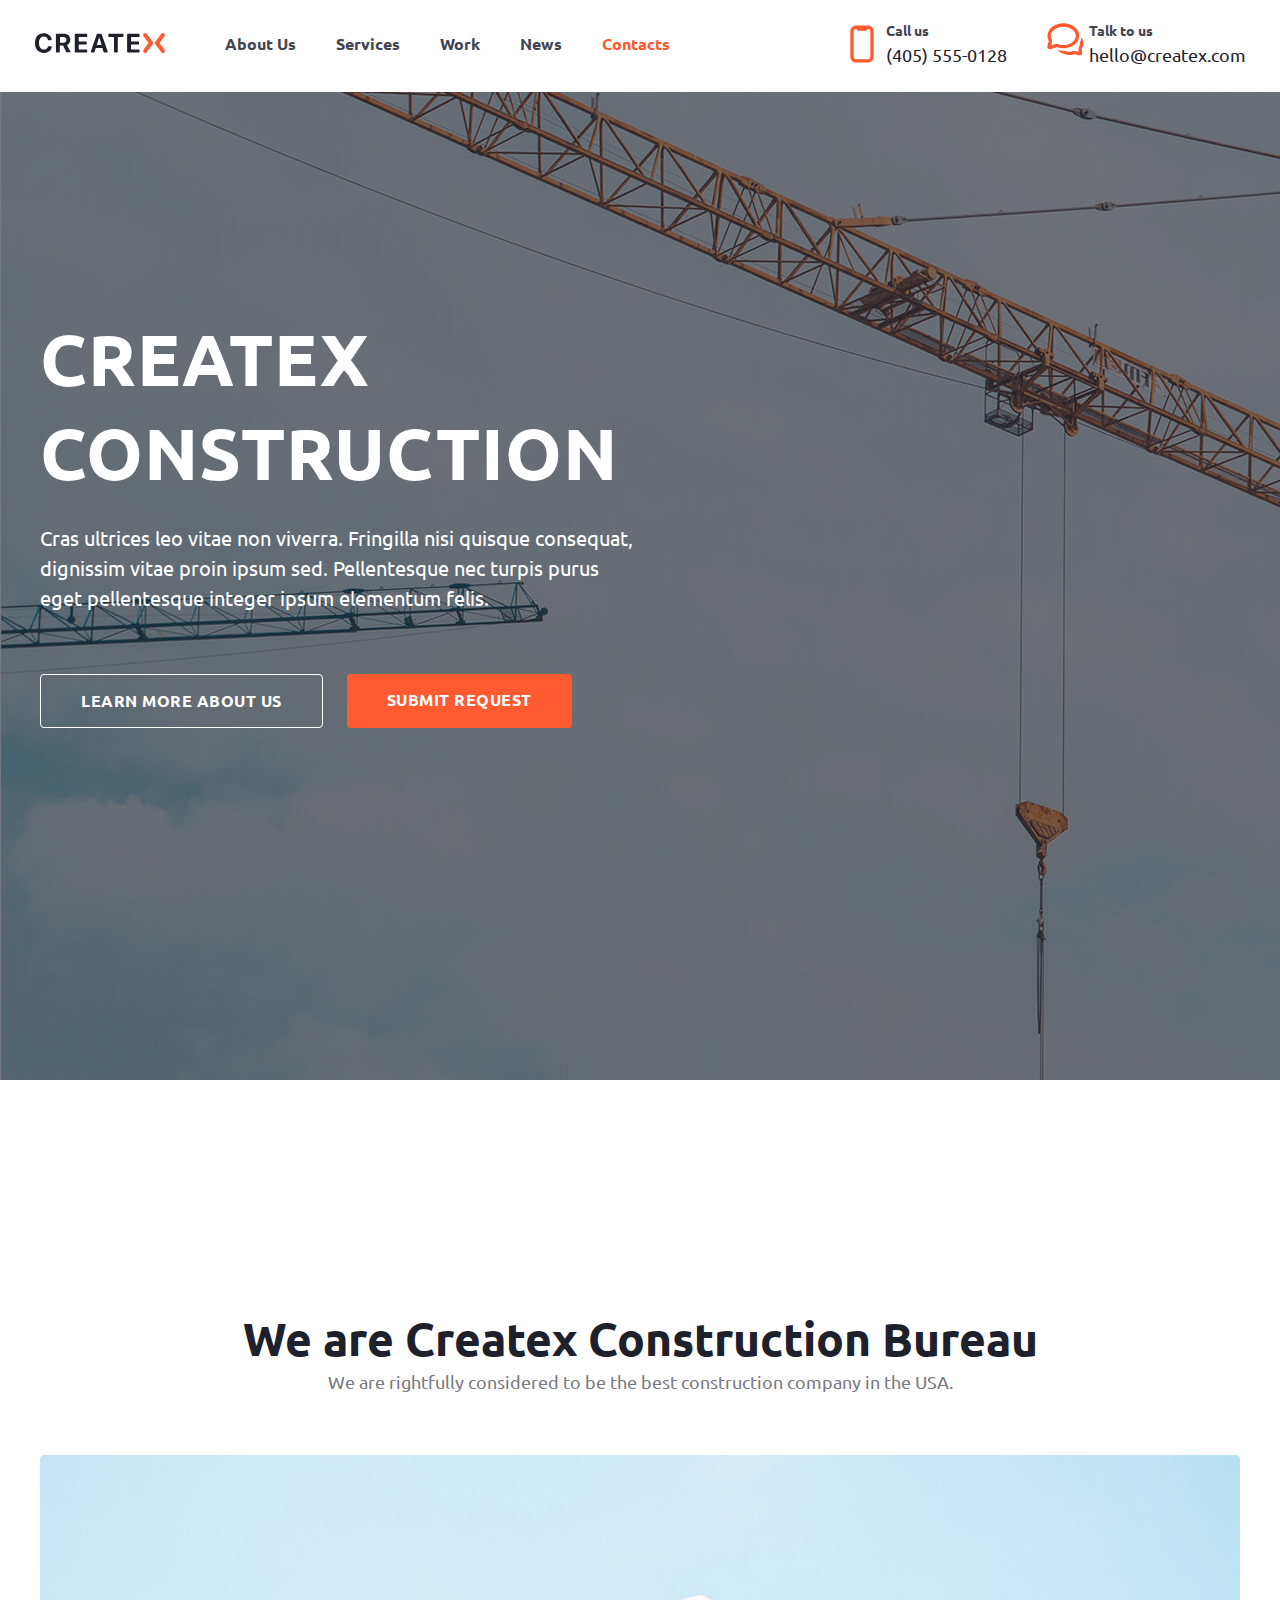
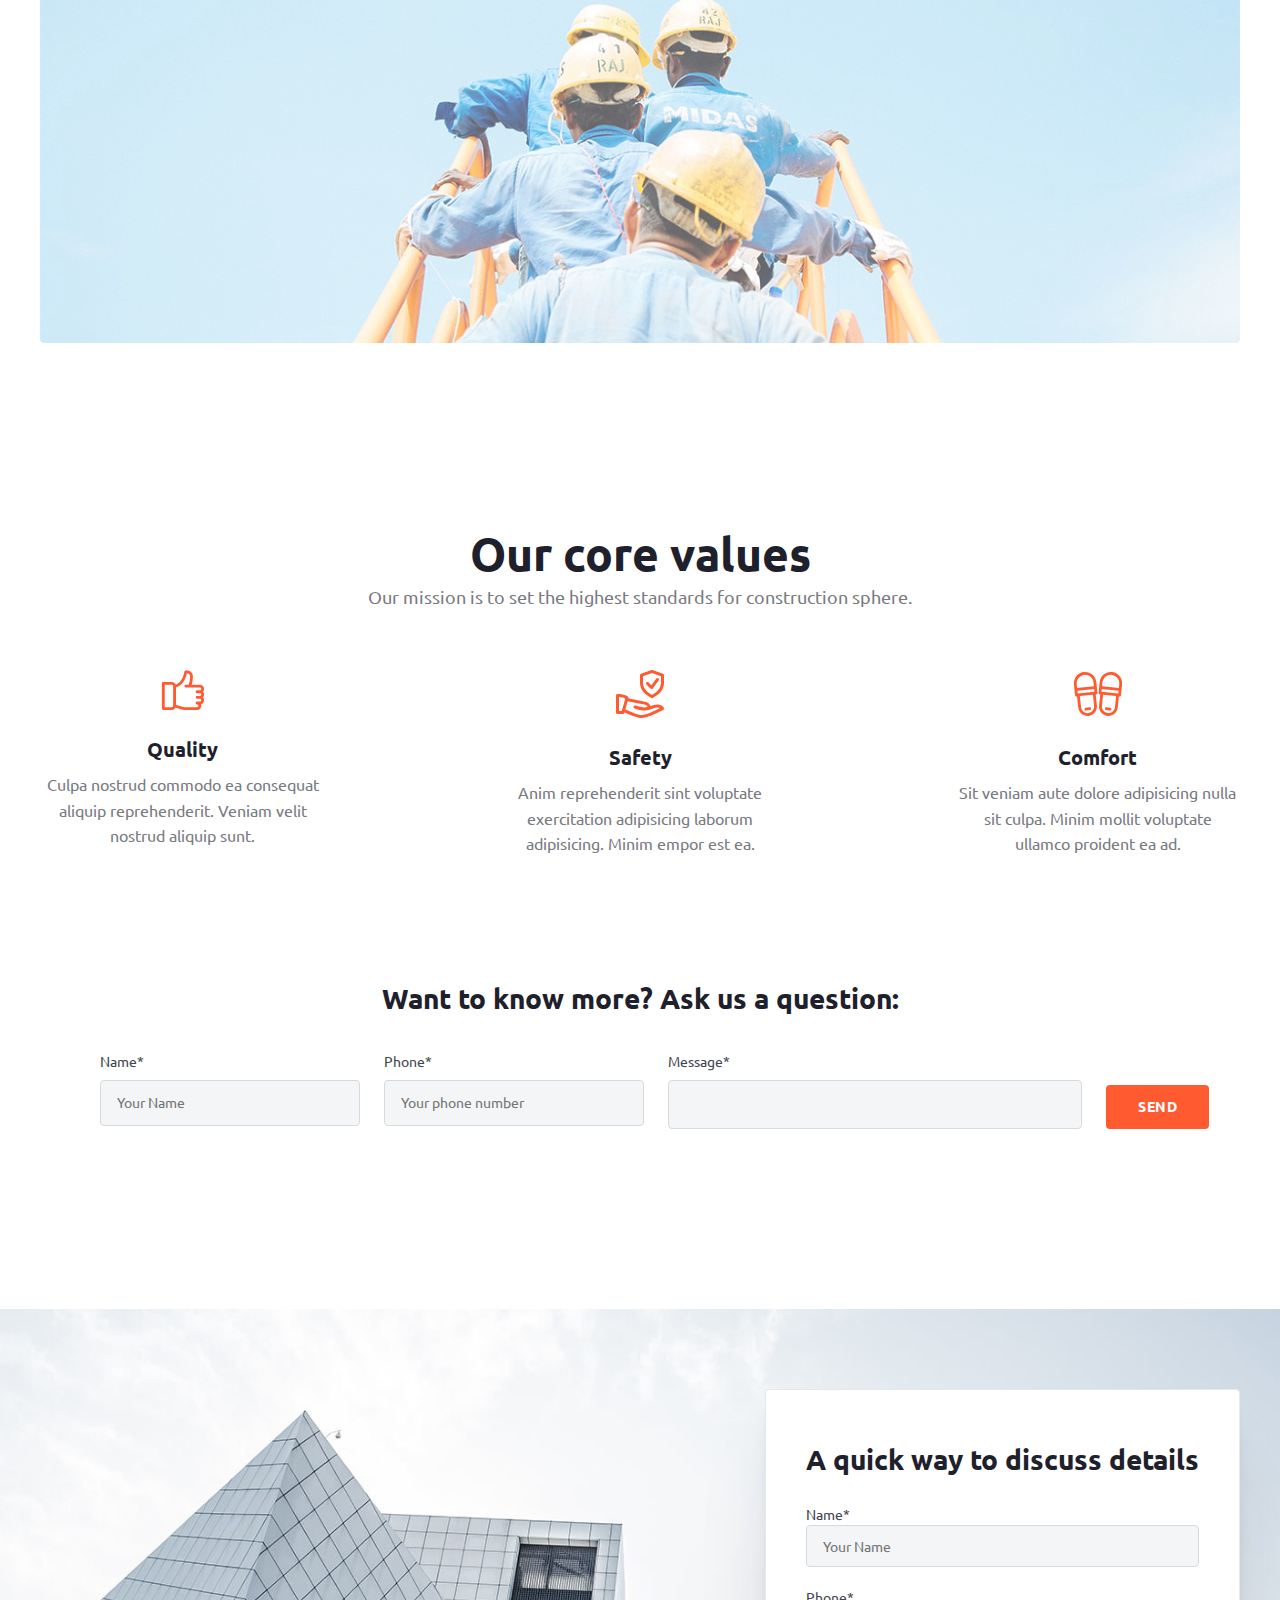
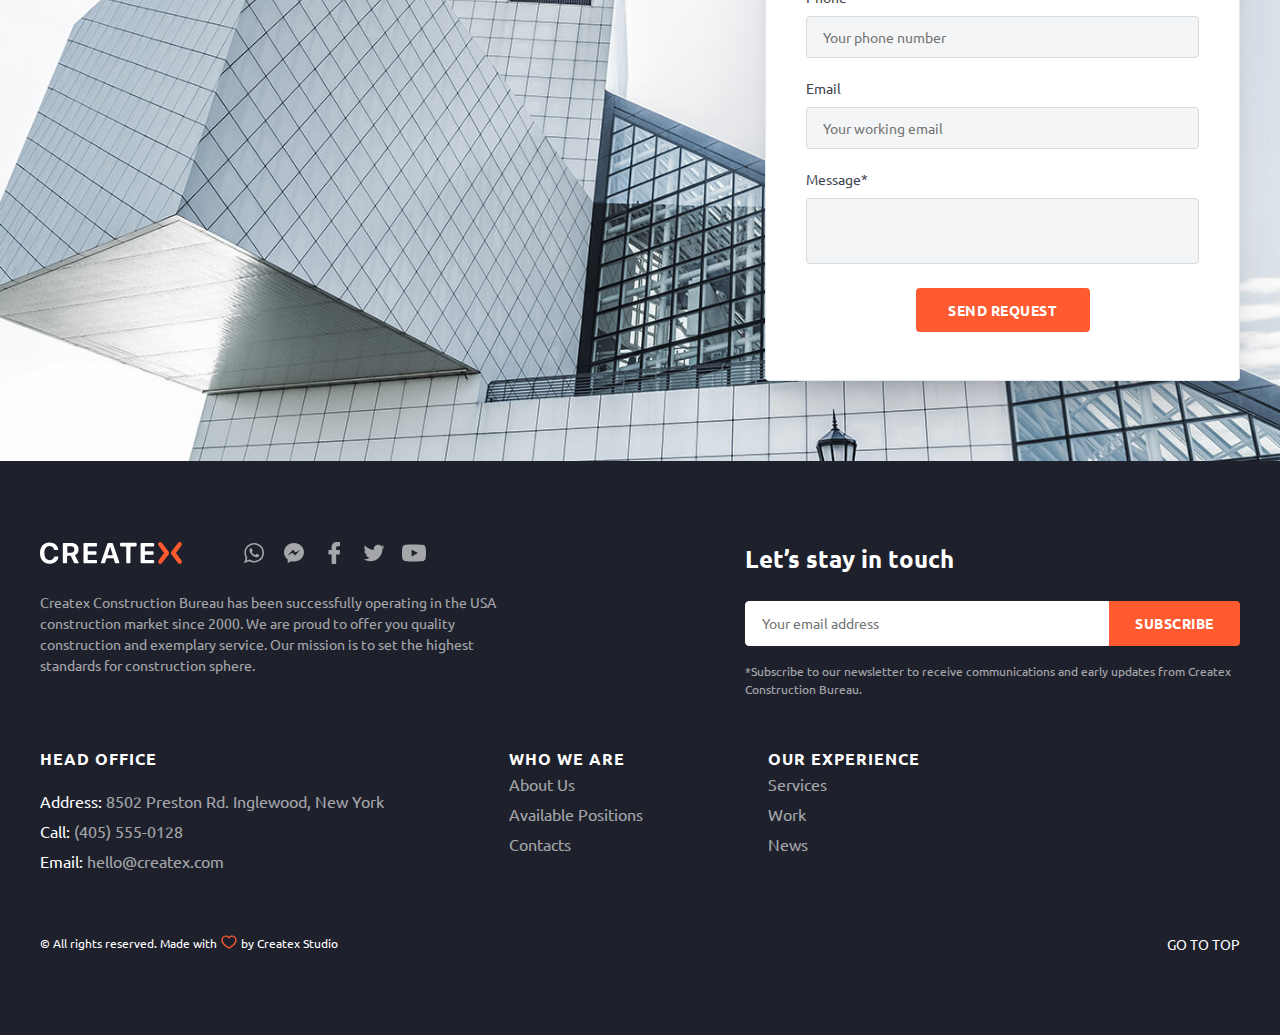
<file: index.html>
<!DOCTYPE html>
<html lang="en">
<head>
	<meta charset="UTF-8">
	<meta name="viewport" content="width=device-width, initial-scale=1.0">
	<title>Document</title>
	<link rel="stylesheet" href="css/style.css"/>
</head>
<body>
	<div class="wrapper">
		<header class="header">
			<div class="header__container _container">
				<a href="" class="header__logo">
					<svg xmlns="http://www.w3.org/2000/svg" width="130" height="22" viewBox="0 0 130 22" fill="none">
					  <g clip-path="url(#clip0_83943_1858)">
					    <path d="M0 11.0998C0 4.9998 3.3 1.2998 8.7 1.2998C12.8 1.2998 16.1 3.7998 16.7 7.4998C16.8 7.8998 16.5 8.1998 16.1 8.1998H13.5C13.2 8.1998 13 7.9998 12.9 7.6998C12.4 5.7998 10.8 4.5998 8.7 4.5998C5.8 4.5998 4 7.0998 4 11.0998C4 15.0998 5.8 17.5998 8.8 17.5998C10.9 17.5998 12.4 16.4998 13 14.6998C13.1 14.3998 13.3 14.1998 13.6 14.1998H16.2C16.6 14.1998 16.9 14.5998 16.8 14.8998C16.2 18.4998 13 20.8998 8.8 20.8998C3.3 20.8998 0 17.0998 0 11.0998Z" fill="#1E212C"/>
					    <path d="M24.2997 20.4001H21.3997C21.0997 20.4001 20.8997 20.2001 20.8997 19.9001V2.60006C20.8997 2.20006 21.2997 1.80006 21.6997 1.80006H28.6997C32.7997 1.80006 35.2997 4.10006 35.2997 7.70006C35.2997 9.80006 34.2997 11.7001 32.5997 12.7001C32.1997 12.9001 32.0997 13.4001 32.2997 13.7001L35.3997 19.6001C35.5997 19.9001 35.2997 20.3001 34.9997 20.3001H31.6997C31.4997 20.3001 31.2997 20.2001 31.1997 20.0001L28.2997 14.0001C28.1997 13.7001 27.8997 13.6001 27.5997 13.6001H25.2997C24.9997 13.6001 24.7997 13.8001 24.7997 14.1001V20.0001C24.8997 20.2001 24.5997 20.4001 24.2997 20.4001ZM24.8997 10.2001C24.8997 10.5001 25.0997 10.7001 25.3997 10.7001H28.3997C30.3997 10.7001 31.4997 9.60006 31.4997 7.80006C31.4997 6.00006 30.2997 4.90006 28.3997 4.90006H25.4997C25.1997 4.90006 24.9997 5.10006 24.9997 5.40006V10.2001H24.8997Z" fill="#1E212C"/>
					    <path d="M51.4998 20.4001H40.4998C40.0998 20.4001 39.7998 20.1001 39.7998 19.7001V2.50006C39.7998 2.10006 40.0998 1.80006 40.4998 1.80006H51.4998C51.8998 1.80006 52.1998 2.10006 52.1998 2.50006V4.40006C52.1998 4.80006 51.8998 5.10006 51.4998 5.10006H44.1998C43.8998 5.10006 43.6998 5.30006 43.6998 5.60006V9.00006C43.6998 9.30006 43.8998 9.50006 44.1998 9.50006H50.9998C51.3998 9.50006 51.6998 9.80006 51.6998 10.2001V11.9001C51.6998 12.3001 51.3998 12.6001 50.9998 12.6001H44.1998C43.8998 12.6001 43.6998 12.8001 43.6998 13.1001V16.9001C43.6998 17.2001 43.8998 17.4001 44.1998 17.4001H51.4998C51.8998 17.4001 52.1998 17.7001 52.1998 18.1001V20.0001C52.1998 20.1001 51.8998 20.4001 51.4998 20.4001Z" fill="#1E212C"/>
					    <path d="M66.9999 15.9001H61.2999C60.9999 15.9001 60.7999 16.1001 60.6999 16.3001L59.5999 20.0001C59.4999 20.3001 59.2999 20.4001 58.9999 20.4001H56.3999C55.9999 20.4001 55.6999 20.0001 55.7999 19.6001L61.7999 2.20006C61.8999 2.00006 62.0999 1.80006 62.3999 1.80006H66.0999C66.3999 1.80006 66.5999 2.00006 66.6999 2.20006L72.6999 19.6001C72.7999 20.0001 72.4999 20.4001 72.0999 20.4001H69.1999C68.8999 20.4001 68.6999 20.2001 68.5999 20.0001L67.4999 16.3001C67.4999 16.1001 67.1999 15.9001 66.9999 15.9001ZM62.0999 13.0001H66.1999C66.3999 13.0001 66.4999 12.8001 66.4999 12.6001L64.2999 5.60006H64.0999L61.8999 12.6001C61.7999 12.8001 61.8999 13.0001 62.0999 13.0001Z" fill="#1E212C"/>
					    <path d="M79.0001 19.7005V5.50045C79.0001 5.20045 78.8001 5.00045 78.5001 5.00045H74.1001C73.7001 5.00045 73.3001 4.70045 73.3001 4.20045V2.50045C73.3001 2.10045 73.6001 1.70045 74.1001 1.70045H87.7001C88.1001 1.70045 88.5001 2.00045 88.5001 2.50045V4.20045C88.5001 4.60045 88.2001 5.00045 87.7001 5.00045H83.3001C83.0001 5.00045 82.8001 5.20045 82.8001 5.50045V19.8004C82.8001 20.2004 82.5001 20.5005 82.1001 20.5005H79.6001C79.3001 20.4004 79.0001 20.1005 79.0001 19.7005Z" fill="#1E212C"/>
					    <path d="M103.8 20.4001H92.7999C92.3999 20.4001 92.0999 20.1001 92.0999 19.7001V2.50006C92.0999 2.10006 92.3999 1.80006 92.7999 1.80006H103.8C104.2 1.80006 104.5 2.10006 104.5 2.50006V4.40006C104.5 4.80006 104.2 5.10006 103.8 5.10006H96.4999C96.1999 5.10006 95.9999 5.30006 95.9999 5.60006V9.00006C95.9999 9.30006 96.1999 9.50006 96.4999 9.50006H103.3C103.7 9.50006 104 9.80006 104 10.2001V11.9001C104 12.3001 103.7 12.6001 103.3 12.6001H96.4999C96.1999 12.6001 95.9999 12.8001 95.9999 13.1001V16.9001C95.9999 17.2001 96.1999 17.4001 96.4999 17.4001H103.8C104.2 17.4001 104.5 17.7001 104.5 18.1001V20.0001C104.5 20.1001 104.2 20.4001 103.8 20.4001Z" fill="#1E212C"/>
					    <path d="M117.701 9.7L111.501 1.6C111.101 1.2 110.601 1 110.101 1C109.601 1 109.101 1.2 108.701 1.6C108.001 2.4 108.001 3.6 108.701 4.4L113.601 11L108.701 17.6C108.001 18.4 108.001 19.6 108.701 20.4C109.101 20.8 109.601 21 110.101 21C110.601 21 111.101 20.8 111.501 20.4L117.701 12.3C118.401 11.7 118.401 10.5 117.701 9.7Z" fill="#FF5A30"/>
					    <path d="M120.344 9.7L126.544 1.6C126.944 1.2 127.444 1 127.944 1C128.444 1 128.944 1.2 129.344 1.6C130.044 2.4 130.044 3.6 129.344 4.4L124.444 11L129.344 17.6C130.044 18.4 130.044 19.6 129.344 20.4C128.944 20.8 128.444 21 127.944 21C127.444 21 126.944 20.8 126.544 20.4L120.344 12.3C119.644 11.7 119.644 10.5 120.344 9.7Z" fill="#FF5A30"/>
					  </g>
					  <defs>
					    <clipPath id="clip0_83943_1858">
					      <rect width="130" height="22" fill="white"/>
					    </clipPath>
					  </defs>
					</svg>
				</a>
				<div class="header__menu menu">
					<a href="" class="menu__aboutus">About Us</a>
					<a href="" class="menu__services">Services</a>
					<a href="" class="menu__work">Work</a>
					<a href="" class="menu__news">News</a>
					<a href="" class="menu__contacts">Contacts</a>
				</div>
				<div class="header__connection connection">
					<div class="connection__call">
						<svg xmlns="http://www.w3.org/2000/svg" width="40" height="40" viewBox="0 0 40 40" fill="none">
						  <path fill-rule="evenodd" clip-rule="evenodd" d="M14.1673 4.86947C12.7866 4.86947 11.6673 5.98875 11.6673 7.36947V32.6299C11.6673 34.0106 12.7866 35.1299 14.1673 35.1299H25.834C27.2147 35.1299 28.334 34.0106 28.334 32.6299V7.36947C28.334 5.98875 27.2147 4.86947 25.834 4.86947H25.695L25.2891 5.84355C25.0303 6.46458 24.4234 6.86909 23.7507 6.86909H16.2507C15.5779 6.86909 14.971 6.46458 14.7122 5.84355L14.3063 4.86947H14.1673ZM8.33398 7.36947C8.33398 4.1478 10.9457 1.53613 14.1673 1.53613H25.834C29.0556 1.53613 31.6673 4.1478 31.6673 7.36947V32.6299C31.6673 35.8515 29.0556 38.4632 25.834 38.4632H14.1673C10.9457 38.4632 8.33398 35.8515 8.33398 32.6299V7.36947Z" fill="#FF5A30"/>
						</svg>
						<div class="connection__items">
							<div class="connection__text">Call us</div>
							<a href="tel:4055550128" class="connection__phone">
								(405) 555-0128
							</a>
						</div>
					</div>
					<div class="connection__email email">
						<svg xmlns="http://www.w3.org/2000/svg" width="40" height="40" viewBox="0 0 40 40" fill="none">
						  <path fill-rule="evenodd" clip-rule="evenodd" d="M36.5397 17.6113C36.3023 19.2559 35.7397 20.8189 34.906 22.2563C34.9685 22.6121 35.0005 22.9719 35.0005 23.3331C35.0005 24.5878 34.637 25.7886 33.9636 26.8796C33.6274 27.4242 33.5409 28.0623 33.5076 28.4839C33.4695 28.9671 33.4823 29.4958 33.5168 30.0037C33.5555 30.5735 33.6256 31.1717 33.7058 31.736C33.0553 31.5463 32.3502 31.3558 31.6773 31.204C31.1176 31.0777 30.5449 30.9701 30.0262 30.9165C29.5737 30.8698 28.9198 30.8336 28.3351 31.0226C27.0566 31.4359 25.6498 31.6665 24.1672 31.6665C22.404 31.6665 20.7847 31.3535 19.3653 30.8098C19.0239 30.8253 18.68 30.8331 18.3338 30.8331C16.3261 30.8331 14.3938 30.5691 12.5859 30.0811C15.2142 33.1209 19.547 34.9998 24.1672 34.9998C25.9721 34.9998 27.7044 34.7227 29.3009 34.2135C29.3036 34.2136 29.3087 34.2135 29.3163 34.2133C29.3573 34.2125 29.4711 34.2103 29.6837 34.2322C30.018 34.2667 30.4479 34.3438 30.9438 34.4556C31.931 34.6783 33.0404 35.007 33.9051 35.2814C35.7387 35.8635 37.5153 34.2634 37.1876 32.4027C37.0465 31.6019 36.9 30.6245 36.8425 29.7778C36.8136 29.3521 36.8104 29.0026 36.8306 28.7462C36.839 28.6399 36.8498 28.5733 36.8566 28.5379C37.7943 26.9846 38.3339 25.216 38.3339 23.3331C38.3339 21.2105 37.6746 19.2723 36.5397 17.6113Z" fill="#FF5A30"/>
						  <path fill-rule="evenodd" clip-rule="evenodd" d="M9.32773 9.49661C7.08113 11.2146 5.83266 13.4698 5.83266 15.833C5.83266 17.0114 6.13943 18.1463 6.71496 19.2017C6.93417 19.6037 6.99636 20.0183 7.0186 20.299C7.04285 20.6051 7.03076 20.9197 7.00414 21.2139C6.95085 21.8028 6.82372 22.4701 6.67124 23.1274C6.49287 23.8962 6.26431 24.7162 6.03239 25.486C6.91281 25.166 7.87508 24.8381 8.78733 24.5719C9.52461 24.3568 10.2692 24.1702 10.9318 24.0654C11.5027 23.9751 12.3311 23.8864 13.0443 24.1332C14.6448 24.6869 16.4353 24.9997 18.3327 24.9997C21.9113 24.9997 25.0895 23.8886 27.3376 22.1694C29.5842 20.4514 30.8327 18.1962 30.8327 15.833C30.8327 13.4698 29.5842 11.2146 27.3376 9.49661C25.0895 7.77745 21.9113 6.66634 18.3327 6.66634C14.754 6.66634 11.5759 7.77745 9.32773 9.49661ZM7.30289 6.84875C10.1821 4.64702 14.0872 3.33301 18.3327 3.33301C22.5781 3.33301 26.4832 4.64702 29.3624 6.84875C32.2431 9.05167 34.166 12.2131 34.166 15.833C34.166 19.4529 32.2431 22.6143 29.3624 24.8173C26.4832 27.019 22.5781 28.333 18.3327 28.333C16.0942 28.333 13.9561 27.9681 12.0148 27.3041C12.0128 27.3095 11.8554 27.2941 11.4524 27.3578C10.988 27.4313 10.3952 27.5751 9.72089 27.7719C8.37845 28.1635 6.87087 28.7176 5.72255 29.1645C3.73317 29.9387 1.70658 28.0281 2.37685 25.9929C2.7321 24.9142 3.15108 23.5511 3.42414 22.3741C3.5617 21.7812 3.65096 21.2827 3.68437 20.9135C3.69596 20.7853 3.69896 20.6919 3.69829 20.6288C2.93115 19.1629 2.49932 17.5417 2.49932 15.833C2.49932 12.2131 4.42216 9.05167 7.30289 6.84875ZM3.6928 20.5379C3.69296 20.5377 3.69377 20.5422 3.69475 20.5518C3.69313 20.5429 3.69264 20.5381 3.6928 20.5379Z" fill="#FF5A30"/>
						</svg>
						<div class="email__items">
							<div class="email__text">Talk to us</div>
							<a href="mailto:hello@createx.com" class="email__post">
								hello@createx.com
							</a>
						</div>
					</div>
				</div>
			</div>
		</header>
		<main class="page">
			<div class="page__main-block_home">
				<div class="main-block__container _container">
					<div class="main-block__body_top">
						<h2 class="main-block__title_color-title">CREATEX <br>CONSTRUCTION</h2>
						<div class="main-block__sub-title_color-sub-title">Cras ultrices leo vitae non viverra. Fringilla nisi quisque consequat, dignissim vitae proin ipsum sed. Pellentesque nec turpis purus eget pellentesque integer ipsum elementum felis.</div>
						<div class="main-block__buttons">
							<a href="" class="main-block__learn">Learn more about us</a>
							<a href="" class="main-block__submit">SUBMIT REQUEST</a>
						</div>
					</div>
				</div>
			</div>
			<div class="page__presentation presentation">
				<div class="presentation__container _container">
					<div class="presentation__header header-block">
						<h2 class="header-block__title">We are Createx Construction Bureau </h2>
						<div class="header-block__sub-title">We are rightfully considered to be the best construction company in the USA.</div>
					</div>
					<div class="presentation__video">
						<img src="img/homepage/video/1.jpg" alt="video" class="presentation__video-test">
					</div>
				</div>
			</div>
			<div class="page__values values">
				<div class="values__container _container">
					<div class="values__header header-block">
						<h2 class="header-block__title">Our core values</h2>
						<div class="header-block__sub-title">Our mission is to set the highest standards for construction sphere.</div>
					</div>
					<div class="presentation__columns">
						<div class="presentation__column">
							<div class="presentation__items items">
								<div class="items__plus">
									<svg xmlns="http://www.w3.org/2000/svg" width="44" height="40" viewBox="0 0 44 40" fill="none">
									  <path d="M42.0166 21.7188C42.6859 20.9716 43.0938 19.9853 43.0938 18.9062C43.0938 16.5803 41.2009 14.6875 38.875 14.6875H30.6869C31.4978 12.2266 31.8438 8.96125 31.8438 7.56156V6.15625C31.8438 3.055 29.32 0.53125 26.2188 0.53125H24.8125C24.1675 0.53125 23.605 0.97 23.4484 1.59625L22.6825 4.66094C21.6091 8.95281 18.2013 13.6881 14.6744 14.5487C14.0566 12.985 12.5312 11.875 10.75 11.875H2.3125C1.53625 11.875 0.90625 12.505 0.90625 13.2812V38.5938C0.90625 39.37 1.53625 40 2.3125 40H10.75C12.4272 40 13.8784 39.0166 14.5581 37.5953L19.39 39.2059C20.9697 39.7328 22.6159 40 24.2819 40H36.0625C38.3884 40 40.2812 38.1072 40.2812 35.7812C40.2812 35.2328 40.1763 34.7078 39.985 34.2269C41.7738 33.7384 43.0938 32.0987 43.0938 30.1562C43.0938 29.0772 42.6859 28.0909 42.0166 27.3438C42.6859 26.5966 43.0938 25.6103 43.0938 24.5312C43.0938 23.4522 42.6859 22.4659 42.0166 21.7188ZM12.1562 35.7812C12.1562 36.5566 11.5253 37.1875 10.75 37.1875H3.71875V14.6875H10.75C11.5253 14.6875 12.1562 15.3184 12.1562 16.0938V35.7812ZM36.0625 23.125H38.875C39.6503 23.125 40.2812 23.7559 40.2812 24.5312C40.2812 25.3066 39.6503 25.9375 38.875 25.9375H36.0625C35.2863 25.9375 34.6562 26.5675 34.6562 27.3438C34.6562 28.12 35.2863 28.75 36.0625 28.75H38.875C39.6503 28.75 40.2812 29.3809 40.2812 30.1562C40.2812 30.9316 39.6503 31.5625 38.875 31.5625H36.0625C35.2863 31.5625 34.6562 32.1925 34.6562 32.9688C34.6562 33.745 35.2863 34.375 36.0625 34.375C36.8378 34.375 37.4688 35.0059 37.4688 35.7812C37.4688 36.5566 36.8378 37.1875 36.0625 37.1875H24.2819C22.9187 37.1875 21.5716 36.9691 20.2787 36.5378L14.9688 34.7678V17.3669C17.1747 16.9478 19.3337 15.5509 21.2828 13.2644C23.1859 11.0313 24.7291 8.07063 25.4106 5.34344L25.9103 3.34375H26.2188C27.7694 3.34375 29.0312 4.60563 29.0312 6.15625V7.56156C29.0312 9.44969 28.4406 13.0712 27.685 14.6875H24.8125C24.0362 14.6875 23.4062 15.3175 23.4062 16.0938C23.4062 16.87 24.0362 17.5 24.8125 17.5H38.875C39.6503 17.5 40.2812 18.1309 40.2812 18.9062C40.2812 19.6816 39.6503 20.3125 38.875 20.3125H36.0625C35.2863 20.3125 34.6562 20.9425 34.6562 21.7188C34.6562 22.495 35.2863 23.125 36.0625 23.125Z" fill="#FF5A30"/>
									</svg>
								</div>
								<div class="items__dignity">Quality</div>
								<div class="items__info">Culpa nostrud commodo ea consequat aliquip reprehenderit. Veniam velit nostrud aliquip sunt.</div>
							</div>
							<div class="presentation__items items">
								<div class="items__plus">
									<svg xmlns="http://www.w3.org/2000/svg" width="48" height="48" viewBox="0 0 48 48" fill="none">
									  <g clip-path="url(#clip0_84553_1605)">
									    <path d="M7 44H1.5C0.672 44 0 43.328 0 42.5V25.5C0 24.672 0.672 24 1.5 24C8.512 24 11.776 26.434 11.91 26.538C12.394 26.908 12.608 27.534 12.448 28.122L8.448 42.894C8.272 43.546 7.678 44 7 44ZM3 41H5.852L9.248 28.458C8.202 27.964 6.158 27.228 3 27.044V41Z" fill="#FF5A30"/>
									    <path d="M26.0002 48C21.4822 48 13.1542 44.542 6.96221 41.638C6.21221 41.286 5.89021 40.392 6.24221 39.642C6.59221 38.892 7.48821 38.566 8.23621 38.92C16.4762 42.786 22.9522 45 26.0002 45C30.0562 45 39.2642 40.618 44.0902 38.09C43.5342 37.772 42.7062 37.5 41.5002 37.5C39.7402 37.5 37.5702 38.22 35.4722 38.916C34.7902 39.142 34.1102 39.368 33.4362 39.574C31.9522 40.032 30.2002 40.5 28.4982 40.5C24.2842 40.5 18.7202 38.496 18.4862 38.41C17.7062 38.126 17.3042 37.266 17.5882 36.488C17.8722 35.708 18.7342 35.31 19.5102 35.59C19.5622 35.61 24.8142 37.5 28.4982 37.5C29.8102 37.5 31.3562 37.076 32.5562 36.706C33.2082 36.506 33.8662 36.288 34.5242 36.07C36.8482 35.298 39.2502 34.5 41.4962 34.5C46.4542 34.5 47.8322 37.802 47.8882 37.944C48.1702 38.646 47.8822 39.448 47.2202 39.814C46.6202 40.148 32.3142 48 26.0002 48Z" fill="#FF5A30"/>
									    <path d="M32.9998 39.6795C32.1718 39.6795 31.4998 39.0075 31.4998 38.1795V37.2795C31.4998 36.0975 30.6578 35.0655 29.4998 34.8295L10.2378 30.8895C9.42776 30.7235 8.90376 29.9315 9.06976 29.1195C9.23576 28.3075 10.0298 27.7895 10.8398 27.9515L30.1018 31.8915C32.6498 32.4115 34.4998 34.6795 34.4998 37.2815V38.1815C34.4998 39.0075 33.8278 39.6795 32.9998 39.6795Z" fill="#FF5A30"/>
									    <path d="M36 27.9991C35.8 27.9991 35.602 27.959 35.414 27.879C34.948 27.681 24 22.915 24 13.107V5.07105C24 4.42905 24.408 3.85905 25.018 3.65105L35.518 0.0790469C35.83 -0.0289531 36.17 -0.0289531 36.482 0.0790469L46.982 3.65105C47.592 3.85705 48 4.42705 48 5.07105V13.107C48 22.915 37.052 27.6831 36.586 27.8811C36.398 27.959 36.2 27.9991 36 27.9991ZM27 6.14505V13.107C27 19.803 33.91 23.789 35.998 24.8391C38.082 23.783 45 19.7771 45 13.107V6.14505L36 3.08305L27 6.14505Z" fill="#FF5A30"/>
									    <path d="M35.4995 19.0003C35.1035 19.0003 34.7195 18.8423 34.4395 18.5603L30.4395 14.5603C29.8535 13.9743 29.8535 13.0243 30.4395 12.4383C31.0255 11.8523 31.9755 11.8523 32.5615 12.4383L35.3395 15.2163L40.2995 8.60027C40.7915 7.93828 41.7335 7.80227 42.3995 8.30027C43.0615 8.79827 43.1955 9.73827 42.6975 10.4003L36.6975 18.4003C36.4375 18.7483 36.0395 18.9663 35.6035 18.9963C35.5695 19.0003 35.5355 19.0003 35.4995 19.0003Z" fill="#FF5A30"/>
									  </g>
									  <defs>
									    <clipPath id="clip0_84553_1605">
									      <rect width="48" height="48" fill="white"/>
									    </clipPath>
									  </defs>
									</svg>
								</div>
								<div class="items__dignity">Safety</div>
								<div class="items__info">Anim reprehenderit sint voluptate exercitation adipisicing laborum adipisicing. Minim empor est ea.</div>
							</div>
							<div class="presentation__items items">
								<div class="items__plus">
									<svg xmlns="http://www.w3.org/2000/svg" width="48" height="48" viewBox="0 0 48 48" fill="none">
									  <path d="M38.0536 2.09001C31.8843 1.44159 26.3377 5.93317 25.6893 12.1024L24.5623 22.8246C24.4812 23.597 25.0415 24.289 25.8139 24.3702L26.2801 24.4192L25.1041 35.6075C24.5638 40.7486 28.3068 45.3708 33.4478 45.9111C38.5889 46.4515 43.2111 42.7085 43.7514 37.5674L44.9274 26.3791L45.3935 26.4281C46.1659 26.5092 46.8579 25.9489 46.9391 25.1765L48.066 14.4543C48.7144 8.28506 44.2229 2.73842 38.0536 2.09001ZM37.7596 4.8871C42.3866 5.37341 45.7553 9.53339 45.2689 14.1603L44.877 17.8898L28.0944 16.1259L28.4864 12.3964C28.9727 7.76947 33.1327 4.40079 37.7596 4.8871ZM27.5064 21.7201L27.8004 18.923L44.583 20.6869L44.289 23.484L27.5064 21.7201ZM40.9543 37.2735C40.5761 40.8722 37.3405 43.4923 33.7418 43.114C30.1431 42.7358 27.523 39.5003 27.9012 35.9015L29.0772 24.7131L42.1303 26.0851L40.9543 37.2735Z" fill="#FF5A30"/>
									  <path d="M32.171 40.1218L35.9004 40.5138C36.6728 40.595 37.3648 40.0346 37.446 39.2622C37.5271 38.4899 36.9668 37.7979 36.1944 37.7167L32.465 37.3247C31.6926 37.2435 31.0006 37.8039 30.9194 38.5763C30.8382 39.3487 31.3986 40.0406 32.171 40.1218Z" fill="#FF5A30"/>
									  <path d="M9.94716 2.08968C3.77789 2.7381 -0.713682 8.28473 -0.0652657 14.454L1.06168 25.1762C1.14286 25.9486 1.83485 26.5089 2.60722 26.4277L3.0734 26.3787L4.24935 37.5671C4.7897 42.7082 9.41189 46.4511 14.5529 45.9108C19.694 45.3705 23.437 40.7483 22.8966 35.6072L21.7207 24.4188L22.1869 24.3698C22.9592 24.2887 23.5196 23.5967 23.4384 22.8243L22.3115 12.1021C21.6631 5.93284 16.1164 1.44126 9.94716 2.08968ZM3.71178 23.4837L3.4178 20.6866L20.2004 18.9226L20.4943 21.7197L3.71178 23.4837ZM20.0995 35.9012C20.4778 39.4999 17.8577 42.7355 14.259 43.1137C10.6602 43.492 7.42468 40.8719 7.04644 37.2731L5.8705 26.0848L18.9236 24.7128L20.0995 35.9012ZM19.9064 16.1255L3.12381 17.8895L2.73183 14.16C2.24552 9.53306 5.6142 5.37308 10.2411 4.88677C14.8681 4.40046 19.0281 7.76914 19.5144 12.3961L19.9064 16.1255Z" fill="#FF5A30"/>
									  <path d="M12.0998 40.5134L15.8292 40.1214C16.6016 40.0402 17.1619 39.3482 17.0808 38.5759C16.9996 37.8035 16.3076 37.2431 15.5352 37.3243L11.8058 37.7163C11.0334 37.7975 10.473 38.4895 10.5542 39.2618C10.6354 40.0342 11.3274 40.5946 12.0998 40.5134Z" fill="#FF5A30"/>
									</svg>
								</div>
								<div class="items__dignity">Comfort</div>
								<div class="items__info">Sit veniam aute dolore adipisicing nulla sit culpa. Minim mollit voluptate ullamco proident ea ad.</div>
							</div>
						</div>
					</div>
				</div>
			</div>
			<div class="page__know-more know-more">
				<div class="know-more__container _container">
					<div class="know-more__title">Want to know more? Ask us a question:</div>
					<div class="know-more__form">
						<div class="know-more__name">
							<legend>Name*</legend>
							<input type="text" placeholder="Your Name" class="know-more__input">
						</div>
						<div class="know-more__phone">
							<legend>Phone*</legend>
							<input type="text" placeholder="Your phone number" class="know-more__input">
						</div>
						<div class="know-more__main">
							<legend>Message*</legend>
							<textarea placeholder="Your message" class="know-more__window">
							</textarea>
						</div>
						<div class="know-more__link">
							<a href="" class="know-more__button">Send</a>
						</div>
					</div>
				</div>
			</div>
			<div class="page__your-question your-question">
				<div class="your-question__container _container">
					<div class="your-question__body">
						<div class="your-question__form form">
							<div class="form__title">A quick way to discuss details</div>
							<div class="form__data">
								<div class="form__name">
									<legend>Name*</legend>
									<input type="text" placeholder="Your Name" class="form__input">
								</div>
								<div class="form__phone">
									<legend>Phone*</legend>
									<input type="text" placeholder="Your phone number" class="form__input">
								</div>
								<div class="form__email">
									<legend>Email</legend>
									<input type="text" placeholder="Your working email" class="form__input">
								</div>
								<div class="form__main">
									<legend>Message*</legend>
									<textarea placeholder="Your message" class="form__window">
									</textarea>
								</div>
							</div>
							<div class="form__click">
								<a href="" class="form__button">send request</a>
							</div>
						</div>
					</div>
				</div>
			</div>
		</main>
		<footer class="footer">
			<div class="footer__main _container">
				<div class="footer__first-level">
					<div class="footer__first-body">
						<div class="footer__title">
							<a class="footer__logo">
								<svg xmlns="http://www.w3.org/2000/svg" width="142" height="24" viewBox="0 0 142 24" fill="none">
								  <g clip-path="url(#clip0_84240_266)">
								    <path d="M0 12.1089C0 5.45433 3.60461 1.41797 9.50308 1.41797C13.9815 1.41797 17.5862 4.14524 18.2415 8.18161C18.3508 8.61797 18.0231 8.94524 17.5862 8.94524H14.7462C14.4185 8.94524 14.2 8.72706 14.0908 8.39979C13.5446 6.32706 11.7969 5.01797 9.50308 5.01797C6.33538 5.01797 4.36923 7.74524 4.36923 12.1089C4.36923 16.4725 6.33538 19.1998 9.61231 19.1998C11.9062 19.1998 13.5446 17.9998 14.2 16.0362C14.3092 15.7089 14.5277 15.4907 14.8554 15.4907H17.6954C18.1323 15.4907 18.46 15.9271 18.3508 16.2543C17.6954 20.1816 14.2 22.7998 9.61231 22.7998C3.60462 22.7998 0 18.6543 0 12.1089Z" fill="white"/>
								    <path d="M26.5428 22.2546H23.3751C23.0474 22.2546 22.8289 22.0364 22.8289 21.7092V2.83643C22.8289 2.40007 23.2659 1.9637 23.7028 1.9637H31.3489C35.8274 1.9637 38.5582 4.47279 38.5582 8.40007C38.5582 10.691 37.4659 12.7637 35.6089 13.8546C35.172 14.0728 35.0628 14.6182 35.2812 14.9455L38.6674 21.3819C38.8859 21.7092 38.5582 22.1455 38.2305 22.1455H34.6259C34.4074 22.1455 34.1889 22.0364 34.0797 21.8182L30.912 15.2728C30.8028 14.9455 30.4751 14.8364 30.1474 14.8364H27.6351C27.3074 14.8364 27.0889 15.0546 27.0889 15.3819V21.8182C27.1982 22.0364 26.8705 22.2546 26.5428 22.2546ZM27.1982 11.1273C27.1982 11.4546 27.4166 11.6728 27.7443 11.6728H31.0212C33.2059 11.6728 34.4074 10.4728 34.4074 8.50916C34.4074 6.54552 33.0966 5.34552 31.0212 5.34552H27.8535C27.5259 5.34552 27.3074 5.5637 27.3074 5.89098V11.1273H27.1982Z" fill="white"/>
								    <path d="M56.2537 22.2546H44.2383C43.8014 22.2546 43.4737 21.9273 43.4737 21.491V2.72734C43.4737 2.29098 43.8014 1.9637 44.2383 1.9637H56.2537C56.6906 1.9637 57.0183 2.29098 57.0183 2.72734V4.80007C57.0183 5.23643 56.6906 5.5637 56.2537 5.5637H48.2798C47.9521 5.5637 47.7337 5.78188 47.7337 6.10916V9.81825C47.7337 10.1455 47.9521 10.3637 48.2798 10.3637H55.7075C56.1445 10.3637 56.4721 10.691 56.4721 11.1273V12.9819C56.4721 13.4182 56.1445 13.7455 55.7075 13.7455H48.2798C47.9521 13.7455 47.7337 13.9637 47.7337 14.291V18.4364C47.7337 18.7637 47.9521 18.9819 48.2798 18.9819H56.2537C56.6906 18.9819 57.0183 19.3092 57.0183 19.7455V21.8182C57.0183 21.9273 56.6906 22.2546 56.2537 22.2546Z" fill="white"/>
								    <path d="M73.1846 17.3455H66.9584C66.6307 17.3455 66.4123 17.5637 66.303 17.7819L65.1015 21.8182C64.9923 22.1455 64.7738 22.2546 64.4461 22.2546H61.6061C61.1692 22.2546 60.8415 21.8182 60.9507 21.3819L67.5046 2.40007C67.6138 2.18189 67.8323 1.9637 68.16 1.9637H72.2015C72.5292 1.9637 72.7476 2.18189 72.8569 2.40007L79.4107 21.3819C79.5199 21.8182 79.1923 22.2546 78.7553 22.2546H75.5876C75.2599 22.2546 75.0415 22.0364 74.9323 21.8182L73.7307 17.7819C73.7307 17.5637 73.403 17.3455 73.1846 17.3455ZM67.8323 14.1819H72.3107C72.5292 14.1819 72.6384 13.9637 72.6384 13.7455L70.2353 6.10916H70.0169L67.6138 13.7455C67.5046 13.9637 67.6138 14.1819 67.8323 14.1819Z" fill="white"/>
								    <path d="M86.2925 21.4914V6.00049C86.2925 5.67322 86.074 5.45504 85.7463 5.45504H80.9402C80.5033 5.45504 80.0663 5.12777 80.0663 4.58231V2.72777C80.0663 2.2914 80.394 1.85504 80.9402 1.85504H95.7955C96.2324 1.85504 96.6694 2.18231 96.6694 2.72777V4.58231C96.6694 5.01867 96.3417 5.45504 95.7955 5.45504H90.9894C90.6617 5.45504 90.4432 5.67322 90.4432 6.00049V21.6005C90.4432 22.0369 90.1155 22.3641 89.6786 22.3641H86.9479C86.6202 22.255 86.2925 21.9278 86.2925 21.4914Z" fill="white"/>
								    <path d="M113.381 22.2546H101.366C100.929 22.2546 100.601 21.9273 100.601 21.491V2.72734C100.601 2.29098 100.929 1.9637 101.366 1.9637H113.381C113.818 1.9637 114.146 2.29098 114.146 2.72734V4.80007C114.146 5.23643 113.818 5.5637 113.381 5.5637H105.408C105.08 5.5637 104.861 5.78188 104.861 6.10916V9.81825C104.861 10.1455 105.08 10.3637 105.408 10.3637H112.835C113.272 10.3637 113.6 10.691 113.6 11.1273V12.9819C113.6 13.4182 113.272 13.7455 112.835 13.7455H105.408C105.08 13.7455 104.861 13.9637 104.861 14.291V18.4364C104.861 18.7637 105.08 18.9819 105.408 18.9819H113.381C113.818 18.9819 114.146 19.3092 114.146 19.7455V21.8182C114.146 21.9273 113.818 22.2546 113.381 22.2546Z" fill="white"/>
								    <path d="M128.564 10.5827L121.792 1.74634C121.355 1.30998 120.809 1.0918 120.263 1.0918C119.717 1.0918 119.171 1.30998 118.734 1.74634C117.969 2.61907 117.969 3.92816 118.734 4.80089L124.086 12.0009L118.734 19.2009C117.969 20.0736 117.969 21.3827 118.734 22.2554C119.171 22.6918 119.717 22.91 120.263 22.91C120.809 22.91 121.355 22.6918 121.792 22.2554L128.564 13.4191C129.329 12.7645 129.329 11.4554 128.564 10.5827Z" fill="#FF5A30"/>
								    <path d="M131.451 10.5827L138.223 1.74634C138.66 1.30998 139.207 1.0918 139.753 1.0918C140.299 1.0918 140.845 1.30998 141.282 1.74634C142.047 2.61907 142.047 3.92816 141.282 4.80089L135.93 12.0009L141.282 19.2009C142.047 20.0736 142.047 21.3827 141.282 22.2554C140.845 22.6918 140.299 22.91 139.753 22.91C139.207 22.91 138.66 22.6918 138.223 22.2554L131.451 13.4191C130.686 12.7645 130.686 11.4554 131.451 10.5827Z" fill="#FF5A30"/>
								  </g>
								  <defs>
								    <clipPath id="clip0_84240_266">
								      <rect width="142" height="24" fill="white"/>
								    </clipPath>
								  </defs>
								</svg>
							</a>
							<div class="footer__icons icons-footer">
								<a href="" class="icons-footer__whatsapp">
									<svg xmlns="http://www.w3.org/2000/svg" width="24" height="24" viewBox="0 0 24 24" fill="none">
										<g opacity="0.6">
										<path d="M22 11.7424C22 17.1231 17.6047 21.4849 12.1818 21.4849C10.4602 21.4849 8.84289 21.0449 7.43578 20.2727L2 22L3.77222 16.7729C2.87822 15.3049 2.36333 13.5831 2.36333 11.7424C2.36333 6.36178 6.75911 2 12.1818 2C17.6051 2 22 6.36178 22 11.7424ZM12.1818 3.55156C7.62978 3.55156 3.92711 7.226 3.92711 11.7424C3.92711 13.5347 4.51133 15.1944 5.49956 16.5447L4.46822 19.5867L7.64044 18.5784C8.94378 19.4342 10.5051 19.9333 12.182 19.9333C16.7333 19.9333 20.4367 16.2593 20.4367 11.7429C20.4367 7.22644 16.7336 3.55156 12.1818 3.55156ZM17.1398 13.9862C17.0791 13.8869 16.9189 13.8269 16.6784 13.7076C16.4376 13.5882 15.254 13.0102 15.034 12.9309C14.8133 12.8513 14.6524 12.8113 14.4922 13.0502C14.332 13.2893 13.8707 13.8269 13.73 13.9862C13.5896 14.146 13.4493 14.166 13.2084 14.0464C12.968 13.9271 12.1927 13.6747 11.2733 12.8613C10.558 12.2284 10.0749 11.4471 9.93444 11.2078C9.79422 10.9689 9.91978 10.8398 10.04 10.7209C10.1484 10.6138 10.2809 10.442 10.4011 10.3027C10.5218 10.1631 10.5618 10.0638 10.6416 9.90422C10.7222 9.74489 10.682 9.60556 10.6216 9.48578C10.5616 9.36644 10.0798 8.19133 9.87933 7.71311C9.67889 7.23533 9.47867 7.31489 9.338 7.31489C9.19778 7.31489 9.03711 7.29489 8.87667 7.29489C8.71622 7.29489 8.45533 7.35467 8.23467 7.59356C8.01422 7.83267 7.39267 8.41044 7.39267 9.58533C7.39267 10.7604 8.25467 11.8958 8.37533 12.0549C8.49556 12.214 10.0398 14.7038 12.4864 15.66C14.9333 16.6158 14.9333 16.2969 15.3747 16.2569C15.8156 16.2171 16.7982 15.6793 16.9996 15.122C17.1996 14.5638 17.1996 14.0858 17.1398 13.9862Z" fill="white"/>
										</g>
									</svg>
								</a>
								<a href="" class="icons-footer__messanger">
									<svg xmlns="http://www.w3.org/2000/svg" width="24" height="24" viewBox="0 0 24 24" fill="none">
									  <g opacity="0.6">
									    <path d="M12 2C6.4775 2 2 6.145 2 11.2587C2 14.1725 3.45375 16.7712 5.72625 18.4688V22L9.13125 20.1313C10.04 20.3825 11.0025 20.5187 12 20.5187C17.5225 20.5187 22 16.3737 22 11.26C22 6.14625 17.5225 2 12 2ZM12.9937 14.4688L10.4475 11.7525L5.47875 14.4688L10.945 8.66625L13.5538 11.3825L18.46 8.66625L12.9937 14.4688Z" fill="white"/>
									  </g>
									</svg>
								</a>
								<a href="" class="icons-footer__facebook">
									<svg xmlns="http://www.w3.org/2000/svg" width="24" height="24" viewBox="0 0 24 24" fill="none">
									  <g opacity="0.6">
									    <path d="M17.5628 1.00458L14.7856 1C11.6654 1 9.64903 3.12509 9.64903 6.41423V8.91055H6.85662C6.61532 8.91055 6.41992 9.1115 6.41992 9.35937V12.9763C6.41992 13.2241 6.61554 13.4249 6.85662 13.4249H9.64903V22.5514C9.64903 22.7993 9.84443 23 10.0857 23H13.729C13.9703 23 14.1657 22.799 14.1657 22.5514V13.4249H17.4307C17.672 13.4249 17.8674 13.2241 17.8674 12.9763L17.8688 9.35937C17.8688 9.24036 17.8226 9.12638 17.7409 9.04215C17.6591 8.95793 17.5477 8.91055 17.4318 8.91055H14.1657V6.79439C14.1657 5.77728 14.4017 5.26094 15.6915 5.26094L17.5624 5.26025C17.8035 5.26025 17.9989 5.0593 17.9989 4.81166V1.45317C17.9989 1.20576 17.8037 1.00504 17.5628 1.00458Z" fill="white"/>
									  </g>
									</svg>
								</a>
								<a href="" class="icons-footer__twitter">
									<svg xmlns="http://www.w3.org/2000/svg" width="24" height="24" viewBox="0 0 24 24" fill="none">
									  <g opacity="0.6">
									    <path d="M22.5 5.77233C21.7271 6.10027 20.8978 6.32267 20.0264 6.42196C20.9161 5.91181 21.5972 5.10263 21.92 4.1414C21.0854 4.61383 20.1642 4.95688 19.1826 5.14285C18.3966 4.33994 17.2785 3.83984 16.0384 3.83984C13.6593 3.83984 11.7303 5.68691 11.7303 7.9637C11.7303 8.2866 11.7683 8.60199 11.8418 8.90357C8.26201 8.73141 5.08768 7.08917 2.96314 4.59372C2.59176 5.20189 2.38049 5.91053 2.38049 6.66697C2.38049 8.09814 3.14161 9.36093 4.2964 10.0997C3.5904 10.0771 2.92639 9.89116 2.34508 9.58205V9.63357C2.34508 11.6314 3.83056 13.2988 5.80024 13.6783C5.43936 13.7713 5.05882 13.8228 4.66514 13.8228C4.38696 13.8228 4.11794 13.7964 3.85417 13.7461C4.40267 15.3859 5.99315 16.5783 7.87756 16.611C6.40388 17.7167 4.54573 18.3739 2.52749 18.3739C2.17976 18.3739 1.83724 18.3537 1.5 18.3173C3.40671 19.4896 5.67036 20.1732 8.10327 20.1732C16.028 20.1732 20.3597 13.8881 20.3597 8.43741L20.3453 7.90341C21.1917 7.32537 21.9239 6.59912 22.5 5.77233Z" fill="white"/>
									  </g>
									</svg>
								</a>
								<a href="" class="icons-footer__youtube">
									<svg xmlns="http://www.w3.org/2000/svg" width="24" height="24" viewBox="0 0 24 24" fill="none">
									  <g opacity="0.6">
									    <path fill-rule="evenodd" clip-rule="evenodd" d="M21.3903 4.11358C22.4182 4.39044 23.2288 5.20086 23.5055 6.22899C24.0197 8.10691 23.9999 12.0213 23.9999 12.0213C23.9999 12.0213 23.9999 15.9158 23.5057 17.7939C23.2288 18.8218 22.4184 19.6324 21.3903 19.9091C19.5122 20.4035 12 20.4035 12 20.4035C12 20.4035 4.50731 20.4035 2.60961 19.8895C1.58148 19.6127 0.771054 18.802 0.4942 17.7741C0 15.9158 0 12.0015 0 12.0015C0 12.0015 0 8.10691 0.4942 6.22899C0.770871 5.20104 1.60125 4.37066 2.60943 4.09399C4.48753 3.59961 11.9998 3.59961 11.9998 3.59961C11.9998 3.59961 19.5122 3.59961 21.3903 4.11358ZM15.8549 12.0016L9.60788 15.5996V8.40355L15.8549 12.0016Z" fill="white"/>
									  </g>
									</svg>
								</a>
							</div>
						</div>
						<div class="footer__text">Createx Construction Bureau has been successfully operating in the USA construction market since 2000. We are proud to offer you quality construction and exemplary service. Our mission is to set the highest standards for construction sphere.</div>
					</div>
					<div class="footer__subscribe subscribe">
						<h3 class="subscribe__title">Let’s stay in touch</h3>
						<form action="#" class="subscribe__form">
								<input type="email" placeholder="Your email address" class="subscribe__input">
								<button type="submit" class="subscribe__button">subscribe</button>
						</form>
						<div class="subscribe__text">*Subscribe to our newsletter to receive communications and early updates from Createx Construction Bureau.</div>
					</div>
				</div>
				<div class="footer__columns">
					<div class="footer__items">
						<div class="footer__data">
						<h3 class="footer__lable-data">HEAD OFFICE</h3>
							<div class="footer__address">
								<div class="footer__inscription">Address:</div>
								<a href="" class="footer__point">8502 Preston Rd. Inglewood, New York</a>
							</div>
							<div class="footer__call">
								<div class="footer__inscription">Call:</div>
								<a href="tel:4055550128" class="footer__number">(405) 555-0128</a>
							</div>
							<div class="footer__email">
								<div class="footer__inscription">Email:</div>
								<a href="mailto:hello@createx.com" class="footer__post">hello@createx.com</a>
							</div>
						</div>
						<div class="footer__navigator">
							<h3 class="footer__lable">WHO WE ARE</h3>
							<div class="footer__list list-footer">
								<ul class="list-footer__list">
									<li class="list-footer__item">
										<a href="" class="list-footer__link">
											About Us
										</a>
									</li>
									<li class="list-footer__item">
										<a href="" class="list-footer__link">
											Available Positions
										</a>
									</li>
									<li class="list-footer__item">
										<a href="" class="list-footer__link">
											Contacts
										</a>
									</li>
								</ul>
							</div>
						</div>
						<div class="footer__navigator">
							<h3 class="footer__lable">OUR EXPERIENCE</h3>
							<div class="footer__list list-footer">
								<ul class="list-footer__list">
									<li class="list-footer__item">
										<a href="" class="list-footer__link">
											Services
										</a>
									</li>
									<li class="list-footer__item">
										<a href="" class="list-footer__link">
											Work
										</a>
									</li>
									<li class="list-footer__item">
										<a href="" class="list-footer__link">
											News
										</a>
									</li>
								</ul>
							</div>
						</div>
					</div>
				</div>
				<div class="footer__last">
					<div class="footer__ps ps">
						<div class="ps__start">© All rights reserved. Made with</div>
						<svg xmlns="http://www.w3.org/2000/svg" width="16" height="16" viewBox="0 0 16 16" fill="none">
						  <path fill-rule="evenodd" clip-rule="evenodd" d="M7.99925 13.2715C4.93321 11.5252 3.22318 9.78955 2.39626 8.28361C1.54992 6.74228 1.62377 5.4441 2.0934 4.52273C3.05872 2.62892 5.80378 2.02333 7.4763 4.13865L7.99921 4.80001L8.52217 4.13868C10.195 2.02327 12.9402 2.62896 13.9055 4.52273C14.3751 5.44408 14.4489 6.74226 13.6025 8.28359C12.7756 9.78954 11.0654 11.5252 7.99925 13.2715ZM7.99928 2.73726C5.64647 0.501518 2.17555 1.42555 0.905488 3.91723C0.20846 5.2847 0.198939 7.05212 1.22753 8.92536C2.247 10.782 4.2796 12.7417 7.67675 14.6194L7.99924 14.7976L8.32173 14.6194C11.719 12.7417 13.7517 10.782 14.7712 8.92537C15.7999 7.05214 15.7904 5.28472 15.0934 3.91723C13.8233 1.4255 10.3523 0.501552 7.99928 2.73726Z" fill="#FF5A30"/>
						</svg>
						<div class="ps__end">by Createx Studio </div>
					</div>
					<div class="footer__burger">
						GO TO TOP
					</div>
				</div>
			</div>
		</footer>
	</div>
</body>
</html>
</file>
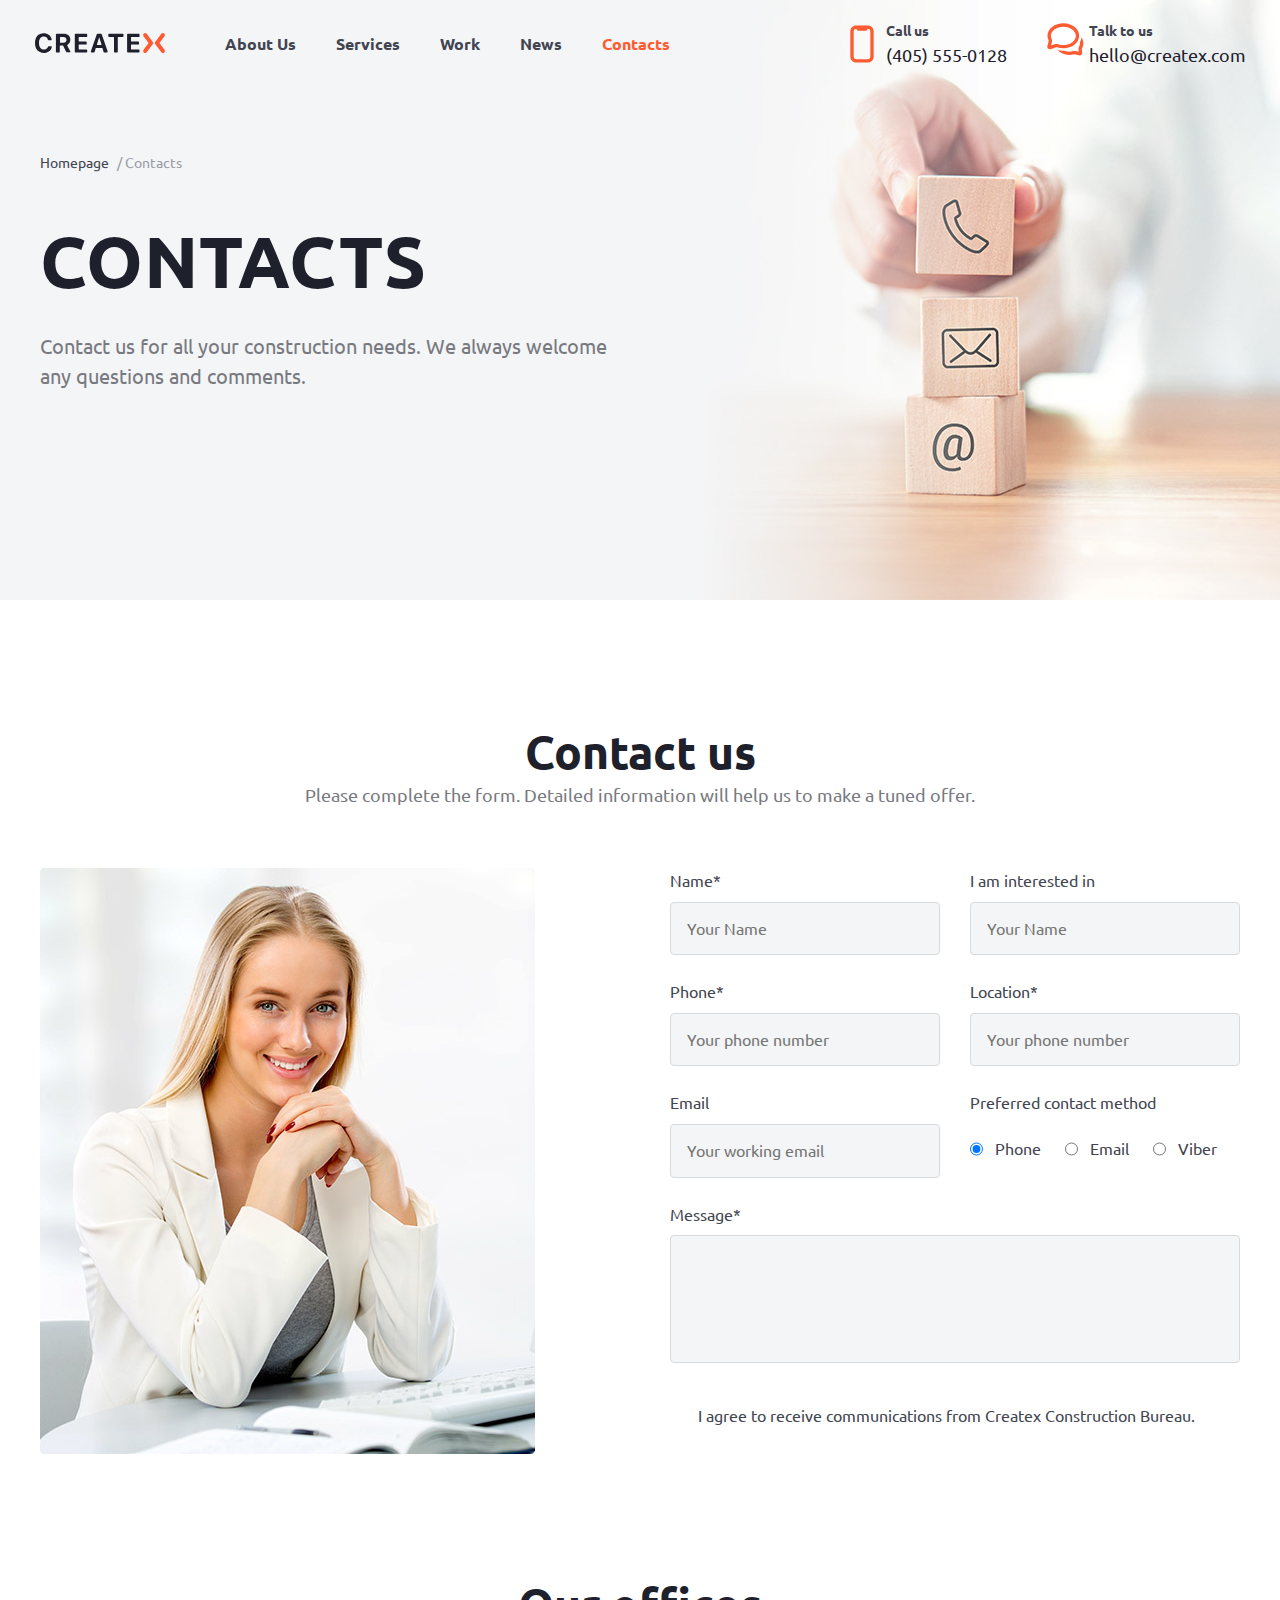
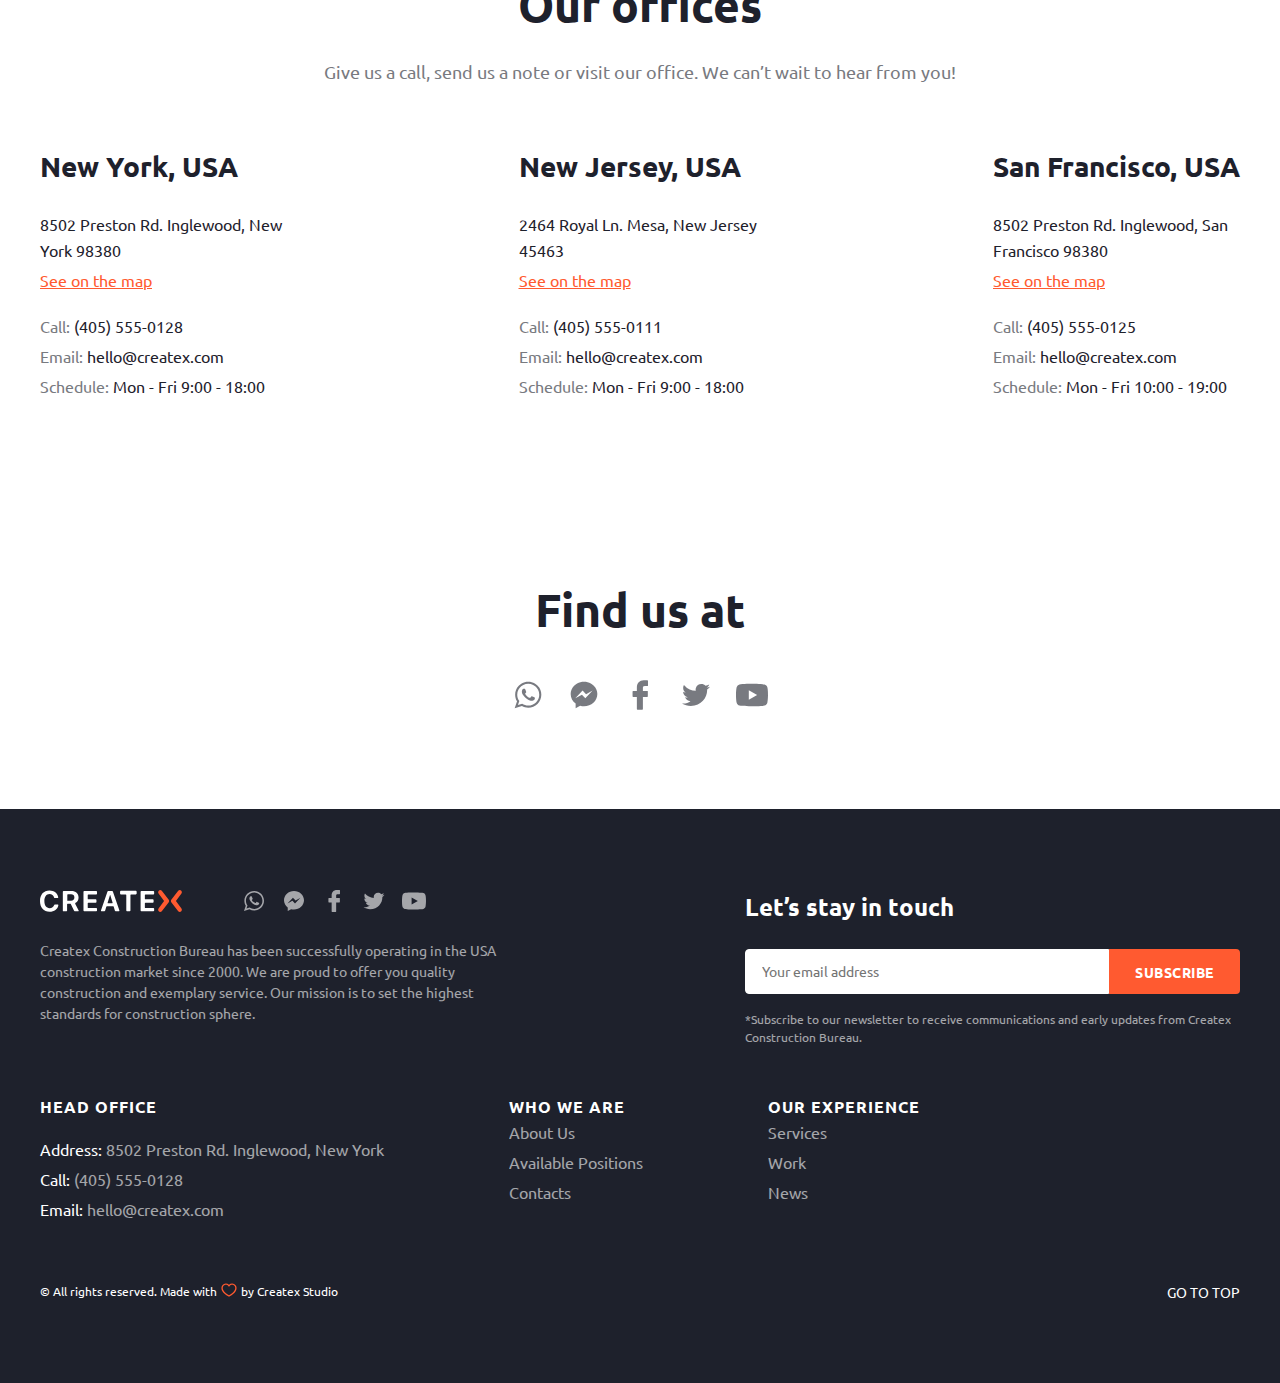
<file: contacts.html>
<!--Сообщаем браузера, как стоит обрабатывать эту страницу -->
<!DOCTYPE html> 
<!--Указываем язык содержимого-->
<html lang="ru">
<!--Заголовок страницы, контейнера для других важных данных-->
	<head>
		<!--Заголовок страницы в браузере-->
		<title>Contacts</title>
		<link rel="stylesheet" href="css/style.css"/>
		<!--Кодировка страницы-->
		<meta http-equiv="Content-type" content = "text/html;charset=UTF-8"/>
		<meta name="viewport" content="width=device-width, initial-scale=1.0">
	</head>
<body>
	<div class="wrapper">
		<header class="header">
			<div class="header__container _container">
				<a href="" class="header__logo">
					<svg xmlns="http://www.w3.org/2000/svg" width="130" height="22" viewBox="0 0 130 22" fill="none">
					  <g clip-path="url(#clip0_83943_1858)">
					    <path d="M0 11.0998C0 4.9998 3.3 1.2998 8.7 1.2998C12.8 1.2998 16.1 3.7998 16.7 7.4998C16.8 7.8998 16.5 8.1998 16.1 8.1998H13.5C13.2 8.1998 13 7.9998 12.9 7.6998C12.4 5.7998 10.8 4.5998 8.7 4.5998C5.8 4.5998 4 7.0998 4 11.0998C4 15.0998 5.8 17.5998 8.8 17.5998C10.9 17.5998 12.4 16.4998 13 14.6998C13.1 14.3998 13.3 14.1998 13.6 14.1998H16.2C16.6 14.1998 16.9 14.5998 16.8 14.8998C16.2 18.4998 13 20.8998 8.8 20.8998C3.3 20.8998 0 17.0998 0 11.0998Z" fill="#1E212C"/>
					    <path d="M24.2997 20.4001H21.3997C21.0997 20.4001 20.8997 20.2001 20.8997 19.9001V2.60006C20.8997 2.20006 21.2997 1.80006 21.6997 1.80006H28.6997C32.7997 1.80006 35.2997 4.10006 35.2997 7.70006C35.2997 9.80006 34.2997 11.7001 32.5997 12.7001C32.1997 12.9001 32.0997 13.4001 32.2997 13.7001L35.3997 19.6001C35.5997 19.9001 35.2997 20.3001 34.9997 20.3001H31.6997C31.4997 20.3001 31.2997 20.2001 31.1997 20.0001L28.2997 14.0001C28.1997 13.7001 27.8997 13.6001 27.5997 13.6001H25.2997C24.9997 13.6001 24.7997 13.8001 24.7997 14.1001V20.0001C24.8997 20.2001 24.5997 20.4001 24.2997 20.4001ZM24.8997 10.2001C24.8997 10.5001 25.0997 10.7001 25.3997 10.7001H28.3997C30.3997 10.7001 31.4997 9.60006 31.4997 7.80006C31.4997 6.00006 30.2997 4.90006 28.3997 4.90006H25.4997C25.1997 4.90006 24.9997 5.10006 24.9997 5.40006V10.2001H24.8997Z" fill="#1E212C"/>
					    <path d="M51.4998 20.4001H40.4998C40.0998 20.4001 39.7998 20.1001 39.7998 19.7001V2.50006C39.7998 2.10006 40.0998 1.80006 40.4998 1.80006H51.4998C51.8998 1.80006 52.1998 2.10006 52.1998 2.50006V4.40006C52.1998 4.80006 51.8998 5.10006 51.4998 5.10006H44.1998C43.8998 5.10006 43.6998 5.30006 43.6998 5.60006V9.00006C43.6998 9.30006 43.8998 9.50006 44.1998 9.50006H50.9998C51.3998 9.50006 51.6998 9.80006 51.6998 10.2001V11.9001C51.6998 12.3001 51.3998 12.6001 50.9998 12.6001H44.1998C43.8998 12.6001 43.6998 12.8001 43.6998 13.1001V16.9001C43.6998 17.2001 43.8998 17.4001 44.1998 17.4001H51.4998C51.8998 17.4001 52.1998 17.7001 52.1998 18.1001V20.0001C52.1998 20.1001 51.8998 20.4001 51.4998 20.4001Z" fill="#1E212C"/>
					    <path d="M66.9999 15.9001H61.2999C60.9999 15.9001 60.7999 16.1001 60.6999 16.3001L59.5999 20.0001C59.4999 20.3001 59.2999 20.4001 58.9999 20.4001H56.3999C55.9999 20.4001 55.6999 20.0001 55.7999 19.6001L61.7999 2.20006C61.8999 2.00006 62.0999 1.80006 62.3999 1.80006H66.0999C66.3999 1.80006 66.5999 2.00006 66.6999 2.20006L72.6999 19.6001C72.7999 20.0001 72.4999 20.4001 72.0999 20.4001H69.1999C68.8999 20.4001 68.6999 20.2001 68.5999 20.0001L67.4999 16.3001C67.4999 16.1001 67.1999 15.9001 66.9999 15.9001ZM62.0999 13.0001H66.1999C66.3999 13.0001 66.4999 12.8001 66.4999 12.6001L64.2999 5.60006H64.0999L61.8999 12.6001C61.7999 12.8001 61.8999 13.0001 62.0999 13.0001Z" fill="#1E212C"/>
					    <path d="M79.0001 19.7005V5.50045C79.0001 5.20045 78.8001 5.00045 78.5001 5.00045H74.1001C73.7001 5.00045 73.3001 4.70045 73.3001 4.20045V2.50045C73.3001 2.10045 73.6001 1.70045 74.1001 1.70045H87.7001C88.1001 1.70045 88.5001 2.00045 88.5001 2.50045V4.20045C88.5001 4.60045 88.2001 5.00045 87.7001 5.00045H83.3001C83.0001 5.00045 82.8001 5.20045 82.8001 5.50045V19.8004C82.8001 20.2004 82.5001 20.5005 82.1001 20.5005H79.6001C79.3001 20.4004 79.0001 20.1005 79.0001 19.7005Z" fill="#1E212C"/>
					    <path d="M103.8 20.4001H92.7999C92.3999 20.4001 92.0999 20.1001 92.0999 19.7001V2.50006C92.0999 2.10006 92.3999 1.80006 92.7999 1.80006H103.8C104.2 1.80006 104.5 2.10006 104.5 2.50006V4.40006C104.5 4.80006 104.2 5.10006 103.8 5.10006H96.4999C96.1999 5.10006 95.9999 5.30006 95.9999 5.60006V9.00006C95.9999 9.30006 96.1999 9.50006 96.4999 9.50006H103.3C103.7 9.50006 104 9.80006 104 10.2001V11.9001C104 12.3001 103.7 12.6001 103.3 12.6001H96.4999C96.1999 12.6001 95.9999 12.8001 95.9999 13.1001V16.9001C95.9999 17.2001 96.1999 17.4001 96.4999 17.4001H103.8C104.2 17.4001 104.5 17.7001 104.5 18.1001V20.0001C104.5 20.1001 104.2 20.4001 103.8 20.4001Z" fill="#1E212C"/>
					    <path d="M117.701 9.7L111.501 1.6C111.101 1.2 110.601 1 110.101 1C109.601 1 109.101 1.2 108.701 1.6C108.001 2.4 108.001 3.6 108.701 4.4L113.601 11L108.701 17.6C108.001 18.4 108.001 19.6 108.701 20.4C109.101 20.8 109.601 21 110.101 21C110.601 21 111.101 20.8 111.501 20.4L117.701 12.3C118.401 11.7 118.401 10.5 117.701 9.7Z" fill="#FF5A30"/>
					    <path d="M120.344 9.7L126.544 1.6C126.944 1.2 127.444 1 127.944 1C128.444 1 128.944 1.2 129.344 1.6C130.044 2.4 130.044 3.6 129.344 4.4L124.444 11L129.344 17.6C130.044 18.4 130.044 19.6 129.344 20.4C128.944 20.8 128.444 21 127.944 21C127.444 21 126.944 20.8 126.544 20.4L120.344 12.3C119.644 11.7 119.644 10.5 120.344 9.7Z" fill="#FF5A30"/>
					  </g>
					  <defs>
					    <clipPath id="clip0_83943_1858">
					      <rect width="130" height="22" fill="white"/>
					    </clipPath>
					  </defs>
					</svg>
				</a>
				<div class="header__menu menu">
					<a href="" class="menu__aboutus">About Us</a>
					<a href="" class="menu__services">Services</a>
					<a href="" class="menu__work">Work</a>
					<a href="" class="menu__news">News</a>
					<a href="" class="menu__contacts">Contacts</a>
				</div>
				<div class="header__connection connection">
					<div class="connection__call">
						<svg xmlns="http://www.w3.org/2000/svg" width="40" height="40" viewBox="0 0 40 40" fill="none">
						  <path fill-rule="evenodd" clip-rule="evenodd" d="M14.1673 4.86947C12.7866 4.86947 11.6673 5.98875 11.6673 7.36947V32.6299C11.6673 34.0106 12.7866 35.1299 14.1673 35.1299H25.834C27.2147 35.1299 28.334 34.0106 28.334 32.6299V7.36947C28.334 5.98875 27.2147 4.86947 25.834 4.86947H25.695L25.2891 5.84355C25.0303 6.46458 24.4234 6.86909 23.7507 6.86909H16.2507C15.5779 6.86909 14.971 6.46458 14.7122 5.84355L14.3063 4.86947H14.1673ZM8.33398 7.36947C8.33398 4.1478 10.9457 1.53613 14.1673 1.53613H25.834C29.0556 1.53613 31.6673 4.1478 31.6673 7.36947V32.6299C31.6673 35.8515 29.0556 38.4632 25.834 38.4632H14.1673C10.9457 38.4632 8.33398 35.8515 8.33398 32.6299V7.36947Z" fill="#FF5A30"/>
						</svg>
						<div class="connection__items">
							<div class="connection__text">Call us</div>
							<a href="tel:4055550128" class="connection__phone">
								(405) 555-0128
							</a>
						</div>
					</div>
					<div class="connection__email email">
						<svg xmlns="http://www.w3.org/2000/svg" width="40" height="40" viewBox="0 0 40 40" fill="none">
						  <path fill-rule="evenodd" clip-rule="evenodd" d="M36.5397 17.6113C36.3023 19.2559 35.7397 20.8189 34.906 22.2563C34.9685 22.6121 35.0005 22.9719 35.0005 23.3331C35.0005 24.5878 34.637 25.7886 33.9636 26.8796C33.6274 27.4242 33.5409 28.0623 33.5076 28.4839C33.4695 28.9671 33.4823 29.4958 33.5168 30.0037C33.5555 30.5735 33.6256 31.1717 33.7058 31.736C33.0553 31.5463 32.3502 31.3558 31.6773 31.204C31.1176 31.0777 30.5449 30.9701 30.0262 30.9165C29.5737 30.8698 28.9198 30.8336 28.3351 31.0226C27.0566 31.4359 25.6498 31.6665 24.1672 31.6665C22.404 31.6665 20.7847 31.3535 19.3653 30.8098C19.0239 30.8253 18.68 30.8331 18.3338 30.8331C16.3261 30.8331 14.3938 30.5691 12.5859 30.0811C15.2142 33.1209 19.547 34.9998 24.1672 34.9998C25.9721 34.9998 27.7044 34.7227 29.3009 34.2135C29.3036 34.2136 29.3087 34.2135 29.3163 34.2133C29.3573 34.2125 29.4711 34.2103 29.6837 34.2322C30.018 34.2667 30.4479 34.3438 30.9438 34.4556C31.931 34.6783 33.0404 35.007 33.9051 35.2814C35.7387 35.8635 37.5153 34.2634 37.1876 32.4027C37.0465 31.6019 36.9 30.6245 36.8425 29.7778C36.8136 29.3521 36.8104 29.0026 36.8306 28.7462C36.839 28.6399 36.8498 28.5733 36.8566 28.5379C37.7943 26.9846 38.3339 25.216 38.3339 23.3331C38.3339 21.2105 37.6746 19.2723 36.5397 17.6113Z" fill="#FF5A30"/>
						  <path fill-rule="evenodd" clip-rule="evenodd" d="M9.32773 9.49661C7.08113 11.2146 5.83266 13.4698 5.83266 15.833C5.83266 17.0114 6.13943 18.1463 6.71496 19.2017C6.93417 19.6037 6.99636 20.0183 7.0186 20.299C7.04285 20.6051 7.03076 20.9197 7.00414 21.2139C6.95085 21.8028 6.82372 22.4701 6.67124 23.1274C6.49287 23.8962 6.26431 24.7162 6.03239 25.486C6.91281 25.166 7.87508 24.8381 8.78733 24.5719C9.52461 24.3568 10.2692 24.1702 10.9318 24.0654C11.5027 23.9751 12.3311 23.8864 13.0443 24.1332C14.6448 24.6869 16.4353 24.9997 18.3327 24.9997C21.9113 24.9997 25.0895 23.8886 27.3376 22.1694C29.5842 20.4514 30.8327 18.1962 30.8327 15.833C30.8327 13.4698 29.5842 11.2146 27.3376 9.49661C25.0895 7.77745 21.9113 6.66634 18.3327 6.66634C14.754 6.66634 11.5759 7.77745 9.32773 9.49661ZM7.30289 6.84875C10.1821 4.64702 14.0872 3.33301 18.3327 3.33301C22.5781 3.33301 26.4832 4.64702 29.3624 6.84875C32.2431 9.05167 34.166 12.2131 34.166 15.833C34.166 19.4529 32.2431 22.6143 29.3624 24.8173C26.4832 27.019 22.5781 28.333 18.3327 28.333C16.0942 28.333 13.9561 27.9681 12.0148 27.3041C12.0128 27.3095 11.8554 27.2941 11.4524 27.3578C10.988 27.4313 10.3952 27.5751 9.72089 27.7719C8.37845 28.1635 6.87087 28.7176 5.72255 29.1645C3.73317 29.9387 1.70658 28.0281 2.37685 25.9929C2.7321 24.9142 3.15108 23.5511 3.42414 22.3741C3.5617 21.7812 3.65096 21.2827 3.68437 20.9135C3.69596 20.7853 3.69896 20.6919 3.69829 20.6288C2.93115 19.1629 2.49932 17.5417 2.49932 15.833C2.49932 12.2131 4.42216 9.05167 7.30289 6.84875ZM3.6928 20.5379C3.69296 20.5377 3.69377 20.5422 3.69475 20.5518C3.69313 20.5429 3.69264 20.5381 3.6928 20.5379Z" fill="#FF5A30"/>
						</svg>
						<div class="email__items">
							<div class="email__text">Talk to us</div>
							<a href="mailto:hello@createx.com" class="email__post">
								hello@createx.com
							</a>
						</div>
					</div>
				</div>
			</div>
		</header>
		<main class="page">
			<div class="page__main-block main-block">
				<div class="main-block__container _container">
					<div class="main-block__body">
						<ul class="main-block__switch switch">
							<li class="switch__item">
								<a href="" class="switch__homepage">Homepage</a>
							</li>
							<li class="switch__item">
								<a href="" class="switch__contacts">/ Contacts</a>
							</li>
						</ul>
						<h2 class="main-block__title">CONTACTS</h2>
						<div class="main-block__sub-title">Contact us for all your construction needs. We always welcome <br> any questions and comments.</div>
					</div>
					<div class="main-block__image _ibg">
						<img src="img/main-block/1.jpg" alt="call">
					</div>
				</div>
			</div>
			<div class="page__contactus contactus">
				<div class="contactus__container _container">
					<div class="contactus__header header-block">
						<h2 class="header-block__title">Contact us</h2>
						<div class="header-block__sub-title">Please complete the form. Detailed information will help us to make a tuned offer.</div>
					</div>
					<div class="contactus__body">
						<div class="contactus__images">
							<img src="img/contactus/image.jpg" alt="contactus" class="contactus__image">
						</div>
						<div class="contactus__form form">
							<div class="form__personal-data">
								<div class="form__communication communication">
									<div class="communication__name">
										<legend>Name*</legend>
										<input type="text" placeholder="Your Name" class="communication__input">
									</div>
									<div class="communication__telephone">
										<legend>Phone*</legend>
										<input type="text" placeholder="Your phone number" class="communication__input">
									</div>
									<div class="communication__email">
										<legend>Email</legend>
										<input type="text" placeholder="Your working email" class="communication__input">
									</div>
								</div>
								<div class="form__place place">
									<div class="place__name">
										<legend>I am interested in</legend>
										<input type="text" placeholder="Your Name" class="place__input">
									</div>
									<div class="place__phone">
										<legend>Location*</legend>
										<input type="text" placeholder="Your phone number" class="place__input">
									</div>
									<div class="place__email">
										<legend>Preferred contact method</legend>
										<div class="place__radiobuttons radiobuttons">
											<label class="radiobuttons__item">
												<input type="radio" checked value="1" name="nameradio" class="radiobuttons__real-radio">
												<!--<span class="radiobuttons__custom-radio">
													<svg xmlns="http://www.w3.org/2000/svg" width="16" height="16" viewBox="0 0 16 16" fill="none">
													  <circle cx="8" cy="8" r="8" fill="white"/>
													  <path fill-rule="evenodd" clip-rule="evenodd" d="M8 14.6667C11.6819 14.6667 14.6667 11.6819 14.6667 8C14.6667 4.3181 11.6819 1.33333 8 1.33333C4.3181 1.33333 1.33333 4.3181 1.33333 8C1.33333 11.6819 4.3181 14.6667 8 14.6667ZM8 16C12.4183 16 16 12.4183 16 8C16 3.58172 12.4183 0 8 0C3.58172 0 0 3.58172 0 8C0 12.4183 3.58172 16 8 16Z" fill="#B3B7BC"/>
													</svg>
												</span>
												<span class="radiobuttons__custom-radio-on">
													<svg xmlns="http://www.w3.org/2000/svg" width="16" height="16" viewBox="0 0 16 16" fill="none">
													  <circle cx="8" cy="8" r="8" fill="white"/>
													  <path fill-rule="evenodd" clip-rule="evenodd" d="M8 14.6667C11.6819 14.6667 14.6667 11.6819 14.6667 8C14.6667 4.3181 11.6819 1.33333 8 1.33333C4.3181 1.33333 1.33333 4.3181 1.33333 8C1.33333 11.6819 4.3181 14.6667 8 14.6667ZM8 16C12.4183 16 16 12.4183 16 8C16 3.58172 12.4183 0 8 0C3.58172 0 0 3.58172 0 8C0 12.4183 3.58172 16 8 16Z" fill="#FF5A30"/>
													  <circle cx="8" cy="8" r="4" fill="#FF5A30"/>
													</svg>
												</span>-->
												<legend>Phone</legend>
											</label>
											<label class="radiobuttons__item">
												<input type="radio" value="2" name="nameradio" class="radiobuttons__real-radio">
												<legend>Email</legend>
											</label>
											<label class="radiobuttons__item">
												<input type="radio" value="3" name="nameradio" class="radiobuttons__real-radio">
												<legend>Viber</legend>
											</label>
										</div>
									</div>
								</div>
							</div>
							<div class="form__textarea textarea">
								<legend>Message*</legend>
								<textarea placeholder="Your message" class="textarea__window">
								</textarea>
							</div>
							<div class="form__send send">
								<div class="send__text">I agree to receive communications from Createx Construction Bureau.</div>
								<a href="" class="send__button">send request</a>
							</div>
						</div>
					</div>
				</div>
			</div>
			<div class="page__our-offices our-offices">
				<div class="our-offices__container _container">
					<div class="our-offices__header header-block">
						<h2 class="header-block__title">Our offices</h2>
						<div class="header-block__sub-title">Give us a call, send us a note or visit our office. We can’t wait to hear from you!</div>
					</div>
					<div class="our-offices__body">
						<div class="our-offices__columns">
							<div class="our-offices__items items">
								<h3 class="items__title">New York, USA</h3>
								<div class="items__item">
									<div class="items__adderss">8502 Preston Rd. Inglewood, New <br> York 98380</div>
									<a href="" class="items__link-map">See on the map</a>
								</div>
								<div class="items__contacts">
									<div class="items__call">
										<div class="items__inscription">Call:</div>
										<a href="tel:4055550128" class="items__number">(405) 555-0128</a>
									</div>
									<div class="items__email">
										<div class="items__inscription">Email:</div>
										<a href="mailto:hello@createx.com" class="items__post">hello@createx.com</a>
									</div>
									<div class="items__schedule">
										<div class="items__inscription">Schedule:</div>
										<div class="items__time">Mon - Fri 9:00 - 18:00</div>
									</div>
								</div>
							</div>
							<div class="our-offices__items items">
								<h3 class="items__title">New Jersey, USA</h3>
								<div class="items__item">
									<div class="items__adderss">2464 Royal Ln. Mesa, New Jersey <br> 45463</div>
									<a href="" class="items__link-map">See on the map</a>
								</div>
								<div class="items__contacts">
									<div class="items__call">
										<div class="items__inscription">Call:</div>
										<a href="tel:4055550111" class="items__number">(405) 555-0111</a>
									</div>
									<div class="items__email">
										<div class="items__inscription">Email:</div>
										<a href="mailto:hello@createx.com" class="items__post">hello@createx.com</a>
									</div>
									<div class="items__schedule">
										<div class="items__inscription">Schedule:</div>
										<div class="items__time">Mon - Fri 9:00 - 18:00</div>
									</div>
								</div>
							</div>
							<div class="our-offices__items items">
								<h3 class="items__title">San Francisco, USA</h3>
								<div class="items__item">
									<div class="items__adderss">8502 Preston Rd. Inglewood, San <br> Francisco 98380</div>
									<a href="" class="items__link-map">See on the map</a>
								</div>
								<div class="items__contacts">
									<div class="items__call">
										<div class="items__inscription">Call:</div>
										<a href="tel:4055550125" class="items__number">(405) 555-0125</a>
									</div>
									<div class="items__email">
										<div class="items__inscription">Email:</div>
										<a href="mailto:hello@createx.com" class="items__post">hello@createx.com</a>
									</div>
									<div class="items__schedule">
										<div class="items__inscription">Schedule:</div>
										<div class="items__time">Mon - Fri 10:00 - 19:00</div>
									</div>
								</div>
							</div>
						</div>
					</div>
					<div class="our-offices__findusat">
						<div class="findusat__header header-block">
							<h2 class="header-block__title">Find us at</h2>
						</div>
						<div class="our-offices__icon icon">
							<a href="" class="icon__whatsapp">
								<svg xmlns="http://www.w3.org/2000/svg" width="32" height="32" viewBox="0 0 32 32" fill="none">
								  <path d="M29.3327 15.6559C29.3327 22.8302 23.4722 28.6459 16.2417 28.6459C13.9463 28.6459 11.7899 28.0592 9.91372 27.0296L2.66602 29.3327L5.02898 22.3632C3.83698 20.4059 3.15046 18.1102 3.15046 15.6559C3.15046 8.48172 9.0115 2.66602 16.2417 2.66602C23.4728 2.66602 29.3327 8.48172 29.3327 15.6559ZM16.2417 4.73476C10.1724 4.73476 5.2355 9.63402 5.2355 15.6559C5.2355 18.0456 6.01446 20.2586 7.33209 22.0589L5.95698 26.1149L10.1866 24.7706C11.9244 25.9116 14.0062 26.5771 16.242 26.5771C22.3105 26.5771 27.2482 21.6785 27.2482 15.6565C27.2482 9.63461 22.3108 4.73476 16.2417 4.73476ZM22.8524 18.6476C22.7715 18.5152 22.5579 18.4352 22.2373 18.2761C21.9161 18.117 20.338 17.3463 20.0447 17.2405C19.7505 17.1345 19.5359 17.0811 19.3223 17.3996C19.1087 17.7185 18.4936 18.4352 18.306 18.6476C18.1188 18.8607 17.9318 18.8873 17.6106 18.7279C17.29 18.5688 16.2562 18.2322 15.0305 17.1478C14.0767 16.3039 13.4325 15.2622 13.2453 14.9431C13.0583 14.6245 13.2257 14.4524 13.386 14.2939C13.5306 14.1511 13.7072 13.922 13.8675 13.7362C14.0284 13.5502 14.0817 13.4177 14.1881 13.205C14.2956 12.9925 14.242 12.8068 14.1614 12.6471C14.0814 12.4879 13.4391 10.9211 13.1718 10.2835C12.9045 9.64646 12.6376 9.75253 12.45 9.75253C12.2631 9.75253 12.0488 9.72587 11.8349 9.72587C11.621 9.72587 11.2731 9.80557 10.9789 10.1241C10.685 10.4429 9.85624 11.2133 9.85624 12.7798C9.85624 14.3466 11.0056 15.8604 11.1665 16.0725C11.3268 16.2847 13.3857 19.6044 16.6479 20.8793C19.9105 22.1537 19.9105 21.7285 20.4989 21.6752C21.0868 21.6222 22.397 20.9051 22.6654 20.162C22.9321 19.4177 22.9321 18.7804 22.8524 18.6476Z" fill="#787A80"/>
								</svg>
							</a>
							<a href="" class="icon__messanger">
								<svg xmlns="http://www.w3.org/2000/svg" width="32" height="32" viewBox="0 0 32 32" fill="none">
								  <path d="M15.9993 2.66602C8.63602 2.66602 2.66602 8.19268 2.66602 15.011C2.66602 18.896 4.60435 22.361 7.63435 24.6243V29.3327L12.1743 26.841C13.386 27.176 14.6693 27.3577 15.9993 27.3577C23.3627 27.3577 29.3327 21.831 29.3327 15.0127C29.3327 8.19435 23.3627 2.66602 15.9993 2.66602ZM17.3243 19.291L13.9293 15.6693L7.30435 19.291L14.5927 11.5543L18.071 15.176L24.6127 11.5543L17.3243 19.291Z" fill="#787A80"/>
								</svg>
							</a>
							<a href="" class="icon__facebook">
								<svg xmlns="http://www.w3.org/2000/svg" width="32" height="32" viewBox="0 0 32 32" fill="none">
								  <path d="M23.4178 1.34009L19.7148 1.33398C15.5545 1.33398 12.866 4.16744 12.866 8.55296V11.8814H9.14281C8.82108 11.8814 8.56055 12.1493 8.56055 12.4798V17.3023C8.56055 17.6328 8.82138 17.9004 9.14281 17.9004H12.866V30.0692C12.866 30.3997 13.1266 30.6673 13.4483 30.6673H18.306C18.6278 30.6673 18.8883 30.3994 18.8883 30.0692V17.9004H23.2416C23.5633 17.9004 23.8239 17.6328 23.8239 17.3023L23.8257 12.4798C23.8257 12.3211 23.7642 12.1692 23.6551 12.0569C23.5461 11.9446 23.3976 11.8814 23.2431 11.8814H18.8883V9.05983C18.8883 7.70368 19.2029 7.01523 20.9227 7.01523L23.4172 7.01432C23.7386 7.01432 23.9991 6.74638 23.9991 6.41619V1.93821C23.9991 1.60833 23.7389 1.3407 23.4178 1.34009Z" fill="#787A80"/>
								</svg>
							</a>
							<a href="" class="icon__twitter">
								<svg xmlns="http://www.w3.org/2000/svg" width="32" height="32" viewBox="0 0 32 32" fill="none">
								  <path d="M30 7.69579C28.9694 8.13304 27.8637 8.42958 26.7019 8.56197C27.8881 7.88176 28.7962 6.80286 29.2266 5.52121C28.1138 6.15113 26.8855 6.60852 25.5768 6.85648C24.5287 5.78594 23.038 5.11914 21.3845 5.11914C18.2124 5.11914 15.6404 7.58189 15.6404 10.6176C15.6404 11.0482 15.6911 11.4687 15.7891 11.8708C11.016 11.6412 6.78357 9.45157 3.95085 6.12431C3.45568 6.9352 3.17399 7.88005 3.17399 8.88864C3.17399 10.7969 4.18881 12.4806 5.72854 13.4657C4.78719 13.4355 3.90185 13.1876 3.12677 12.7754V12.8441C3.12677 15.5079 5.10741 17.7311 7.73365 18.237C7.25248 18.361 6.74509 18.4297 6.22018 18.4297C5.84927 18.4297 5.49058 18.3945 5.13889 18.3275C5.87023 20.5138 7.99087 22.1037 10.5034 22.1473C8.53851 23.6216 6.06097 24.4978 3.36999 24.4978C2.90634 24.4978 2.44965 24.471 2 24.4224C4.54229 25.9855 7.56048 26.8969 10.8044 26.8969C21.3706 26.8969 27.1463 18.5168 27.1463 11.2492L27.1271 10.5372C28.2556 9.76651 29.2319 8.79818 30 7.69579Z" fill="#787A80"/>
								</svg>
							</a>
							<a href="" class="icon__youtube">
								<svg xmlns="http://www.w3.org/2000/svg" width="32" height="32" viewBox="0 0 32 32" fill="none">
								  <path fill-rule="evenodd" clip-rule="evenodd" d="M28.5204 5.48608C29.891 5.85522 30.9718 6.93578 31.3407 8.30662C32.0262 10.8105 31.9999 16.0297 31.9999 16.0297C31.9999 16.0297 31.9999 21.2223 31.3409 23.7265C30.9718 25.0971 29.8912 26.1779 28.5204 26.5468C26.0162 27.2059 15.9999 27.2059 15.9999 27.2059C15.9999 27.2059 6.00974 27.2059 3.47948 26.5206C2.10863 26.1515 1.02807 25.0707 0.658933 23.7001C0 21.2223 0 16.0034 0 16.0034C0 16.0034 0 10.8105 0.658933 8.30662C1.02783 6.93602 2.135 5.82885 3.47923 5.45996C5.98337 4.80078 15.9997 4.80078 15.9997 4.80078C15.9997 4.80078 26.0162 4.80078 28.5204 5.48608ZM21.1397 16.0033L12.8104 20.8007V11.206L21.1397 16.0033Z" fill="#787A80"/>
								</svg>
							</a>
						</div>
					</div>
				</div>
			</div>
		</main>
		<footer class="footer">
			<div class="footer__main _container">
				<div class="footer__first-level">
					<div class="footer__first-body">
						<div class="footer__title">
							<a class="footer__logo">
								<svg xmlns="http://www.w3.org/2000/svg" width="142" height="24" viewBox="0 0 142 24" fill="none">
								  <g clip-path="url(#clip0_84240_266)">
								    <path d="M0 12.1089C0 5.45433 3.60461 1.41797 9.50308 1.41797C13.9815 1.41797 17.5862 4.14524 18.2415 8.18161C18.3508 8.61797 18.0231 8.94524 17.5862 8.94524H14.7462C14.4185 8.94524 14.2 8.72706 14.0908 8.39979C13.5446 6.32706 11.7969 5.01797 9.50308 5.01797C6.33538 5.01797 4.36923 7.74524 4.36923 12.1089C4.36923 16.4725 6.33538 19.1998 9.61231 19.1998C11.9062 19.1998 13.5446 17.9998 14.2 16.0362C14.3092 15.7089 14.5277 15.4907 14.8554 15.4907H17.6954C18.1323 15.4907 18.46 15.9271 18.3508 16.2543C17.6954 20.1816 14.2 22.7998 9.61231 22.7998C3.60462 22.7998 0 18.6543 0 12.1089Z" fill="white"/>
								    <path d="M26.5428 22.2546H23.3751C23.0474 22.2546 22.8289 22.0364 22.8289 21.7092V2.83643C22.8289 2.40007 23.2659 1.9637 23.7028 1.9637H31.3489C35.8274 1.9637 38.5582 4.47279 38.5582 8.40007C38.5582 10.691 37.4659 12.7637 35.6089 13.8546C35.172 14.0728 35.0628 14.6182 35.2812 14.9455L38.6674 21.3819C38.8859 21.7092 38.5582 22.1455 38.2305 22.1455H34.6259C34.4074 22.1455 34.1889 22.0364 34.0797 21.8182L30.912 15.2728C30.8028 14.9455 30.4751 14.8364 30.1474 14.8364H27.6351C27.3074 14.8364 27.0889 15.0546 27.0889 15.3819V21.8182C27.1982 22.0364 26.8705 22.2546 26.5428 22.2546ZM27.1982 11.1273C27.1982 11.4546 27.4166 11.6728 27.7443 11.6728H31.0212C33.2059 11.6728 34.4074 10.4728 34.4074 8.50916C34.4074 6.54552 33.0966 5.34552 31.0212 5.34552H27.8535C27.5259 5.34552 27.3074 5.5637 27.3074 5.89098V11.1273H27.1982Z" fill="white"/>
								    <path d="M56.2537 22.2546H44.2383C43.8014 22.2546 43.4737 21.9273 43.4737 21.491V2.72734C43.4737 2.29098 43.8014 1.9637 44.2383 1.9637H56.2537C56.6906 1.9637 57.0183 2.29098 57.0183 2.72734V4.80007C57.0183 5.23643 56.6906 5.5637 56.2537 5.5637H48.2798C47.9521 5.5637 47.7337 5.78188 47.7337 6.10916V9.81825C47.7337 10.1455 47.9521 10.3637 48.2798 10.3637H55.7075C56.1445 10.3637 56.4721 10.691 56.4721 11.1273V12.9819C56.4721 13.4182 56.1445 13.7455 55.7075 13.7455H48.2798C47.9521 13.7455 47.7337 13.9637 47.7337 14.291V18.4364C47.7337 18.7637 47.9521 18.9819 48.2798 18.9819H56.2537C56.6906 18.9819 57.0183 19.3092 57.0183 19.7455V21.8182C57.0183 21.9273 56.6906 22.2546 56.2537 22.2546Z" fill="white"/>
								    <path d="M73.1846 17.3455H66.9584C66.6307 17.3455 66.4123 17.5637 66.303 17.7819L65.1015 21.8182C64.9923 22.1455 64.7738 22.2546 64.4461 22.2546H61.6061C61.1692 22.2546 60.8415 21.8182 60.9507 21.3819L67.5046 2.40007C67.6138 2.18189 67.8323 1.9637 68.16 1.9637H72.2015C72.5292 1.9637 72.7476 2.18189 72.8569 2.40007L79.4107 21.3819C79.5199 21.8182 79.1923 22.2546 78.7553 22.2546H75.5876C75.2599 22.2546 75.0415 22.0364 74.9323 21.8182L73.7307 17.7819C73.7307 17.5637 73.403 17.3455 73.1846 17.3455ZM67.8323 14.1819H72.3107C72.5292 14.1819 72.6384 13.9637 72.6384 13.7455L70.2353 6.10916H70.0169L67.6138 13.7455C67.5046 13.9637 67.6138 14.1819 67.8323 14.1819Z" fill="white"/>
								    <path d="M86.2925 21.4914V6.00049C86.2925 5.67322 86.074 5.45504 85.7463 5.45504H80.9402C80.5033 5.45504 80.0663 5.12777 80.0663 4.58231V2.72777C80.0663 2.2914 80.394 1.85504 80.9402 1.85504H95.7955C96.2324 1.85504 96.6694 2.18231 96.6694 2.72777V4.58231C96.6694 5.01867 96.3417 5.45504 95.7955 5.45504H90.9894C90.6617 5.45504 90.4432 5.67322 90.4432 6.00049V21.6005C90.4432 22.0369 90.1155 22.3641 89.6786 22.3641H86.9479C86.6202 22.255 86.2925 21.9278 86.2925 21.4914Z" fill="white"/>
								    <path d="M113.381 22.2546H101.366C100.929 22.2546 100.601 21.9273 100.601 21.491V2.72734C100.601 2.29098 100.929 1.9637 101.366 1.9637H113.381C113.818 1.9637 114.146 2.29098 114.146 2.72734V4.80007C114.146 5.23643 113.818 5.5637 113.381 5.5637H105.408C105.08 5.5637 104.861 5.78188 104.861 6.10916V9.81825C104.861 10.1455 105.08 10.3637 105.408 10.3637H112.835C113.272 10.3637 113.6 10.691 113.6 11.1273V12.9819C113.6 13.4182 113.272 13.7455 112.835 13.7455H105.408C105.08 13.7455 104.861 13.9637 104.861 14.291V18.4364C104.861 18.7637 105.08 18.9819 105.408 18.9819H113.381C113.818 18.9819 114.146 19.3092 114.146 19.7455V21.8182C114.146 21.9273 113.818 22.2546 113.381 22.2546Z" fill="white"/>
								    <path d="M128.564 10.5827L121.792 1.74634C121.355 1.30998 120.809 1.0918 120.263 1.0918C119.717 1.0918 119.171 1.30998 118.734 1.74634C117.969 2.61907 117.969 3.92816 118.734 4.80089L124.086 12.0009L118.734 19.2009C117.969 20.0736 117.969 21.3827 118.734 22.2554C119.171 22.6918 119.717 22.91 120.263 22.91C120.809 22.91 121.355 22.6918 121.792 22.2554L128.564 13.4191C129.329 12.7645 129.329 11.4554 128.564 10.5827Z" fill="#FF5A30"/>
								    <path d="M131.451 10.5827L138.223 1.74634C138.66 1.30998 139.207 1.0918 139.753 1.0918C140.299 1.0918 140.845 1.30998 141.282 1.74634C142.047 2.61907 142.047 3.92816 141.282 4.80089L135.93 12.0009L141.282 19.2009C142.047 20.0736 142.047 21.3827 141.282 22.2554C140.845 22.6918 140.299 22.91 139.753 22.91C139.207 22.91 138.66 22.6918 138.223 22.2554L131.451 13.4191C130.686 12.7645 130.686 11.4554 131.451 10.5827Z" fill="#FF5A30"/>
								  </g>
								  <defs>
								    <clipPath id="clip0_84240_266">
								      <rect width="142" height="24" fill="white"/>
								    </clipPath>
								  </defs>
								</svg>
							</a>
							<div class="footer__icons icons-footer">
								<a href="" class="icons-footer__whatsapp">
									<svg xmlns="http://www.w3.org/2000/svg" width="24" height="24" viewBox="0 0 24 24" fill="none">
										<g opacity="0.6">
										<path d="M22 11.7424C22 17.1231 17.6047 21.4849 12.1818 21.4849C10.4602 21.4849 8.84289 21.0449 7.43578 20.2727L2 22L3.77222 16.7729C2.87822 15.3049 2.36333 13.5831 2.36333 11.7424C2.36333 6.36178 6.75911 2 12.1818 2C17.6051 2 22 6.36178 22 11.7424ZM12.1818 3.55156C7.62978 3.55156 3.92711 7.226 3.92711 11.7424C3.92711 13.5347 4.51133 15.1944 5.49956 16.5447L4.46822 19.5867L7.64044 18.5784C8.94378 19.4342 10.5051 19.9333 12.182 19.9333C16.7333 19.9333 20.4367 16.2593 20.4367 11.7429C20.4367 7.22644 16.7336 3.55156 12.1818 3.55156ZM17.1398 13.9862C17.0791 13.8869 16.9189 13.8269 16.6784 13.7076C16.4376 13.5882 15.254 13.0102 15.034 12.9309C14.8133 12.8513 14.6524 12.8113 14.4922 13.0502C14.332 13.2893 13.8707 13.8269 13.73 13.9862C13.5896 14.146 13.4493 14.166 13.2084 14.0464C12.968 13.9271 12.1927 13.6747 11.2733 12.8613C10.558 12.2284 10.0749 11.4471 9.93444 11.2078C9.79422 10.9689 9.91978 10.8398 10.04 10.7209C10.1484 10.6138 10.2809 10.442 10.4011 10.3027C10.5218 10.1631 10.5618 10.0638 10.6416 9.90422C10.7222 9.74489 10.682 9.60556 10.6216 9.48578C10.5616 9.36644 10.0798 8.19133 9.87933 7.71311C9.67889 7.23533 9.47867 7.31489 9.338 7.31489C9.19778 7.31489 9.03711 7.29489 8.87667 7.29489C8.71622 7.29489 8.45533 7.35467 8.23467 7.59356C8.01422 7.83267 7.39267 8.41044 7.39267 9.58533C7.39267 10.7604 8.25467 11.8958 8.37533 12.0549C8.49556 12.214 10.0398 14.7038 12.4864 15.66C14.9333 16.6158 14.9333 16.2969 15.3747 16.2569C15.8156 16.2171 16.7982 15.6793 16.9996 15.122C17.1996 14.5638 17.1996 14.0858 17.1398 13.9862Z" fill="white"/>
										</g>
									</svg>
								</a>
								<a href="" class="icons-footer__messanger">
									<svg xmlns="http://www.w3.org/2000/svg" width="24" height="24" viewBox="0 0 24 24" fill="none">
									  <g opacity="0.6">
									    <path d="M12 2C6.4775 2 2 6.145 2 11.2587C2 14.1725 3.45375 16.7712 5.72625 18.4688V22L9.13125 20.1313C10.04 20.3825 11.0025 20.5187 12 20.5187C17.5225 20.5187 22 16.3737 22 11.26C22 6.14625 17.5225 2 12 2ZM12.9937 14.4688L10.4475 11.7525L5.47875 14.4688L10.945 8.66625L13.5538 11.3825L18.46 8.66625L12.9937 14.4688Z" fill="white"/>
									  </g>
									</svg>
								</a>
								<a href="" class="icons-footer__facebook">
									<svg xmlns="http://www.w3.org/2000/svg" width="24" height="24" viewBox="0 0 24 24" fill="none">
									  <g opacity="0.6">
									    <path d="M17.5628 1.00458L14.7856 1C11.6654 1 9.64903 3.12509 9.64903 6.41423V8.91055H6.85662C6.61532 8.91055 6.41992 9.1115 6.41992 9.35937V12.9763C6.41992 13.2241 6.61554 13.4249 6.85662 13.4249H9.64903V22.5514C9.64903 22.7993 9.84443 23 10.0857 23H13.729C13.9703 23 14.1657 22.799 14.1657 22.5514V13.4249H17.4307C17.672 13.4249 17.8674 13.2241 17.8674 12.9763L17.8688 9.35937C17.8688 9.24036 17.8226 9.12638 17.7409 9.04215C17.6591 8.95793 17.5477 8.91055 17.4318 8.91055H14.1657V6.79439C14.1657 5.77728 14.4017 5.26094 15.6915 5.26094L17.5624 5.26025C17.8035 5.26025 17.9989 5.0593 17.9989 4.81166V1.45317C17.9989 1.20576 17.8037 1.00504 17.5628 1.00458Z" fill="white"/>
									  </g>
									</svg>
								</a>
								<a href="" class="icons-footer__twitter">
									<svg xmlns="http://www.w3.org/2000/svg" width="24" height="24" viewBox="0 0 24 24" fill="none">
									  <g opacity="0.6">
									    <path d="M22.5 5.77233C21.7271 6.10027 20.8978 6.32267 20.0264 6.42196C20.9161 5.91181 21.5972 5.10263 21.92 4.1414C21.0854 4.61383 20.1642 4.95688 19.1826 5.14285C18.3966 4.33994 17.2785 3.83984 16.0384 3.83984C13.6593 3.83984 11.7303 5.68691 11.7303 7.9637C11.7303 8.2866 11.7683 8.60199 11.8418 8.90357C8.26201 8.73141 5.08768 7.08917 2.96314 4.59372C2.59176 5.20189 2.38049 5.91053 2.38049 6.66697C2.38049 8.09814 3.14161 9.36093 4.2964 10.0997C3.5904 10.0771 2.92639 9.89116 2.34508 9.58205V9.63357C2.34508 11.6314 3.83056 13.2988 5.80024 13.6783C5.43936 13.7713 5.05882 13.8228 4.66514 13.8228C4.38696 13.8228 4.11794 13.7964 3.85417 13.7461C4.40267 15.3859 5.99315 16.5783 7.87756 16.611C6.40388 17.7167 4.54573 18.3739 2.52749 18.3739C2.17976 18.3739 1.83724 18.3537 1.5 18.3173C3.40671 19.4896 5.67036 20.1732 8.10327 20.1732C16.028 20.1732 20.3597 13.8881 20.3597 8.43741L20.3453 7.90341C21.1917 7.32537 21.9239 6.59912 22.5 5.77233Z" fill="white"/>
									  </g>
									</svg>
								</a>
								<a href="" class="icons-footer__youtube">
									<svg xmlns="http://www.w3.org/2000/svg" width="24" height="24" viewBox="0 0 24 24" fill="none">
									  <g opacity="0.6">
									    <path fill-rule="evenodd" clip-rule="evenodd" d="M21.3903 4.11358C22.4182 4.39044 23.2288 5.20086 23.5055 6.22899C24.0197 8.10691 23.9999 12.0213 23.9999 12.0213C23.9999 12.0213 23.9999 15.9158 23.5057 17.7939C23.2288 18.8218 22.4184 19.6324 21.3903 19.9091C19.5122 20.4035 12 20.4035 12 20.4035C12 20.4035 4.50731 20.4035 2.60961 19.8895C1.58148 19.6127 0.771054 18.802 0.4942 17.7741C0 15.9158 0 12.0015 0 12.0015C0 12.0015 0 8.10691 0.4942 6.22899C0.770871 5.20104 1.60125 4.37066 2.60943 4.09399C4.48753 3.59961 11.9998 3.59961 11.9998 3.59961C11.9998 3.59961 19.5122 3.59961 21.3903 4.11358ZM15.8549 12.0016L9.60788 15.5996V8.40355L15.8549 12.0016Z" fill="white"/>
									  </g>
									</svg>
								</a>
							</div>
						</div>
						<div class="footer__text">Createx Construction Bureau has been successfully operating in the USA construction market since 2000. We are proud to offer you quality construction and exemplary service. Our mission is to set the highest standards for construction sphere.</div>
					</div>
					<div class="footer__subscribe subscribe">
						<h3 class="subscribe__title">Let’s stay in touch</h3>
						<form action="#" class="subscribe__form">
								<input type="email" placeholder="Your email address" class="subscribe__input">
								<button type="submit" class="subscribe__button">subscribe</button>
						</form>
						<div class="subscribe__text">*Subscribe to our newsletter to receive communications and early updates from Createx Construction Bureau.</div>
					</div>
				</div>
				<div class="footer__columns">
					<div class="footer__items">
						<div class="footer__data">
						<h3 class="footer__lable-data">HEAD OFFICE</h3>
							<div class="footer__address">
								<div class="footer__inscription">Address:</div>
								<a href="" class="footer__point">8502 Preston Rd. Inglewood, New York</a>
							</div>
							<div class="footer__call">
								<div class="footer__inscription">Call:</div>
								<a href="tel:4055550128" class="footer__number">(405) 555-0128</a>
							</div>
							<div class="footer__email">
								<div class="footer__inscription">Email:</div>
								<a href="mailto:hello@createx.com" class="footer__post">hello@createx.com</a>
							</div>
						</div>
						<div class="footer__navigator">
							<h3 class="footer__lable">WHO WE ARE</h3>
							<div class="footer__list list-footer">
								<ul class="list-footer__list">
									<li class="list-footer__item">
										<a href="" class="list-footer__link">
											About Us
										</a>
									</li>
									<li class="list-footer__item">
										<a href="" class="list-footer__link">
											Available Positions
										</a>
									</li>
									<li class="list-footer__item">
										<a href="" class="list-footer__link">
											Contacts
										</a>
									</li>
								</ul>
							</div>
						</div>
						<div class="footer__navigator">
							<h3 class="footer__lable">OUR EXPERIENCE</h3>
							<div class="footer__list list-footer">
								<ul class="list-footer__list">
									<li class="list-footer__item">
										<a href="" class="list-footer__link">
											Services
										</a>
									</li>
									<li class="list-footer__item">
										<a href="" class="list-footer__link">
											Work
										</a>
									</li>
									<li class="list-footer__item">
										<a href="" class="list-footer__link">
											News
										</a>
									</li>
								</ul>
							</div>
						</div>
					</div>
				</div>
				<div class="footer__last">
					<div class="footer__ps ps">
						<div class="ps__start">© All rights reserved. Made with</div>
						<svg xmlns="http://www.w3.org/2000/svg" width="16" height="16" viewBox="0 0 16 16" fill="none">
						  <path fill-rule="evenodd" clip-rule="evenodd" d="M7.99925 13.2715C4.93321 11.5252 3.22318 9.78955 2.39626 8.28361C1.54992 6.74228 1.62377 5.4441 2.0934 4.52273C3.05872 2.62892 5.80378 2.02333 7.4763 4.13865L7.99921 4.80001L8.52217 4.13868C10.195 2.02327 12.9402 2.62896 13.9055 4.52273C14.3751 5.44408 14.4489 6.74226 13.6025 8.28359C12.7756 9.78954 11.0654 11.5252 7.99925 13.2715ZM7.99928 2.73726C5.64647 0.501518 2.17555 1.42555 0.905488 3.91723C0.20846 5.2847 0.198939 7.05212 1.22753 8.92536C2.247 10.782 4.2796 12.7417 7.67675 14.6194L7.99924 14.7976L8.32173 14.6194C11.719 12.7417 13.7517 10.782 14.7712 8.92537C15.7999 7.05214 15.7904 5.28472 15.0934 3.91723C13.8233 1.4255 10.3523 0.501552 7.99928 2.73726Z" fill="#FF5A30"/>
						</svg>
						<div class="ps__end">by Createx Studio </div>
					</div>
					<div class="footer__burger">
						GO TO TOP
					</div>
				</div>
			</div>
		</footer>
	</div>
</body>
</html>
</file>
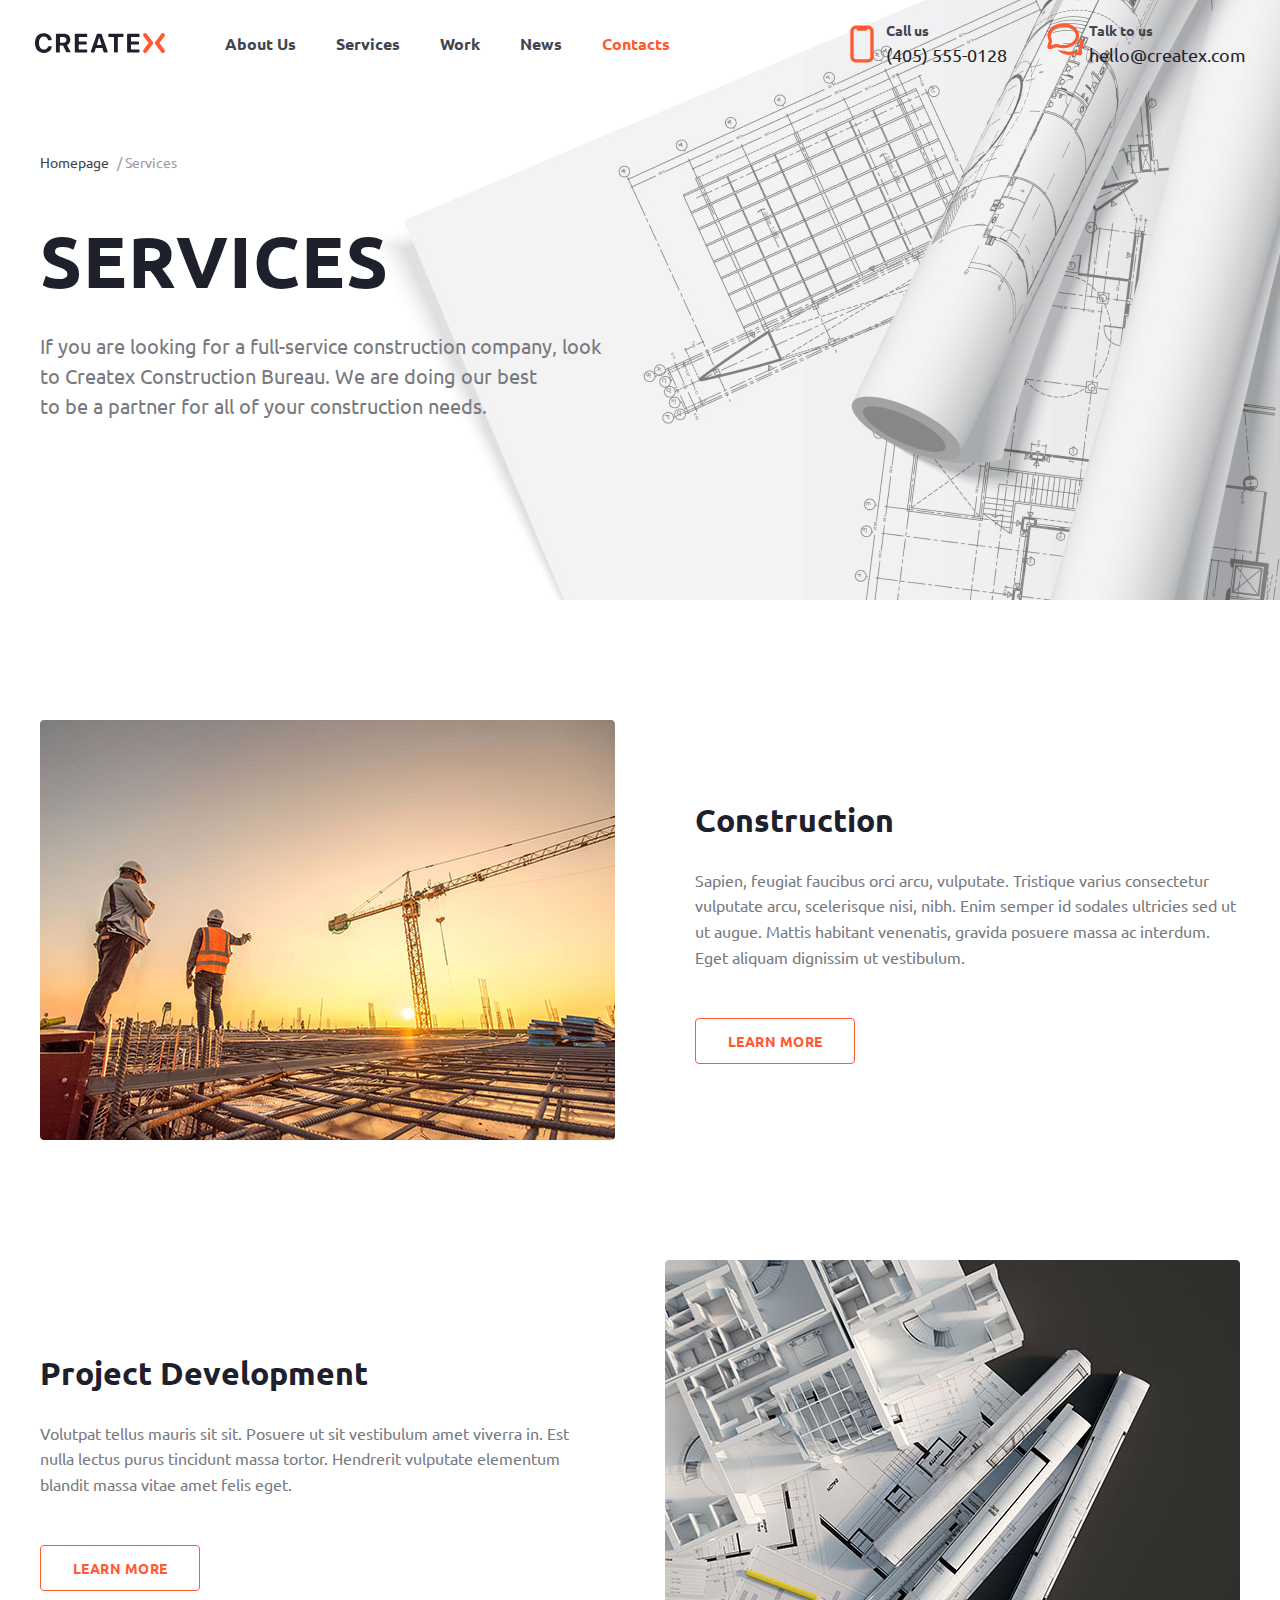
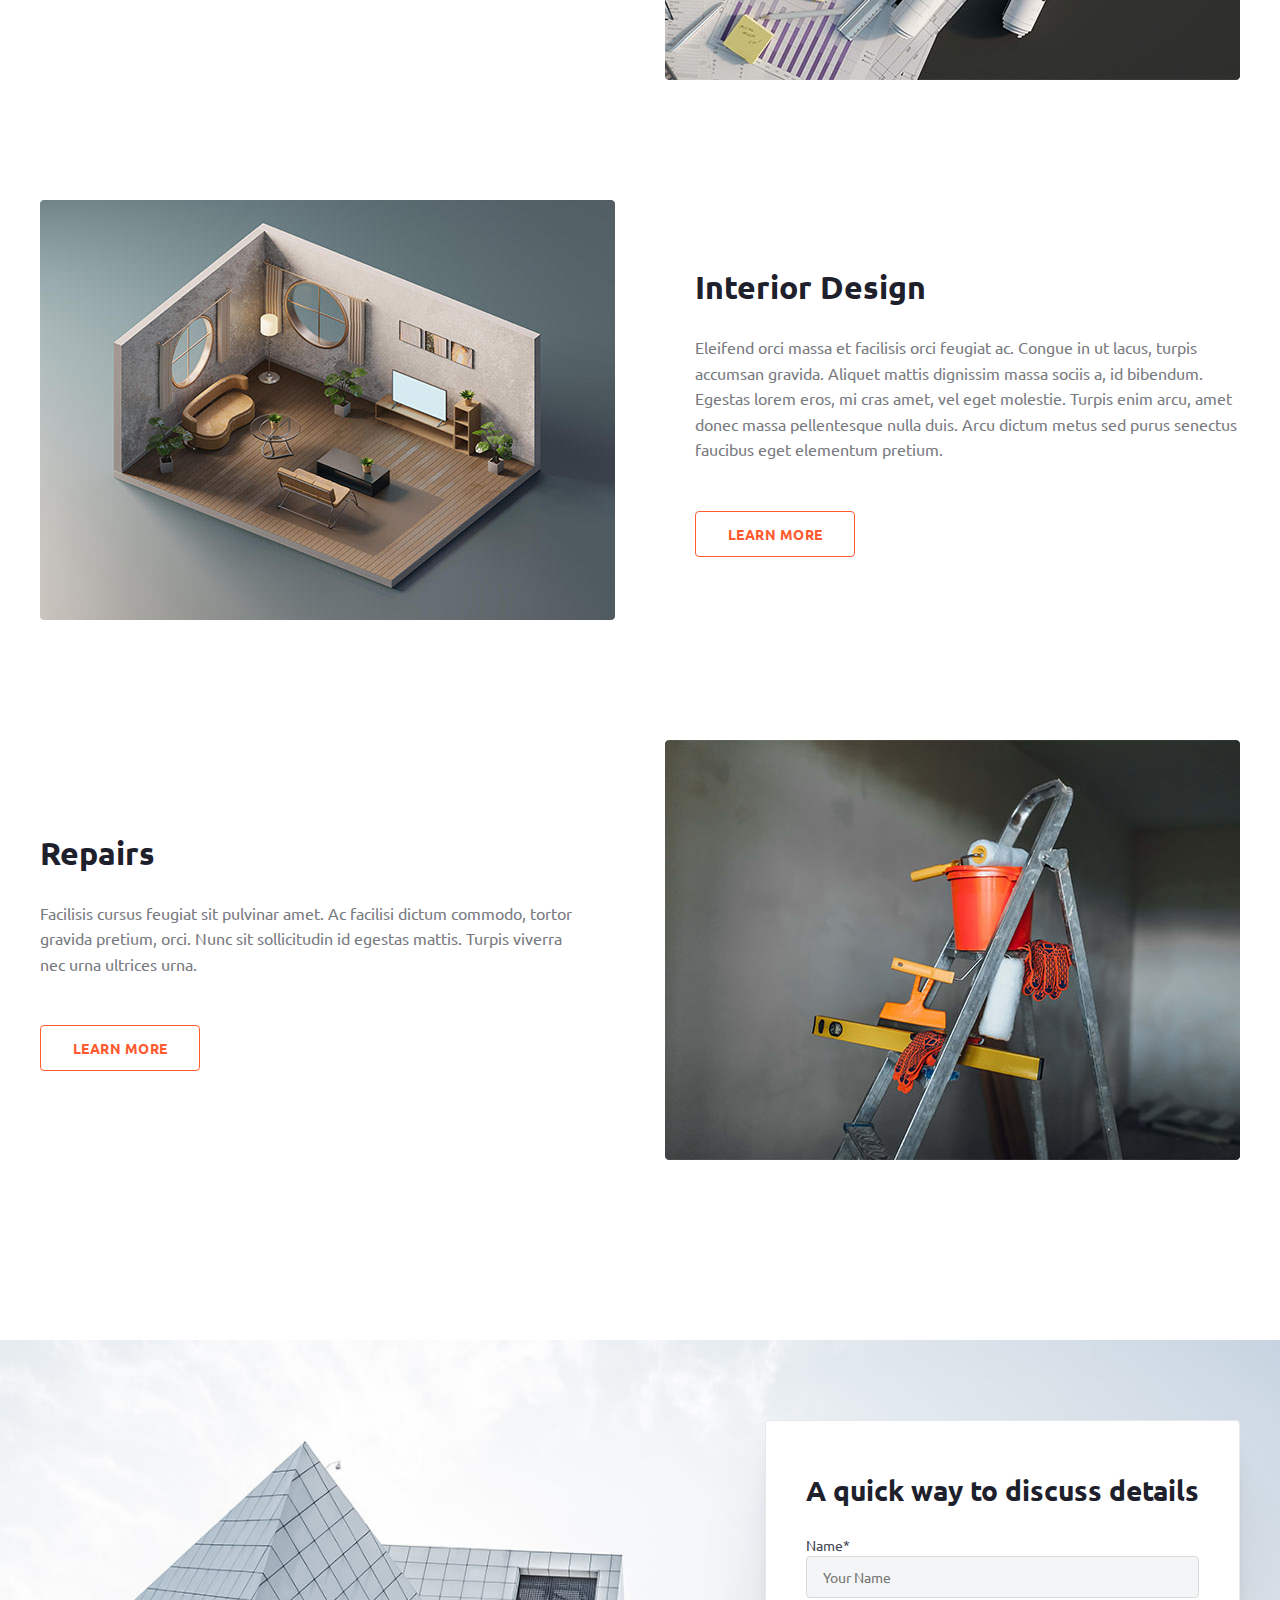
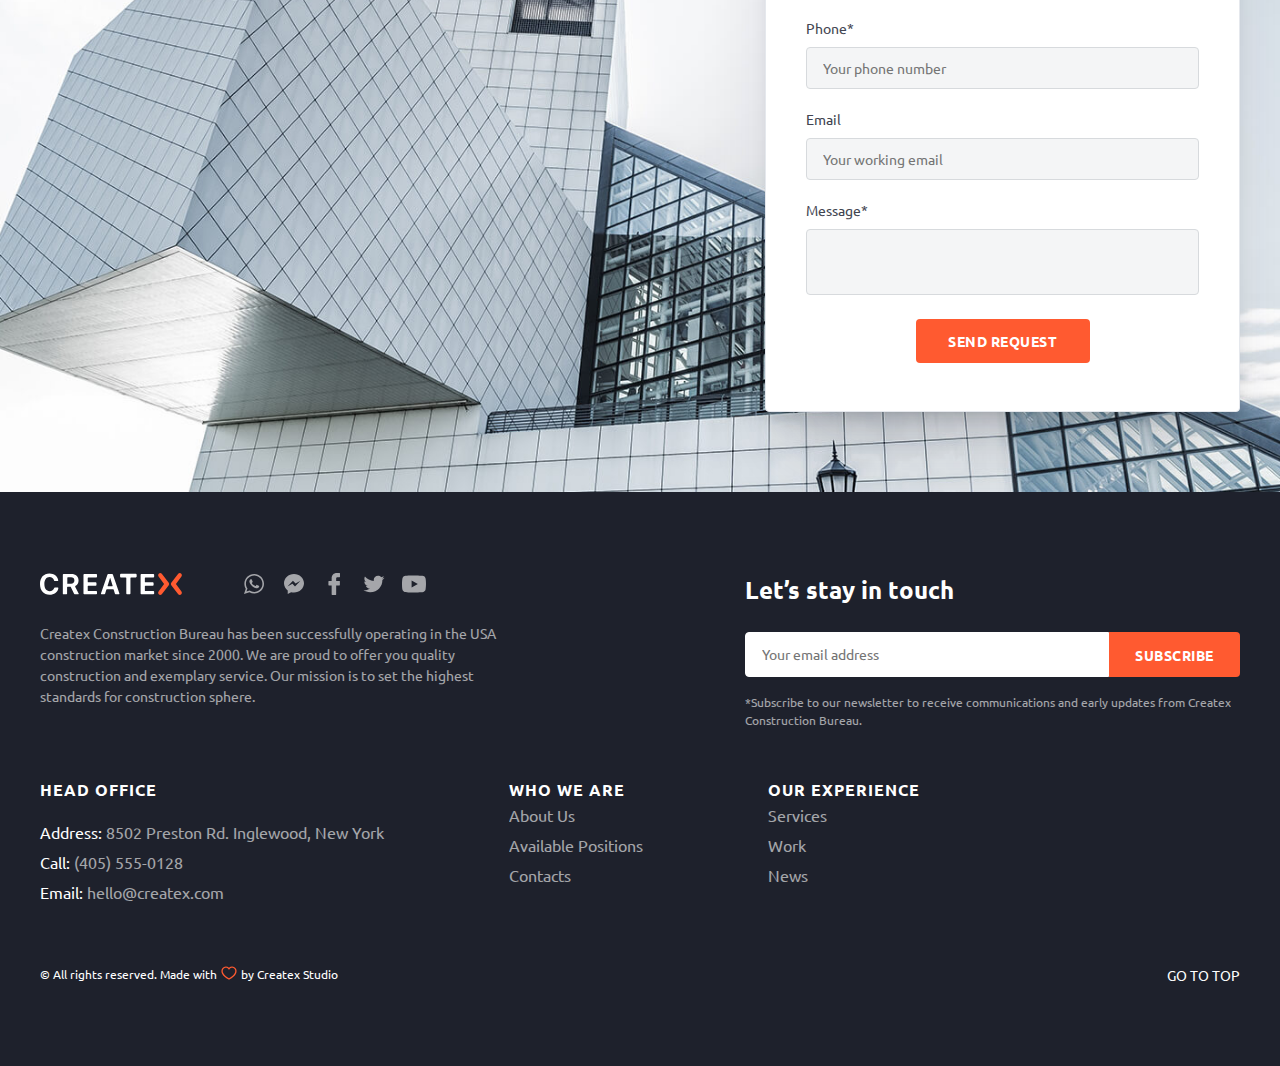
<file: services.html>
<!DOCTYPE html>
<html lang="en">
<head>
	<meta charset="UTF-8">
	<meta name="viewport" content="width=device-width, initial-scale=1.0">
	<title>Document</title>
	<link rel="stylesheet" href="css/style.css"/>
</head>
<body>
	<div class="wrapper">
		<header class="header">
			<div class="header__container _container">
				<a href="" class="header__logo">
					<svg xmlns="http://www.w3.org/2000/svg" width="130" height="22" viewBox="0 0 130 22" fill="none">
					  <g clip-path="url(#clip0_83943_1858)">
					    <path d="M0 11.0998C0 4.9998 3.3 1.2998 8.7 1.2998C12.8 1.2998 16.1 3.7998 16.7 7.4998C16.8 7.8998 16.5 8.1998 16.1 8.1998H13.5C13.2 8.1998 13 7.9998 12.9 7.6998C12.4 5.7998 10.8 4.5998 8.7 4.5998C5.8 4.5998 4 7.0998 4 11.0998C4 15.0998 5.8 17.5998 8.8 17.5998C10.9 17.5998 12.4 16.4998 13 14.6998C13.1 14.3998 13.3 14.1998 13.6 14.1998H16.2C16.6 14.1998 16.9 14.5998 16.8 14.8998C16.2 18.4998 13 20.8998 8.8 20.8998C3.3 20.8998 0 17.0998 0 11.0998Z" fill="#1E212C"/>
					    <path d="M24.2997 20.4001H21.3997C21.0997 20.4001 20.8997 20.2001 20.8997 19.9001V2.60006C20.8997 2.20006 21.2997 1.80006 21.6997 1.80006H28.6997C32.7997 1.80006 35.2997 4.10006 35.2997 7.70006C35.2997 9.80006 34.2997 11.7001 32.5997 12.7001C32.1997 12.9001 32.0997 13.4001 32.2997 13.7001L35.3997 19.6001C35.5997 19.9001 35.2997 20.3001 34.9997 20.3001H31.6997C31.4997 20.3001 31.2997 20.2001 31.1997 20.0001L28.2997 14.0001C28.1997 13.7001 27.8997 13.6001 27.5997 13.6001H25.2997C24.9997 13.6001 24.7997 13.8001 24.7997 14.1001V20.0001C24.8997 20.2001 24.5997 20.4001 24.2997 20.4001ZM24.8997 10.2001C24.8997 10.5001 25.0997 10.7001 25.3997 10.7001H28.3997C30.3997 10.7001 31.4997 9.60006 31.4997 7.80006C31.4997 6.00006 30.2997 4.90006 28.3997 4.90006H25.4997C25.1997 4.90006 24.9997 5.10006 24.9997 5.40006V10.2001H24.8997Z" fill="#1E212C"/>
					    <path d="M51.4998 20.4001H40.4998C40.0998 20.4001 39.7998 20.1001 39.7998 19.7001V2.50006C39.7998 2.10006 40.0998 1.80006 40.4998 1.80006H51.4998C51.8998 1.80006 52.1998 2.10006 52.1998 2.50006V4.40006C52.1998 4.80006 51.8998 5.10006 51.4998 5.10006H44.1998C43.8998 5.10006 43.6998 5.30006 43.6998 5.60006V9.00006C43.6998 9.30006 43.8998 9.50006 44.1998 9.50006H50.9998C51.3998 9.50006 51.6998 9.80006 51.6998 10.2001V11.9001C51.6998 12.3001 51.3998 12.6001 50.9998 12.6001H44.1998C43.8998 12.6001 43.6998 12.8001 43.6998 13.1001V16.9001C43.6998 17.2001 43.8998 17.4001 44.1998 17.4001H51.4998C51.8998 17.4001 52.1998 17.7001 52.1998 18.1001V20.0001C52.1998 20.1001 51.8998 20.4001 51.4998 20.4001Z" fill="#1E212C"/>
					    <path d="M66.9999 15.9001H61.2999C60.9999 15.9001 60.7999 16.1001 60.6999 16.3001L59.5999 20.0001C59.4999 20.3001 59.2999 20.4001 58.9999 20.4001H56.3999C55.9999 20.4001 55.6999 20.0001 55.7999 19.6001L61.7999 2.20006C61.8999 2.00006 62.0999 1.80006 62.3999 1.80006H66.0999C66.3999 1.80006 66.5999 2.00006 66.6999 2.20006L72.6999 19.6001C72.7999 20.0001 72.4999 20.4001 72.0999 20.4001H69.1999C68.8999 20.4001 68.6999 20.2001 68.5999 20.0001L67.4999 16.3001C67.4999 16.1001 67.1999 15.9001 66.9999 15.9001ZM62.0999 13.0001H66.1999C66.3999 13.0001 66.4999 12.8001 66.4999 12.6001L64.2999 5.60006H64.0999L61.8999 12.6001C61.7999 12.8001 61.8999 13.0001 62.0999 13.0001Z" fill="#1E212C"/>
					    <path d="M79.0001 19.7005V5.50045C79.0001 5.20045 78.8001 5.00045 78.5001 5.00045H74.1001C73.7001 5.00045 73.3001 4.70045 73.3001 4.20045V2.50045C73.3001 2.10045 73.6001 1.70045 74.1001 1.70045H87.7001C88.1001 1.70045 88.5001 2.00045 88.5001 2.50045V4.20045C88.5001 4.60045 88.2001 5.00045 87.7001 5.00045H83.3001C83.0001 5.00045 82.8001 5.20045 82.8001 5.50045V19.8004C82.8001 20.2004 82.5001 20.5005 82.1001 20.5005H79.6001C79.3001 20.4004 79.0001 20.1005 79.0001 19.7005Z" fill="#1E212C"/>
					    <path d="M103.8 20.4001H92.7999C92.3999 20.4001 92.0999 20.1001 92.0999 19.7001V2.50006C92.0999 2.10006 92.3999 1.80006 92.7999 1.80006H103.8C104.2 1.80006 104.5 2.10006 104.5 2.50006V4.40006C104.5 4.80006 104.2 5.10006 103.8 5.10006H96.4999C96.1999 5.10006 95.9999 5.30006 95.9999 5.60006V9.00006C95.9999 9.30006 96.1999 9.50006 96.4999 9.50006H103.3C103.7 9.50006 104 9.80006 104 10.2001V11.9001C104 12.3001 103.7 12.6001 103.3 12.6001H96.4999C96.1999 12.6001 95.9999 12.8001 95.9999 13.1001V16.9001C95.9999 17.2001 96.1999 17.4001 96.4999 17.4001H103.8C104.2 17.4001 104.5 17.7001 104.5 18.1001V20.0001C104.5 20.1001 104.2 20.4001 103.8 20.4001Z" fill="#1E212C"/>
					    <path d="M117.701 9.7L111.501 1.6C111.101 1.2 110.601 1 110.101 1C109.601 1 109.101 1.2 108.701 1.6C108.001 2.4 108.001 3.6 108.701 4.4L113.601 11L108.701 17.6C108.001 18.4 108.001 19.6 108.701 20.4C109.101 20.8 109.601 21 110.101 21C110.601 21 111.101 20.8 111.501 20.4L117.701 12.3C118.401 11.7 118.401 10.5 117.701 9.7Z" fill="#FF5A30"/>
					    <path d="M120.344 9.7L126.544 1.6C126.944 1.2 127.444 1 127.944 1C128.444 1 128.944 1.2 129.344 1.6C130.044 2.4 130.044 3.6 129.344 4.4L124.444 11L129.344 17.6C130.044 18.4 130.044 19.6 129.344 20.4C128.944 20.8 128.444 21 127.944 21C127.444 21 126.944 20.8 126.544 20.4L120.344 12.3C119.644 11.7 119.644 10.5 120.344 9.7Z" fill="#FF5A30"/>
					  </g>
					  <defs>
					    <clipPath id="clip0_83943_1858">
					      <rect width="130" height="22" fill="white"/>
					    </clipPath>
					  </defs>
					</svg>
				</a>
				<div class="header__menu menu">
					<a href="" class="menu__aboutus">About Us</a>
					<a href="" class="menu__services">Services</a>
					<a href="" class="menu__work">Work</a>
					<a href="" class="menu__news">News</a>
					<a href="" class="menu__contacts">Contacts</a>
				</div>
				<div class="header__connection connection">
					<div class="connection__call">
						<svg xmlns="http://www.w3.org/2000/svg" width="40" height="40" viewBox="0 0 40 40" fill="none">
						  <path fill-rule="evenodd" clip-rule="evenodd" d="M14.1673 4.86947C12.7866 4.86947 11.6673 5.98875 11.6673 7.36947V32.6299C11.6673 34.0106 12.7866 35.1299 14.1673 35.1299H25.834C27.2147 35.1299 28.334 34.0106 28.334 32.6299V7.36947C28.334 5.98875 27.2147 4.86947 25.834 4.86947H25.695L25.2891 5.84355C25.0303 6.46458 24.4234 6.86909 23.7507 6.86909H16.2507C15.5779 6.86909 14.971 6.46458 14.7122 5.84355L14.3063 4.86947H14.1673ZM8.33398 7.36947C8.33398 4.1478 10.9457 1.53613 14.1673 1.53613H25.834C29.0556 1.53613 31.6673 4.1478 31.6673 7.36947V32.6299C31.6673 35.8515 29.0556 38.4632 25.834 38.4632H14.1673C10.9457 38.4632 8.33398 35.8515 8.33398 32.6299V7.36947Z" fill="#FF5A30"/>
						</svg>
						<div class="connection__items">
							<div class="connection__text">Call us</div>
							<a href="tel:4055550128" class="connection__phone">
								(405) 555-0128
							</a>
						</div>
					</div>
					<div class="connection__email email">
						<svg xmlns="http://www.w3.org/2000/svg" width="40" height="40" viewBox="0 0 40 40" fill="none">
						  <path fill-rule="evenodd" clip-rule="evenodd" d="M36.5397 17.6113C36.3023 19.2559 35.7397 20.8189 34.906 22.2563C34.9685 22.6121 35.0005 22.9719 35.0005 23.3331C35.0005 24.5878 34.637 25.7886 33.9636 26.8796C33.6274 27.4242 33.5409 28.0623 33.5076 28.4839C33.4695 28.9671 33.4823 29.4958 33.5168 30.0037C33.5555 30.5735 33.6256 31.1717 33.7058 31.736C33.0553 31.5463 32.3502 31.3558 31.6773 31.204C31.1176 31.0777 30.5449 30.9701 30.0262 30.9165C29.5737 30.8698 28.9198 30.8336 28.3351 31.0226C27.0566 31.4359 25.6498 31.6665 24.1672 31.6665C22.404 31.6665 20.7847 31.3535 19.3653 30.8098C19.0239 30.8253 18.68 30.8331 18.3338 30.8331C16.3261 30.8331 14.3938 30.5691 12.5859 30.0811C15.2142 33.1209 19.547 34.9998 24.1672 34.9998C25.9721 34.9998 27.7044 34.7227 29.3009 34.2135C29.3036 34.2136 29.3087 34.2135 29.3163 34.2133C29.3573 34.2125 29.4711 34.2103 29.6837 34.2322C30.018 34.2667 30.4479 34.3438 30.9438 34.4556C31.931 34.6783 33.0404 35.007 33.9051 35.2814C35.7387 35.8635 37.5153 34.2634 37.1876 32.4027C37.0465 31.6019 36.9 30.6245 36.8425 29.7778C36.8136 29.3521 36.8104 29.0026 36.8306 28.7462C36.839 28.6399 36.8498 28.5733 36.8566 28.5379C37.7943 26.9846 38.3339 25.216 38.3339 23.3331C38.3339 21.2105 37.6746 19.2723 36.5397 17.6113Z" fill="#FF5A30"/>
						  <path fill-rule="evenodd" clip-rule="evenodd" d="M9.32773 9.49661C7.08113 11.2146 5.83266 13.4698 5.83266 15.833C5.83266 17.0114 6.13943 18.1463 6.71496 19.2017C6.93417 19.6037 6.99636 20.0183 7.0186 20.299C7.04285 20.6051 7.03076 20.9197 7.00414 21.2139C6.95085 21.8028 6.82372 22.4701 6.67124 23.1274C6.49287 23.8962 6.26431 24.7162 6.03239 25.486C6.91281 25.166 7.87508 24.8381 8.78733 24.5719C9.52461 24.3568 10.2692 24.1702 10.9318 24.0654C11.5027 23.9751 12.3311 23.8864 13.0443 24.1332C14.6448 24.6869 16.4353 24.9997 18.3327 24.9997C21.9113 24.9997 25.0895 23.8886 27.3376 22.1694C29.5842 20.4514 30.8327 18.1962 30.8327 15.833C30.8327 13.4698 29.5842 11.2146 27.3376 9.49661C25.0895 7.77745 21.9113 6.66634 18.3327 6.66634C14.754 6.66634 11.5759 7.77745 9.32773 9.49661ZM7.30289 6.84875C10.1821 4.64702 14.0872 3.33301 18.3327 3.33301C22.5781 3.33301 26.4832 4.64702 29.3624 6.84875C32.2431 9.05167 34.166 12.2131 34.166 15.833C34.166 19.4529 32.2431 22.6143 29.3624 24.8173C26.4832 27.019 22.5781 28.333 18.3327 28.333C16.0942 28.333 13.9561 27.9681 12.0148 27.3041C12.0128 27.3095 11.8554 27.2941 11.4524 27.3578C10.988 27.4313 10.3952 27.5751 9.72089 27.7719C8.37845 28.1635 6.87087 28.7176 5.72255 29.1645C3.73317 29.9387 1.70658 28.0281 2.37685 25.9929C2.7321 24.9142 3.15108 23.5511 3.42414 22.3741C3.5617 21.7812 3.65096 21.2827 3.68437 20.9135C3.69596 20.7853 3.69896 20.6919 3.69829 20.6288C2.93115 19.1629 2.49932 17.5417 2.49932 15.833C2.49932 12.2131 4.42216 9.05167 7.30289 6.84875ZM3.6928 20.5379C3.69296 20.5377 3.69377 20.5422 3.69475 20.5518C3.69313 20.5429 3.69264 20.5381 3.6928 20.5379Z" fill="#FF5A30"/>
						</svg>
						<div class="email__items">
							<div class="email__text">Talk to us</div>
							<a href="mailto:hello@createx.com" class="email__post">hello@createx.com</a>
						</div>
					</div>
				</div>
			</div>
		</header>
		<main class="page">
			<div class="page__main-block_drawing">
				<div class="main-block__container _container">
					<div class="main-block__body_indentation">
						<ul class="main-block__switch switch">
							<li class="switch__item">
								<a href="" class="switch__homepage">Homepage</a>
							</li>
							<li class="switch__item">
								<a href="" class="switch__contacts">/ Services</a>
							</li>
						</ul>
						<h2 class="main-block__title">SERVICES</h2>
						<div class="main-block__sub-title">If you are looking for a full-service construction company, look <br> to Createx Construction Bureau. We are doing our best <br> to be a partner for all of your construction needs.</div>
					</div>
				</div>
			</div>
			<div class="page__service service">
				<div class="service__container _container">
					<div class="service__info">
						<img src="img/service/info/1.jpg" alt="info" class="service__images">
						<div class="service__body">
							<div class="service__construction construction">
								<h3 class="construction__title">Construction</h3>
								<div class="construction__sub-title">
									Sapien, feugiat faucibus orci arcu, vulputate. Tristique varius consectetur vulputate arcu, scelerisque nisi, nibh. Enim semper id sodales ultricies sed ut ut augue. Mattis habitant venenatis, gravida posuere massa ac interdum. Eget aliquam dignissim ut vestibulum. 
								</div>
							</div>
							<a href="" class="service__buttom">Learn more</a>
						</div>
					</div>
					<div class="service__info_reverse">
						<div class="service__body">
							<div class="service__construction construction">
								<h3 class="construction__title">Project Development</h3>
								<div class="construction__sub-title">
									Volutpat tellus mauris sit sit. Posuere ut sit vestibulum amet viverra in. Est nulla lectus purus tincidunt massa tortor. Hendrerit vulputate elementum blandit massa vitae amet felis eget.  
								</div>
							</div>
							<a href="" class="service__buttom">Learn more</a>
						</div>
						<img src="img/service/info/2.jpg" alt="info" class="service__images">
					</div>
					<div class="service__info">
						<img src="img/service/info/3.jpg" alt="info" class="service__images">
						<div class="service__body">
							<div class="service__construction construction">
								<h3 class="construction__title">Interior Design</h3>
								<div class="construction__sub-title">
									Eleifend orci massa et facilisis orci feugiat ac. Congue in ut lacus, turpis accumsan gravida. Aliquet mattis dignissim massa sociis a, id bibendum. Egestas lorem eros, mi cras amet, vel eget molestie. Turpis enim arcu, amet donec massa pellentesque nulla duis. Arcu dictum metus sed purus senectus faucibus eget elementum pretium. 
								</div>
							</div>
							<a href="" class="service__buttom">Learn more</a>
						</div>
					</div>
					<div class="service__info_reverse">
						<div class="service__body">
							<div class="service__construction construction">
								<h3 class="construction__title">Repairs</h3>
								<div class="construction__sub-title">
									Facilisis cursus feugiat sit pulvinar amet. Ac facilisi dictum commodo, tortor gravida pretium, orci. Nunc sit sollicitudin id egestas mattis. Turpis viverra nec urna ultrices urna.
								</div>
							</div>
							<a href="" class="service__buttom">Learn more</a>
						</div>
						<img src="img/service/info/4.jpg" alt="info" class="service__images">
					</div>
				</div>
			</div>
			<div class="page__your-question your-question">
				<div class="your-question__container _container">
					<div class="your-question__body">
						<div class="your-question__form form">
							<div class="form__title">A quick way to discuss details</div>
							<div class="form__data">
								<div class="form__name">
									<legend>Name*</legend>
									<input type="text" placeholder="Your Name" class="form__input">
								</div>
								<div class="form__phone">
									<legend>Phone*</legend>
									<input type="text" placeholder="Your phone number" class="form__input">
								</div>
								<div class="form__email">
									<legend>Email</legend>
									<input type="text" placeholder="Your working email" class="form__input">
								</div>
								<div class="form__main">
									<legend>Message*</legend>
									<textarea placeholder="Your message" class="form__window">
									</textarea>
								</div>
							</div>
							<div class="form__click">
								<a href="" class="form__button">send request</a>
							</div>
						</div>
					</div>
				</div>
			</div>
		</main>
		<footer class="footer">
			<div class="footer__main _container">
				<div class="footer__first-level">
					<div class="footer__first-body">
						<div class="footer__title">
							<a class="footer__logo">
								<svg xmlns="http://www.w3.org/2000/svg" width="142" height="24" viewBox="0 0 142 24" fill="none">
								  <g clip-path="url(#clip0_84240_266)">
								    <path d="M0 12.1089C0 5.45433 3.60461 1.41797 9.50308 1.41797C13.9815 1.41797 17.5862 4.14524 18.2415 8.18161C18.3508 8.61797 18.0231 8.94524 17.5862 8.94524H14.7462C14.4185 8.94524 14.2 8.72706 14.0908 8.39979C13.5446 6.32706 11.7969 5.01797 9.50308 5.01797C6.33538 5.01797 4.36923 7.74524 4.36923 12.1089C4.36923 16.4725 6.33538 19.1998 9.61231 19.1998C11.9062 19.1998 13.5446 17.9998 14.2 16.0362C14.3092 15.7089 14.5277 15.4907 14.8554 15.4907H17.6954C18.1323 15.4907 18.46 15.9271 18.3508 16.2543C17.6954 20.1816 14.2 22.7998 9.61231 22.7998C3.60462 22.7998 0 18.6543 0 12.1089Z" fill="white"/>
								    <path d="M26.5428 22.2546H23.3751C23.0474 22.2546 22.8289 22.0364 22.8289 21.7092V2.83643C22.8289 2.40007 23.2659 1.9637 23.7028 1.9637H31.3489C35.8274 1.9637 38.5582 4.47279 38.5582 8.40007C38.5582 10.691 37.4659 12.7637 35.6089 13.8546C35.172 14.0728 35.0628 14.6182 35.2812 14.9455L38.6674 21.3819C38.8859 21.7092 38.5582 22.1455 38.2305 22.1455H34.6259C34.4074 22.1455 34.1889 22.0364 34.0797 21.8182L30.912 15.2728C30.8028 14.9455 30.4751 14.8364 30.1474 14.8364H27.6351C27.3074 14.8364 27.0889 15.0546 27.0889 15.3819V21.8182C27.1982 22.0364 26.8705 22.2546 26.5428 22.2546ZM27.1982 11.1273C27.1982 11.4546 27.4166 11.6728 27.7443 11.6728H31.0212C33.2059 11.6728 34.4074 10.4728 34.4074 8.50916C34.4074 6.54552 33.0966 5.34552 31.0212 5.34552H27.8535C27.5259 5.34552 27.3074 5.5637 27.3074 5.89098V11.1273H27.1982Z" fill="white"/>
								    <path d="M56.2537 22.2546H44.2383C43.8014 22.2546 43.4737 21.9273 43.4737 21.491V2.72734C43.4737 2.29098 43.8014 1.9637 44.2383 1.9637H56.2537C56.6906 1.9637 57.0183 2.29098 57.0183 2.72734V4.80007C57.0183 5.23643 56.6906 5.5637 56.2537 5.5637H48.2798C47.9521 5.5637 47.7337 5.78188 47.7337 6.10916V9.81825C47.7337 10.1455 47.9521 10.3637 48.2798 10.3637H55.7075C56.1445 10.3637 56.4721 10.691 56.4721 11.1273V12.9819C56.4721 13.4182 56.1445 13.7455 55.7075 13.7455H48.2798C47.9521 13.7455 47.7337 13.9637 47.7337 14.291V18.4364C47.7337 18.7637 47.9521 18.9819 48.2798 18.9819H56.2537C56.6906 18.9819 57.0183 19.3092 57.0183 19.7455V21.8182C57.0183 21.9273 56.6906 22.2546 56.2537 22.2546Z" fill="white"/>
								    <path d="M73.1846 17.3455H66.9584C66.6307 17.3455 66.4123 17.5637 66.303 17.7819L65.1015 21.8182C64.9923 22.1455 64.7738 22.2546 64.4461 22.2546H61.6061C61.1692 22.2546 60.8415 21.8182 60.9507 21.3819L67.5046 2.40007C67.6138 2.18189 67.8323 1.9637 68.16 1.9637H72.2015C72.5292 1.9637 72.7476 2.18189 72.8569 2.40007L79.4107 21.3819C79.5199 21.8182 79.1923 22.2546 78.7553 22.2546H75.5876C75.2599 22.2546 75.0415 22.0364 74.9323 21.8182L73.7307 17.7819C73.7307 17.5637 73.403 17.3455 73.1846 17.3455ZM67.8323 14.1819H72.3107C72.5292 14.1819 72.6384 13.9637 72.6384 13.7455L70.2353 6.10916H70.0169L67.6138 13.7455C67.5046 13.9637 67.6138 14.1819 67.8323 14.1819Z" fill="white"/>
								    <path d="M86.2925 21.4914V6.00049C86.2925 5.67322 86.074 5.45504 85.7463 5.45504H80.9402C80.5033 5.45504 80.0663 5.12777 80.0663 4.58231V2.72777C80.0663 2.2914 80.394 1.85504 80.9402 1.85504H95.7955C96.2324 1.85504 96.6694 2.18231 96.6694 2.72777V4.58231C96.6694 5.01867 96.3417 5.45504 95.7955 5.45504H90.9894C90.6617 5.45504 90.4432 5.67322 90.4432 6.00049V21.6005C90.4432 22.0369 90.1155 22.3641 89.6786 22.3641H86.9479C86.6202 22.255 86.2925 21.9278 86.2925 21.4914Z" fill="white"/>
								    <path d="M113.381 22.2546H101.366C100.929 22.2546 100.601 21.9273 100.601 21.491V2.72734C100.601 2.29098 100.929 1.9637 101.366 1.9637H113.381C113.818 1.9637 114.146 2.29098 114.146 2.72734V4.80007C114.146 5.23643 113.818 5.5637 113.381 5.5637H105.408C105.08 5.5637 104.861 5.78188 104.861 6.10916V9.81825C104.861 10.1455 105.08 10.3637 105.408 10.3637H112.835C113.272 10.3637 113.6 10.691 113.6 11.1273V12.9819C113.6 13.4182 113.272 13.7455 112.835 13.7455H105.408C105.08 13.7455 104.861 13.9637 104.861 14.291V18.4364C104.861 18.7637 105.08 18.9819 105.408 18.9819H113.381C113.818 18.9819 114.146 19.3092 114.146 19.7455V21.8182C114.146 21.9273 113.818 22.2546 113.381 22.2546Z" fill="white"/>
								    <path d="M128.564 10.5827L121.792 1.74634C121.355 1.30998 120.809 1.0918 120.263 1.0918C119.717 1.0918 119.171 1.30998 118.734 1.74634C117.969 2.61907 117.969 3.92816 118.734 4.80089L124.086 12.0009L118.734 19.2009C117.969 20.0736 117.969 21.3827 118.734 22.2554C119.171 22.6918 119.717 22.91 120.263 22.91C120.809 22.91 121.355 22.6918 121.792 22.2554L128.564 13.4191C129.329 12.7645 129.329 11.4554 128.564 10.5827Z" fill="#FF5A30"/>
								    <path d="M131.451 10.5827L138.223 1.74634C138.66 1.30998 139.207 1.0918 139.753 1.0918C140.299 1.0918 140.845 1.30998 141.282 1.74634C142.047 2.61907 142.047 3.92816 141.282 4.80089L135.93 12.0009L141.282 19.2009C142.047 20.0736 142.047 21.3827 141.282 22.2554C140.845 22.6918 140.299 22.91 139.753 22.91C139.207 22.91 138.66 22.6918 138.223 22.2554L131.451 13.4191C130.686 12.7645 130.686 11.4554 131.451 10.5827Z" fill="#FF5A30"/>
								  </g>
								  <defs>
								    <clipPath id="clip0_84240_266">
								      <rect width="142" height="24" fill="white"/>
								    </clipPath>
								  </defs>
								</svg>
							</a>
							<div class="footer__icons icons-footer">
								<a href="" class="icons-footer__whatsapp">
									<svg xmlns="http://www.w3.org/2000/svg" width="24" height="24" viewBox="0 0 24 24" fill="none">
										<g opacity="0.6">
										<path d="M22 11.7424C22 17.1231 17.6047 21.4849 12.1818 21.4849C10.4602 21.4849 8.84289 21.0449 7.43578 20.2727L2 22L3.77222 16.7729C2.87822 15.3049 2.36333 13.5831 2.36333 11.7424C2.36333 6.36178 6.75911 2 12.1818 2C17.6051 2 22 6.36178 22 11.7424ZM12.1818 3.55156C7.62978 3.55156 3.92711 7.226 3.92711 11.7424C3.92711 13.5347 4.51133 15.1944 5.49956 16.5447L4.46822 19.5867L7.64044 18.5784C8.94378 19.4342 10.5051 19.9333 12.182 19.9333C16.7333 19.9333 20.4367 16.2593 20.4367 11.7429C20.4367 7.22644 16.7336 3.55156 12.1818 3.55156ZM17.1398 13.9862C17.0791 13.8869 16.9189 13.8269 16.6784 13.7076C16.4376 13.5882 15.254 13.0102 15.034 12.9309C14.8133 12.8513 14.6524 12.8113 14.4922 13.0502C14.332 13.2893 13.8707 13.8269 13.73 13.9862C13.5896 14.146 13.4493 14.166 13.2084 14.0464C12.968 13.9271 12.1927 13.6747 11.2733 12.8613C10.558 12.2284 10.0749 11.4471 9.93444 11.2078C9.79422 10.9689 9.91978 10.8398 10.04 10.7209C10.1484 10.6138 10.2809 10.442 10.4011 10.3027C10.5218 10.1631 10.5618 10.0638 10.6416 9.90422C10.7222 9.74489 10.682 9.60556 10.6216 9.48578C10.5616 9.36644 10.0798 8.19133 9.87933 7.71311C9.67889 7.23533 9.47867 7.31489 9.338 7.31489C9.19778 7.31489 9.03711 7.29489 8.87667 7.29489C8.71622 7.29489 8.45533 7.35467 8.23467 7.59356C8.01422 7.83267 7.39267 8.41044 7.39267 9.58533C7.39267 10.7604 8.25467 11.8958 8.37533 12.0549C8.49556 12.214 10.0398 14.7038 12.4864 15.66C14.9333 16.6158 14.9333 16.2969 15.3747 16.2569C15.8156 16.2171 16.7982 15.6793 16.9996 15.122C17.1996 14.5638 17.1996 14.0858 17.1398 13.9862Z" fill="white"/>
										</g>
									</svg>
								</a>
								<a href="" class="icons-footer__messanger">
									<svg xmlns="http://www.w3.org/2000/svg" width="24" height="24" viewBox="0 0 24 24" fill="none">
									  <g opacity="0.6">
									    <path d="M12 2C6.4775 2 2 6.145 2 11.2587C2 14.1725 3.45375 16.7712 5.72625 18.4688V22L9.13125 20.1313C10.04 20.3825 11.0025 20.5187 12 20.5187C17.5225 20.5187 22 16.3737 22 11.26C22 6.14625 17.5225 2 12 2ZM12.9937 14.4688L10.4475 11.7525L5.47875 14.4688L10.945 8.66625L13.5538 11.3825L18.46 8.66625L12.9937 14.4688Z" fill="white"/>
									  </g>
									</svg>
								</a>
								<a href="" class="icons-footer__facebook">
									<svg xmlns="http://www.w3.org/2000/svg" width="24" height="24" viewBox="0 0 24 24" fill="none">
									  <g opacity="0.6">
									    <path d="M17.5628 1.00458L14.7856 1C11.6654 1 9.64903 3.12509 9.64903 6.41423V8.91055H6.85662C6.61532 8.91055 6.41992 9.1115 6.41992 9.35937V12.9763C6.41992 13.2241 6.61554 13.4249 6.85662 13.4249H9.64903V22.5514C9.64903 22.7993 9.84443 23 10.0857 23H13.729C13.9703 23 14.1657 22.799 14.1657 22.5514V13.4249H17.4307C17.672 13.4249 17.8674 13.2241 17.8674 12.9763L17.8688 9.35937C17.8688 9.24036 17.8226 9.12638 17.7409 9.04215C17.6591 8.95793 17.5477 8.91055 17.4318 8.91055H14.1657V6.79439C14.1657 5.77728 14.4017 5.26094 15.6915 5.26094L17.5624 5.26025C17.8035 5.26025 17.9989 5.0593 17.9989 4.81166V1.45317C17.9989 1.20576 17.8037 1.00504 17.5628 1.00458Z" fill="white"/>
									  </g>
									</svg>
								</a>
								<a href="" class="icons-footer__twitter">
									<svg xmlns="http://www.w3.org/2000/svg" width="24" height="24" viewBox="0 0 24 24" fill="none">
									  <g opacity="0.6">
									    <path d="M22.5 5.77233C21.7271 6.10027 20.8978 6.32267 20.0264 6.42196C20.9161 5.91181 21.5972 5.10263 21.92 4.1414C21.0854 4.61383 20.1642 4.95688 19.1826 5.14285C18.3966 4.33994 17.2785 3.83984 16.0384 3.83984C13.6593 3.83984 11.7303 5.68691 11.7303 7.9637C11.7303 8.2866 11.7683 8.60199 11.8418 8.90357C8.26201 8.73141 5.08768 7.08917 2.96314 4.59372C2.59176 5.20189 2.38049 5.91053 2.38049 6.66697C2.38049 8.09814 3.14161 9.36093 4.2964 10.0997C3.5904 10.0771 2.92639 9.89116 2.34508 9.58205V9.63357C2.34508 11.6314 3.83056 13.2988 5.80024 13.6783C5.43936 13.7713 5.05882 13.8228 4.66514 13.8228C4.38696 13.8228 4.11794 13.7964 3.85417 13.7461C4.40267 15.3859 5.99315 16.5783 7.87756 16.611C6.40388 17.7167 4.54573 18.3739 2.52749 18.3739C2.17976 18.3739 1.83724 18.3537 1.5 18.3173C3.40671 19.4896 5.67036 20.1732 8.10327 20.1732C16.028 20.1732 20.3597 13.8881 20.3597 8.43741L20.3453 7.90341C21.1917 7.32537 21.9239 6.59912 22.5 5.77233Z" fill="white"/>
									  </g>
									</svg>
								</a>
								<a href="" class="icons-footer__youtube">
									<svg xmlns="http://www.w3.org/2000/svg" width="24" height="24" viewBox="0 0 24 24" fill="none">
									  <g opacity="0.6">
									    <path fill-rule="evenodd" clip-rule="evenodd" d="M21.3903 4.11358C22.4182 4.39044 23.2288 5.20086 23.5055 6.22899C24.0197 8.10691 23.9999 12.0213 23.9999 12.0213C23.9999 12.0213 23.9999 15.9158 23.5057 17.7939C23.2288 18.8218 22.4184 19.6324 21.3903 19.9091C19.5122 20.4035 12 20.4035 12 20.4035C12 20.4035 4.50731 20.4035 2.60961 19.8895C1.58148 19.6127 0.771054 18.802 0.4942 17.7741C0 15.9158 0 12.0015 0 12.0015C0 12.0015 0 8.10691 0.4942 6.22899C0.770871 5.20104 1.60125 4.37066 2.60943 4.09399C4.48753 3.59961 11.9998 3.59961 11.9998 3.59961C11.9998 3.59961 19.5122 3.59961 21.3903 4.11358ZM15.8549 12.0016L9.60788 15.5996V8.40355L15.8549 12.0016Z" fill="white"/>
									  </g>
									</svg>
								</a>
							</div>
						</div>
						<div class="footer__text">Createx Construction Bureau has been successfully operating in the USA construction market since 2000. We are proud to offer you quality construction and exemplary service. Our mission is to set the highest standards for construction sphere.</div>
					</div>
					<div class="footer__subscribe subscribe">
						<h3 class="subscribe__title">Let’s stay in touch</h3>
						<form action="#" class="subscribe__form">
								<input type="email" placeholder="Your email address" class="subscribe__input">
								<button type="submit" class="subscribe__button">subscribe</button>
						</form>
						<div class="subscribe__text">*Subscribe to our newsletter to receive communications and early updates from Createx Construction Bureau.</div>
					</div>
				</div>
				<div class="footer__columns">
					<div class="footer__items">
						<div class="footer__data">
						<h3 class="footer__lable-data">HEAD OFFICE</h3>
							<div class="footer__address">
								<div class="footer__inscription">Address:</div>
								<a href="" class="footer__point">8502 Preston Rd. Inglewood, New York</a>
							</div>
							<div class="footer__call">
								<div class="footer__inscription">Call:</div>
								<a href="tel:4055550128" class="footer__number">(405) 555-0128</a>
							</div>
							<div class="footer__email">
								<div class="footer__inscription">Email:</div>
								<a href="mailto:hello@createx.com" class="footer__post">hello@createx.com</a>
							</div>
						</div>
						<div class="footer__navigator">
							<h3 class="footer__lable">WHO WE ARE</h3>
							<div class="footer__list list-footer">
								<ul class="list-footer__list">
									<li class="list-footer__item">
										<a href="" class="list-footer__link">
											About Us
										</a>
									</li>
									<li class="list-footer__item">
										<a href="" class="list-footer__link">
											Available Positions
										</a>
									</li>
									<li class="list-footer__item">
										<a href="" class="list-footer__link">
											Contacts
										</a>
									</li>
								</ul>
							</div>
						</div>
						<div class="footer__navigator">
							<h3 class="footer__lable">OUR EXPERIENCE</h3>
							<div class="footer__list list-footer">
								<ul class="list-footer__list">
									<li class="list-footer__item">
										<a href="" class="list-footer__link">
											Services
										</a>
									</li>
									<li class="list-footer__item">
										<a href="" class="list-footer__link">
											Work
										</a>
									</li>
									<li class="list-footer__item">
										<a href="" class="list-footer__link">
											News
										</a>
									</li>
								</ul>
							</div>
						</div>
					</div>
				</div>
				<div class="footer__last">
					<div class="footer__ps ps">
						<div class="ps__start">© All rights reserved. Made with</div>
						<svg xmlns="http://www.w3.org/2000/svg" width="16" height="16" viewBox="0 0 16 16" fill="none">
						  <path fill-rule="evenodd" clip-rule="evenodd" d="M7.99925 13.2715C4.93321 11.5252 3.22318 9.78955 2.39626 8.28361C1.54992 6.74228 1.62377 5.4441 2.0934 4.52273C3.05872 2.62892 5.80378 2.02333 7.4763 4.13865L7.99921 4.80001L8.52217 4.13868C10.195 2.02327 12.9402 2.62896 13.9055 4.52273C14.3751 5.44408 14.4489 6.74226 13.6025 8.28359C12.7756 9.78954 11.0654 11.5252 7.99925 13.2715ZM7.99928 2.73726C5.64647 0.501518 2.17555 1.42555 0.905488 3.91723C0.20846 5.2847 0.198939 7.05212 1.22753 8.92536C2.247 10.782 4.2796 12.7417 7.67675 14.6194L7.99924 14.7976L8.32173 14.6194C11.719 12.7417 13.7517 10.782 14.7712 8.92537C15.7999 7.05214 15.7904 5.28472 15.0934 3.91723C13.8233 1.4255 10.3523 0.501552 7.99928 2.73726Z" fill="#FF5A30"/>
						</svg>
						<div class="ps__end">by Createx Studio </div>
					</div>
					<div class="footer__burger">
						GO TO TOP
					</div>
				</div>
			</div>
		</footer>
	</div>
</body>
</html>
</file>
<file: css/style.css>
@import url("https://fonts.googleapis.com/css2?family=Montserrat:wght@400;500;600;700;800&family=Ubuntu:ital,wght@0,300;0,400;0,500;0,700;1,300;1,400;1,500;1,700&display=swap");
@import url("https://fonts.googleapis.com/css2?family=Montserrat:wght@400;500;600;700;800&family=Ubuntu:ital,wght@0,300;0,400;0,500;0,700;1,300;1,400;1,500;1,700&display=swap");
@import url("https://fonts.googleapis.com/css2?family=Montserrat:wght@400;500;600;700;800&family=Ubuntu:ital,wght@0,300;0,400;0,500;0,700;1,300;1,400;1,500;1,700&display=swap");
* {
  padding: 0;
  margin: 0;
  border: 0; }

*, *:before, *:after {
  -moz-box-sizing: border-box;
  -webkit-box-sizing: border-box;
  box-sizing: border-box; }

:focus, :active {
  outline: none; }

a:focus, a:active {
  outline: none; }

nav, footer, header, aside {
  display: block; }

html, body {
  height: 100%;
  width: 100%;
  font-style: 100%;
  line-height: 1;
  font-style: 14px;
  -ms-text-size-adjust: 100%;
  -moz-text-size-adjust: 100%;
  -webkit-text-size-adjust: 100%; }

input, button, textarea {
  font-family: inherit; }

input::-ms-clear {
  display: none; }

button {
  cursor: pointer; }

button::-moz-focus-inner {
  padding: 0;
  border: 0; }

a, a:visited {
  text-decoration: none; }

a:hover {
  text-decoration: none; }

ul li {
  list-style-type: none; }

img {
  vertical-align: top; }

h1, h2, h3, h4, h5, h6 {
  font-style: inherit;
  font-weight: 400; }

textarea {
  resize: none; }

* {
  padding: 0;
  margin: 0;
  border: 0; }

*, *:before, *:after {
  -moz-box-sizing: border-box;
  -webkit-box-sizing: border-box;
  box-sizing: border-box; }

:focus, :active {
  outline: none; }

a:focus, a:active {
  outline: none; }

nav, footer, header, aside {
  display: block; }

html, body {
  height: 100%;
  width: 100%;
  font-style: 100%;
  line-height: 1;
  font-style: 14px;
  -ms-text-size-adjust: 100%;
  -moz-text-size-adjust: 100%;
  -webkit-text-size-adjust: 100%; }

input, button, textarea {
  font-family: inherit; }

input::-ms-clear {
  display: none; }

button {
  cursor: pointer; }

button::-moz-focus-inner {
  padding: 0;
  border: 0; }

a, a:visited {
  text-decoration: none; }

a:hover {
  text-decoration: none; }

ul li {
  list-style-type: none; }

img {
  vertical-align: top; }

h1, h2, h3, h4, h5, h6 {
  font-style: inherit;
  font-weight: 400; }

textarea {
  resize: none; }

.page__main-block_drawing {
  background: url("../img/service/main-block/1.jpg") right/auto no-repeat; }

.main-block__body_indentation {
  padding-top: 152px;
  padding-bottom: 179px; }

.page__service {
  margin-top: 120px; }

.service__container {
  display: -webkit-box;
  display: -ms-flexbox;
  display: flex;
  -webkit-box-orient: vertical;
  -webkit-box-direction: normal;
  -ms-flex-direction: column;
  flex-direction: column;
  gap: 120px; }

.service__info {
  display: -webkit-box;
  display: -ms-flexbox;
  display: flex;
  -webkit-box-align: center;
  -ms-flex-align: center;
  align-items: center;
  gap: 80px; }
  .service__info_reverse {
    display: -webkit-box;
    display: -ms-flexbox;
    display: flex;
    gap: 80px;
    -webkit-box-align: center;
    -ms-flex-align: center;
    align-items: center; }
  @media (max-width: 992px) {
    .service__info_reverse {
      display: -webkit-box;
      display: -ms-flexbox;
      display: flex;
      -webkit-box-orient: vertical;
      -webkit-box-direction: reverse;
      -ms-flex-direction: column-reverse;
      flex-direction: column-reverse; } }

@media (max-width: 992px) {
  .service__info {
    display: -webkit-box;
    display: -ms-flexbox;
    display: flex;
    -webkit-box-orient: vertical;
    -webkit-box-direction: normal;
    -ms-flex-direction: column;
    flex-direction: column; } }

@media (max-width: 650px) {
  .service__images {
    width: 100%; } }

.service__body {
  display: -webkit-box;
  display: -ms-flexbox;
  display: flex;
  -webkit-box-orient: vertical;
  -webkit-box-direction: normal;
  -ms-flex-direction: column;
  flex-direction: column;
  gap: 48px; }

.service__construction {
  display: -webkit-box;
  display: -ms-flexbox;
  display: flex;
  -webkit-box-orient: vertical;
  -webkit-box-direction: normal;
  -ms-flex-direction: column;
  flex-direction: column;
  gap: 24px; }

.service__buttom {
  max-width: 160px;
  color: var(--primary, #FF5A30);
  text-align: center;
  font-family: Ubuntu;
  font-size: 14px;
  font-style: normal;
  font-weight: 700;
  line-height: 44px;
  /* 314.286% */
  letter-spacing: 0.5px;
  text-transform: uppercase;
  border-radius: 4px;
  border: 1px solid var(--primary, #FF5A30); }

.construction__title {
  color: var(--gray-900, #1E212C);
  /* h2 */
  font-family: Ubuntu;
  font-size: 32px;
  font-style: normal;
  font-weight: 700;
  line-height: 150%;
  /* 48px */ }

.construction__sub-title {
  color: var(--gray-700, #787A80);
  /* base/regular */
  font-family: Ubuntu;
  font-size: 16px;
  font-style: normal;
  font-weight: 400;
  line-height: 160%;
  /* 25.6px */
  max-width: 575px; }

.page__your-question {
  margin-bottom: -95px;
  margin-top: 180px;
  background: url("../img/service/form/1.jpg") lightgray 50%/cover no-repeat; }

.your-question__container {
  display: -webkit-box;
  display: -ms-flexbox;
  display: flex;
  -webkit-box-pack: end;
  -ms-flex-pack: end;
  justify-content: end; }

@media (max-width: 650px) {
  .your-question__container {
    display: -webkit-box;
    display: -ms-flexbox;
    display: flex;
    -webkit-box-pack: center;
    -ms-flex-pack: center;
    justify-content: center; } }

.your-question__body {
  padding-top: 80px;
  padding-bottom: 80px; }

.your-question__form {
  padding: 48px 40px;
  display: -webkit-box;
  display: -ms-flexbox;
  display: flex;
  -webkit-box-orient: vertical;
  -webkit-box-direction: normal;
  -ms-flex-direction: column;
  flex-direction: column;
  gap: 24px;
  border-radius: 4px;
  border: 1px solid var(--gray-300, #E5E8ED);
  background: var(--white, #FFF);
  /* shadow/large */
  -webkit-box-shadow: 0px 4px 4px -4px rgba(30, 33, 44, 0.05), 0px 12px 10px -6px rgba(30, 33, 44, 0.08), 0px 26px 24px -10px rgba(30, 33, 44, 0.1), 0px 60px 80px -20px rgba(30, 33, 44, 0.16);
  box-shadow: 0px 4px 4px -4px rgba(30, 33, 44, 0.05), 0px 12px 10px -6px rgba(30, 33, 44, 0.08), 0px 26px 24px -10px rgba(30, 33, 44, 0.1), 0px 60px 80px -20px rgba(30, 33, 44, 0.16); }

@media (max-width: 520px) {
  .your-question__form {
    padding: 10px 5px; } }

.form__title {
  color: var(--gray-900, #1E212C);
  /* h3 */
  font-family: Ubuntu;
  font-size: 28px;
  font-style: normal;
  font-weight: 700;
  line-height: 150%;
  /* 42px */ }

.form__data {
  display: -webkit-box;
  display: -ms-flexbox;
  display: flex;
  -webkit-box-orient: vertical;
  -webkit-box-direction: normal;
  -ms-flex-direction: column;
  flex-direction: column;
  gap: 20px; }

.form__name {
  color: var(--gray-800, #424551);
  font-family: Ubuntu;
  font-size: 14px;
  font-style: normal;
  font-weight: 400;
  line-height: 150%;
  /* 21px */ }

.form__input {
  padding-top: 11px;
  padding-bottom: 11px;
  padding-left: 16px;
  width: 100%;
  height: 100%;
  color: var(--gray-600, #9A9CA5);
  font-family: Ubuntu;
  font-size: 14px;
  font-style: normal;
  font-weight: 400;
  line-height: 150%;
  /* 21px */
  border-radius: 4px;
  border: 1px solid var(--gray-400, #D7DADD);
  background: var(--gray-200, #F4F5F6); }

.form__phone {
  display: -webkit-box;
  display: -ms-flexbox;
  display: flex;
  -webkit-box-orient: vertical;
  -webkit-box-direction: normal;
  -ms-flex-direction: column;
  flex-direction: column;
  gap: 8px;
  color: var(--gray-800, #424551);
  font-family: Ubuntu;
  font-size: 14px;
  font-style: normal;
  font-weight: 400;
  line-height: 150%;
  /* 21px */ }

.form__email {
  display: -webkit-box;
  display: -ms-flexbox;
  display: flex;
  -webkit-box-orient: vertical;
  -webkit-box-direction: normal;
  -ms-flex-direction: column;
  flex-direction: column;
  gap: 8px;
  color: var(--gray-800, #424551);
  font-family: Ubuntu;
  font-size: 14px;
  font-style: normal;
  font-weight: 400;
  line-height: 150%;
  /* 21px */ }

.form__main {
  display: -webkit-box;
  display: -ms-flexbox;
  display: flex;
  -webkit-box-orient: vertical;
  -webkit-box-direction: normal;
  -ms-flex-direction: column;
  flex-direction: column;
  gap: 8px;
  color: var(--gray-800, #424551);
  font-family: Ubuntu;
  font-size: 14px;
  font-style: normal;
  font-weight: 400;
  line-height: 150%;
  /* 21px */ }

.form__window {
  width: 100%;
  min-height: 100%;
  padding-top: 11px;
  padding-bottom: 11px;
  padding-left: 16px;
  color: var(--gray-600, #9A9CA5);
  font-family: Ubuntu;
  font-size: 14px;
  font-style: normal;
  font-weight: 400;
  line-height: 150%;
  /* 21px */
  border-radius: 4px;
  border: 1px solid var(--gray-400, #D7DADD);
  background: var(--gray-200, #F4F5F6); }

.form__click {
  display: -webkit-box;
  display: -ms-flexbox;
  display: flex;
  -webkit-box-pack: center;
  -ms-flex-pack: center;
  justify-content: center; }

.form__button {
  min-width: 174px;
  min-height: 44px;
  color: var(--white, #FFF);
  text-align: center;
  font-family: Ubuntu;
  font-size: 14px;
  font-style: normal;
  font-weight: 700;
  line-height: 44px;
  /* 314.286% */
  letter-spacing: 0.5px;
  text-transform: uppercase;
  border-radius: 4px;
  background: var(--primary, #FF5A30); }

.page__know-more {
  margin-top: 120px; }

.know-more__container {
  display: -webkit-box;
  display: -ms-flexbox;
  display: flex;
  -webkit-box-orient: vertical;
  -webkit-box-direction: normal;
  -ms-flex-direction: column;
  flex-direction: column;
  gap: 32px;
  padding-top: 48px;
  padding-bottom: 48px; }

.know-more__title {
  color: var(--gray-900, #1E212C);
  text-align: center;
  /* h3 */
  font-family: Ubuntu;
  font-size: 28px;
  font-style: normal;
  font-weight: 700;
  line-height: 150%;
  /* 42px */ }

.know-more__form {
  display: -webkit-box;
  display: -ms-flexbox;
  display: flex;
  gap: 24px;
  padding-right: 60px;
  padding-left: 60px; }

.know-more__name {
  display: -webkit-box;
  display: -ms-flexbox;
  display: flex;
  -webkit-box-orient: vertical;
  -webkit-box-direction: normal;
  -ms-flex-direction: column;
  flex-direction: column;
  gap: 8px;
  color: var(--gray-800, #424551);
  /* small/regular */
  font-family: Ubuntu;
  font-size: 14px;
  font-style: normal;
  font-weight: 400;
  line-height: 150%;
  /* 21px */ }

.know-more__input {
  display: -webkit-box;
  display: -ms-flexbox;
  display: flex;
  max-width: 260px;
  padding: 11px 90px 12px 16px;
  -webkit-box-align: center;
  -ms-flex-align: center;
  align-items: center;
  border-radius: 4px;
  border: 1px solid var(--gray-400, #D7DADD);
  background: var(--gray-200, #F4F5F6);
  color: var(--gray-600, #9A9CA5);
  /* small/regular */
  font-family: Ubuntu;
  font-size: 14px;
  font-style: normal;
  font-weight: 400;
  line-height: 150%;
  /* 21px */ }

.know-more__phone {
  display: -webkit-box;
  display: -ms-flexbox;
  display: flex;
  -webkit-box-orient: vertical;
  -webkit-box-direction: normal;
  -ms-flex-direction: column;
  flex-direction: column;
  gap: 8px;
  color: var(--gray-800, #424551);
  /* small/regular */
  font-family: Ubuntu;
  font-size: 14px;
  font-style: normal;
  font-weight: 400;
  line-height: 150%;
  /* 21px */ }

.know-more__main {
  display: -webkit-box;
  display: -ms-flexbox;
  display: flex;
  -webkit-box-orient: vertical;
  -webkit-box-direction: normal;
  -ms-flex-direction: column;
  flex-direction: column;
  gap: 8px;
  color: var(--gray-800, #424551);
  /* small/regular */
  font-family: Ubuntu;
  font-size: 14px;
  font-style: normal;
  font-weight: 400;
  line-height: 150%;
  /* 21px */ }

.know-more__window {
  display: -webkit-box;
  display: -ms-flexbox;
  display: flex;
  width: 414px;
  padding-top: 11px;
  padding-right: 300px;
  padding-left: 16px;
  -webkit-box-align: center;
  -ms-flex-align: center;
  align-items: center;
  border-radius: 4px;
  border: 1px solid var(--gray-400, #D7DADD);
  background: var(--gray-200, #F4F5F6);
  color: var(--gray-600, #9A9CA5);
  /* small/regular */
  font-family: Ubuntu;
  font-size: 14px;
  font-style: normal;
  font-weight: 400; }

.know-more__link {
  display: -webkit-box;
  display: -ms-flexbox;
  display: flex;
  -webkit-box-align: end;
  -ms-flex-align: end;
  align-items: end; }

.know-more__button {
  display: -webkit-inline-box;
  display: -ms-inline-flexbox;
  display: inline-flex;
  padding: 0px 32px;
  -webkit-box-orient: vertical;
  -webkit-box-direction: normal;
  -ms-flex-direction: column;
  flex-direction: column;
  -webkit-box-align: center;
  -ms-flex-align: center;
  align-items: center;
  gap: 10px;
  border-radius: 4px;
  background: var(--primary, #FF5A30);
  color: var(--white, #FFF);
  text-align: center;
  font-family: Ubuntu;
  font-size: 14px;
  font-style: normal;
  font-weight: 700;
  line-height: 314.286%;
  /* 314.286% */
  letter-spacing: 0.5px;
  text-transform: uppercase; }

* {
  padding: 0;
  margin: 0;
  border: 0; }

*, *:before, *:after {
  -moz-box-sizing: border-box;
  -webkit-box-sizing: border-box;
  box-sizing: border-box; }

:focus, :active {
  outline: none; }

a:focus, a:active {
  outline: none; }

nav, footer, header, aside {
  display: block; }

html, body {
  height: 100%;
  width: 100%;
  font-style: 100%;
  line-height: 1;
  font-style: 14px;
  -ms-text-size-adjust: 100%;
  -moz-text-size-adjust: 100%;
  -webkit-text-size-adjust: 100%; }

input, button, textarea {
  font-family: inherit; }

input::-ms-clear {
  display: none; }

button {
  cursor: pointer; }

button::-moz-focus-inner {
  padding: 0;
  border: 0; }

a, a:visited {
  text-decoration: none; }

a:hover {
  text-decoration: none; }

ul li {
  list-style-type: none; }

img {
  vertical-align: top; }

h1, h2, h3, h4, h5, h6 {
  font-style: inherit;
  font-weight: 400; }

textarea {
  resize: none; }

.page__main-block_home {
  margin-top: 92px;
  background: url("../img/homepage/main-block/1.jpg") 0 0 no-repeat;
  padding-top: 220px;
  padding-bottom: 580px; }

.main-block__body_top {
  display: -webkit-box;
  display: -ms-flexbox;
  display: flex;
  -webkit-box-orient: vertical;
  -webkit-box-direction: normal;
  -ms-flex-direction: column;
  flex-direction: column;
  gap: 24px; }

.main-block__title_color-title {
  color: var(--white, #FFF);
  /* display/1 */
  font-family: Ubuntu;
  font-size: 72px;
  font-style: normal;
  font-weight: 700;
  line-height: 130%;
  /* 93.6px */
  letter-spacing: 1px; }

@media (max-width: 650px) {
  .main-block__title_color-title {
    font-size: 36px;
    line-height: 40px; } }

.main-block__sub-title_color-sub-title {
  display: -webkit-box;
  display: -ms-flexbox;
  display: flex;
  text-align: left;
  color: var(--white, #FFF);
  /* lead/regular */
  font-family: Ubuntu;
  font-size: 20px;
  font-style: normal;
  font-weight: 400;
  line-height: 150%;
  /* 30px */
  max-width: 595px; }

.main-block__buttons {
  margin-top: 37px;
  display: -webkit-box;
  display: -ms-flexbox;
  display: flex;
  gap: 24px; }

@media (max-width: 650px) {
  .main-block__buttons {
    display: -webkit-box;
    display: -ms-flexbox;
    display: flex;
    gap: 24px;
    -webkit-box-orient: vertical;
    -webkit-box-direction: normal;
    -ms-flex-direction: column;
    flex-direction: column;
    width: 100%; } }

.main-block__learn {
  display: -webkit-box;
  display: -ms-flexbox;
  display: flex;
  padding: 0px 40px;
  -webkit-box-orient: vertical;
  -webkit-box-direction: normal;
  -ms-flex-direction: column;
  flex-direction: column;
  -webkit-box-align: center;
  -ms-flex-align: center;
  align-items: center;
  gap: 10px;
  border-radius: 4px;
  border: 1px solid var(--white, #FFF);
  color: var(--white, #FFF);
  text-align: center;
  font-family: Ubuntu;
  font-size: 16px;
  font-style: normal;
  font-weight: 700;
  line-height: 52px;
  /* 325% */
  letter-spacing: 0.5px;
  text-transform: uppercase; }

.main-block__submit {
  display: -webkit-box;
  display: -ms-flexbox;
  display: flex;
  padding: 0px 40px;
  -webkit-box-orient: vertical;
  -webkit-box-direction: normal;
  -ms-flex-direction: column;
  flex-direction: column;
  -webkit-box-align: center;
  -ms-flex-align: center;
  align-items: center;
  gap: 10px;
  border-radius: 4px;
  background: var(--primary, #FF5A30);
  color: var(--white, #FFF);
  text-align: center;
  font-family: Ubuntu;
  font-size: 16px;
  font-style: normal;
  font-weight: 700;
  line-height: 52px;
  /* 325% */
  letter-spacing: 0.5px;
  text-transform: uppercase; }

.presentation__video {
  margin-top: 60px; }

.presentation__video-test {
  opacity: 60%;
  width: 100%; }

.page__values {
  margin-top: 180px; }

.values__container {
  display: -webkit-box;
  display: -ms-flexbox;
  display: flex;
  -webkit-box-orient: vertical;
  -webkit-box-direction: normal;
  -ms-flex-direction: column;
  flex-direction: column; }

.presentation__columns {
  margin-top: 60px; }

.presentation__column {
  display: -webkit-box;
  display: -ms-flexbox;
  display: flex;
  -webkit-box-pack: justify;
  -ms-flex-pack: justify;
  justify-content: space-between; }

@media (max-width: 992px) {
  .presentation__column {
    display: -webkit-box;
    display: -ms-flexbox;
    display: flex;
    -webkit-box-orient: vertical;
    -webkit-box-direction: normal;
    -ms-flex-direction: column;
    flex-direction: column;
    gap: 20px;
    -webkit-box-pack: center;
    -ms-flex-pack: center;
    justify-content: center; } }

.presentation__items {
  display: -webkit-box;
  display: -ms-flexbox;
  display: flex;
  -webkit-box-orient: vertical;
  -webkit-box-direction: normal;
  -ms-flex-direction: column;
  flex-direction: column; }

.items__plus {
  display: -webkit-box;
  display: -ms-flexbox;
  display: flex;
  -webkit-box-pack: center;
  -ms-flex-pack: center;
  justify-content: center; }

.items__dignity {
  margin-top: 24px;
  display: -webkit-box;
  display: -ms-flexbox;
  display: flex;
  -webkit-box-pack: center;
  -ms-flex-pack: center;
  justify-content: center;
  -ms-flex-negative: 0;
  flex-shrink: 0;
  color: var(--gray-900, #1E212C);
  text-align: center;
  /* lead/bold */
  font-family: Ubuntu;
  font-size: 20px;
  font-style: normal;
  font-weight: 700;
  line-height: 150%;
  /* 30px */ }

.items__info {
  margin-top: 8px;
  color: var(--gray-700, #787A80);
  text-align: center;
  /* base/regular */
  font-family: Ubuntu;
  font-size: 16px;
  font-style: normal;
  font-weight: 400;
  line-height: 160%;
  /* 25.6px */
  width: 285px; }

@media (max-width: 992px) {
  .items__info {
    width: 100%; } }

._container {
  max-width: 1230px;
  margin: 0px auto;
  padding: 0 15px; }

._ibg {
  position: relative; }

._ibg img {
  position: absolute;
  top: 0;
  left: 0;
  width: 100%;
  height: 100%;
  -o-object-fit: cover;
  object-fit: cover;
  pointer-events: none; }

body {
  background: var(--white, #FFF); }

.wrapper {
  min-height: 100%;
  overflow: hidden;
  display: -webkit-box;
  display: -ms-flexbox;
  display: flex;
  -webkit-box-orient: vertical;
  -webkit-box-direction: normal;
  -ms-flex-direction: column;
  flex-direction: column; }

.header {
  position: absolute;
  width: 100%;
  top: 20px;
  left: 0;
  z-index: 50; }

.header__container {
  display: -webkit-box;
  display: -ms-flexbox;
  display: flex;
  -webkit-box-align: center;
  -ms-flex-align: center;
  align-items: center;
  -webkit-box-pack: center;
  -ms-flex-pack: center;
  justify-content: center; }

@media (max-width: 992px) {
  .header__container {
    display: none; } }

.header__menu {
  margin-left: 60px;
  display: -webkit-box;
  display: -ms-flexbox;
  display: flex;
  gap: 40px;
  font-family: Ubuntu;
  font-size: 16px;
  font-weight: 700;
  line-height: 26px;
  letter-spacing: 0em;
  text-align: left; }

@media (max-width: 1210px) {
  .header__menu {
    margin-left: 30px; } }

@media (max-width: 960px) {
  .header__menu {
    display: -webkit-box;
    display: -ms-flexbox;
    display: flex;
    gap: 20px; } }

.header__connection {
  margin-left: 172px;
  display: -webkit-box;
  display: -ms-flexbox;
  display: flex;
  gap: 36px; }

@media (max-width: 1250px) {
  .header__connection {
    margin-left: 130px;
    display: -webkit-box;
    display: -ms-flexbox;
    display: flex;
    -ms-flex-wrap: wrap;
    flex-wrap: wrap;
    gap: 25px; } }

@media (max-width: 960px) {
  .header__connection {
    margin-left: 90px;
    display: -webkit-box;
    display: -ms-flexbox;
    display: flex;
    gap: 20px; } }

@media (max-width: 820px) {
  .header__connection {
    display: -webkit-box;
    display: -ms-flexbox;
    display: flex;
    gap: 20px; } }

@media (max-width: 522px) {
  .header__connection {
    display: -webkit-box;
    display: -ms-flexbox;
    display: flex;
    margin-right: 100px;
    -webkit-box-pack: left;
    -ms-flex-pack: left;
    justify-content: left;
    gap: 20px; } }

.menu__aboutus {
  min-width: 71px;
  color: #424551; }

.menu__services {
  color: #424551; }

.menu__work {
  color: #424551; }

.menu__news {
  color: #424551; }

.menu__contacts {
  color: #FF5A30; }

.connection__call {
  display: -webkit-box;
  display: -ms-flexbox;
  display: flex;
  gap: 4px;
  -webkit-box-align: center;
  -ms-flex-align: center;
  align-items: center; }

.connection__items {
  display: -webkit-box;
  display: -ms-flexbox;
  display: flex;
  -webkit-box-orient: vertical;
  -webkit-box-direction: normal;
  -ms-flex-direction: column;
  flex-direction: column; }

.connection__text {
  font-family: Ubuntu;
  font-size: 14px;
  font-weight: 700;
  line-height: 21px;
  letter-spacing: 0em;
  text-align: left;
  color: #424551; }

.connection__phone {
  font-family: Ubuntu;
  font-size: 18px;
  font-weight: 400;
  line-height: 27px;
  letter-spacing: 0em;
  text-align: left;
  color: #1E212C;
  min-width: 123px; }

.connection__email {
  display: -webkit-box;
  display: -ms-flexbox;
  display: flex;
  gap: 4px; }

.email__items {
  display: -webkit-box;
  display: -ms-flexbox;
  display: flex;
  -webkit-box-orient: vertical;
  -webkit-box-direction: normal;
  -ms-flex-direction: column;
  flex-direction: column; }

.email__text {
  font-family: Ubuntu;
  font-size: 14px;
  font-weight: 700;
  line-height: 21px;
  letter-spacing: 0em;
  text-align: left;
  color: #424551; }

.email__post {
  font-family: Ubuntu;
  font-size: 18px;
  font-weight: 400;
  line-height: 27px;
  letter-spacing: 0em;
  text-align: left;
  color: #1E212C; }

.page {
  -webkit-box-flex: 1;
  -ms-flex: 1 1 auto;
  flex: 1 1 auto; }

.page__main-block {
  position: relative;
  background-color: #F4F5F6; }

.main-block__body {
  position: relative;
  z-index: 2;
  padding-top: 152px;
  padding-bottom: 209px; }

.main-block__switch {
  display: -webkit-box;
  display: -ms-flexbox;
  display: flex;
  gap: 8px; }

.main-block__title {
  display: -webkit-box;
  display: -ms-flexbox;
  display: flex;
  margin-top: 40px;
  font-family: Ubuntu;
  font-size: 72px;
  font-weight: 700;
  line-height: 94px;
  letter-spacing: 1px;
  text-align: left;
  color: #1E212C; }

@media (max-width: 500px) {
  .main-block__title {
    font-size: 36px;
    line-height: 40px; } }

.main-block__sub-title {
  max-width: 600px;
  margin-top: 24px;
  font-family: Ubuntu;
  font-size: 20px;
  font-weight: 400;
  line-height: 30px;
  letter-spacing: 0em;
  text-align: left;
  color: #787A80; }

@media (max-width: 415px) {
  .main-block__sub-title {
    font-size: 18px;
    line-height: 25px; } }

.main-block__image {
  position: absolute;
  width: 100%;
  height: 100%;
  top: 0;
  left: 0;
  background: -webkit-gradient(linear, left top, right top, from(#F4F5F6), color-stop(41.15%, rgba(244, 245, 246, 0)));
  background: -webkit-linear-gradient(left, #F4F5F6 0%, rgba(244, 245, 246, 0) 41.15%);
  background: -o-linear-gradient(left, #F4F5F6 0%, rgba(244, 245, 246, 0) 41.15%);
  background: linear-gradient(90deg, #F4F5F6 0%, rgba(244, 245, 246, 0) 41.15%); }

@media (max-width: 700px) {
  .main-block__image img {
    -o-object-position: right;
    object-position: right; } }

.switch__homepage {
  font-family: Ubuntu;
  font-size: 14px;
  font-weight: 400;
  line-height: 21px;
  letter-spacing: 0em;
  text-align: left;
  color: #424551; }

.switch__contacts {
  font-family: Ubuntu;
  font-size: 14px;
  font-weight: 400;
  line-height: 21px;
  letter-spacing: 0em;
  text-align: left;
  color: #9A9CA5; }

.page__contactus {
  margin-top: 121px; }

.contactus__body {
  margin-top: 60px;
  display: -webkit-box;
  display: -ms-flexbox;
  display: flex;
  gap: 135px; }

@media (max-width: 992px) {
  .contactus__body {
    display: -webkit-box;
    display: -ms-flexbox;
    display: flex;
    -webkit-box-orient: vertical;
    -webkit-box-direction: normal;
    -ms-flex-direction: column;
    flex-direction: column; } }

@media (max-width: 992px) {
  .contactus__images {
    display: -webkit-box;
    display: -ms-flexbox;
    display: flex;
    -webkit-box-pack: center;
    -ms-flex-pack: center;
    justify-content: center; } }

@media (max-width: 650px) {
  .contactus__image {
    width: 100%; } }

.form__personal-data {
  display: -webkit-box;
  display: -ms-flexbox;
  display: flex;
  gap: 30px; }

@media (max-width: 992px) {
  .form__personal-data {
    display: -webkit-box;
    display: -ms-flexbox;
    display: flex;
    -webkit-box-pack: center;
    -ms-flex-pack: center;
    justify-content: center; } }

.form__communication {
  display: -webkit-box;
  display: -ms-flexbox;
  display: flex;
  -webkit-box-orient: vertical;
  -webkit-box-direction: normal;
  -ms-flex-direction: column;
  flex-direction: column;
  gap: 24px;
  width: 100%; }

.form__place {
  display: -webkit-box;
  display: -ms-flexbox;
  display: flex;
  -webkit-box-orient: vertical;
  -webkit-box-direction: normal;
  -ms-flex-direction: column;
  flex-direction: column;
  gap: 24px;
  width: 100%; }

.form__textarea {
  margin-top: 24px;
  display: -webkit-box;
  display: -ms-flexbox;
  display: flex;
  -webkit-box-orient: vertical;
  -webkit-box-direction: normal;
  -ms-flex-direction: column;
  flex-direction: column;
  gap: 8px;
  color: var(--gray-800, #424551);
  /* base/regular */
  font-family: Ubuntu;
  font-size: 16px;
  font-style: normal;
  font-weight: 400;
  line-height: 160%;
  /* 25.6px */ }

.form__send {
  margin-top: 40px;
  display: -webkit-box;
  display: -ms-flexbox;
  display: flex;
  gap: 35px;
  padding-left: 28px; }

@media (max-width: 992px) {
  .form__send {
    display: -webkit-box;
    display: -ms-flexbox;
    display: flex;
    -webkit-box-pack: justify;
    -ms-flex-pack: justify;
    justify-content: space-between; } }

.communication__name {
  display: -webkit-box;
  display: -ms-flexbox;
  display: flex;
  -webkit-box-orient: vertical;
  -webkit-box-direction: normal;
  -ms-flex-direction: column;
  flex-direction: column;
  gap: 8px;
  color: var(--gray-800, #424551);
  /* base/regular */
  font-family: Ubuntu;
  font-size: 16px;
  font-style: normal;
  font-weight: 400;
  line-height: 160%;
  /* 25.6px */ }

.communication__input {
  display: -webkit-box;
  display: -ms-flexbox;
  display: flex;
  width: 100%;
  padding: 13px 16px;
  -webkit-box-align: center;
  -ms-flex-align: center;
  align-items: center;
  color: var(--gray-600, #9A9CA5);
  /* base/regular */
  font-family: Ubuntu;
  font-size: 16px;
  font-style: normal;
  font-weight: 400;
  line-height: 160%;
  /* 25.6px */
  border-radius: 4px;
  border: 1px solid var(--gray-400, #D7DADD);
  background: var(--gray-200, #F4F5F6); }

.communication__telephone {
  display: -webkit-box;
  display: -ms-flexbox;
  display: flex;
  -webkit-box-orient: vertical;
  -webkit-box-direction: normal;
  -ms-flex-direction: column;
  flex-direction: column;
  gap: 8px;
  color: var(--gray-800, #424551);
  /* base/regular */
  font-family: Ubuntu;
  font-size: 16px;
  font-style: normal;
  font-weight: 400;
  line-height: 160%;
  /* 25.6px */ }

.communication__email {
  display: -webkit-box;
  display: -ms-flexbox;
  display: flex;
  -webkit-box-orient: vertical;
  -webkit-box-direction: normal;
  -ms-flex-direction: column;
  flex-direction: column;
  gap: 8px;
  color: var(--gray-800, #424551);
  /* base/regular */
  font-family: Ubuntu;
  font-size: 16px;
  font-style: normal;
  font-weight: 400;
  line-height: 160%;
  /* 25.6px */ }

.place__name {
  display: -webkit-box;
  display: -ms-flexbox;
  display: flex;
  -webkit-box-orient: vertical;
  -webkit-box-direction: normal;
  -ms-flex-direction: column;
  flex-direction: column;
  gap: 8px;
  color: var(--gray-800, #424551);
  /* base/regular */
  font-family: Ubuntu;
  font-size: 16px;
  font-style: normal;
  font-weight: 400;
  line-height: 160%;
  /* 25.6px */ }

.place__input {
  display: -webkit-box;
  display: -ms-flexbox;
  display: flex;
  width: 100%;
  padding: 13px 16px;
  -webkit-box-align: center;
  -ms-flex-align: center;
  align-items: center;
  color: var(--gray-600, #9A9CA5);
  /* base/regular */
  font-family: Ubuntu;
  font-size: 16px;
  font-style: normal;
  font-weight: 400;
  line-height: 160%;
  /* 25.6px */
  border-radius: 4px;
  border: 1px solid var(--gray-400, #D7DADD);
  background: var(--gray-200, #F4F5F6); }

.place__phone {
  display: -webkit-box;
  display: -ms-flexbox;
  display: flex;
  -webkit-box-orient: vertical;
  -webkit-box-direction: normal;
  -ms-flex-direction: column;
  flex-direction: column;
  gap: 8px;
  color: var(--gray-800, #424551);
  /* base/regular */
  font-family: Ubuntu;
  font-size: 16px;
  font-style: normal;
  font-weight: 400;
  line-height: 160%;
  /* 25.6px */ }

.place__email {
  display: -webkit-box;
  display: -ms-flexbox;
  display: flex;
  -webkit-box-orient: vertical;
  -webkit-box-direction: normal;
  -ms-flex-direction: column;
  flex-direction: column;
  color: var(--gray-800, #424551);
  /* base/regular */
  font-family: Ubuntu;
  font-size: 16px;
  font-style: normal;
  font-weight: 400;
  line-height: 160%;
  /* 25.6px */
  gap: 20px; }

.place__radiobuttons {
  display: -webkit-box;
  display: -ms-flexbox;
  display: flex;
  -webkit-box-align: center;
  -ms-flex-align: center;
  align-items: center;
  gap: 24px; }

@media (max-width: 650px) {
  .place__radiobuttons {
    display: -webkit-box;
    display: -ms-flexbox;
    display: flex;
    -webkit-box-orient: vertical;
    -webkit-box-direction: normal;
    -ms-flex-direction: column;
    flex-direction: column;
    -webkit-box-pack: start;
    -ms-flex-pack: start;
    justify-content: start; } }

.radiobuttons__item {
  display: -webkit-inline-box;
  display: -ms-inline-flexbox;
  display: inline-flex;
  gap: 12px; }

.radiobuttons__custom-radio {
  position: relative; }

.radiobuttons__custom-radio-on {
  position: absolute;
  left: 0;
  display: none; }

.radiobuttons .real-radio:checked + .custom-radio-on {
  display: block; }

.textarea__window {
  display: -webkit-box;
  display: -ms-flexbox;
  display: flex;
  width: 100%;
  height: 128px;
  padding: 13px 16px;
  -webkit-box-align: center;
  -ms-flex-align: center;
  align-items: center;
  -ms-flex-negative: 0;
  flex-shrink: 0;
  color: var(--gray-600, #9A9CA5);
  /* base/regular */
  font-family: Ubuntu;
  font-size: 16px;
  font-style: normal;
  font-weight: 400;
  line-height: 160%;
  /* 25.6px */
  border-radius: 4px;
  border: 1px solid var(--gray-400, #D7DADD);
  background: var(--gray-200, #F4F5F6); }

.send__text {
  color: var(--gray-800, #424551);
  /* base/regular */
  font-family: Ubuntu;
  font-size: 16px;
  font-style: normal;
  font-weight: 400;
  line-height: 160%;
  /* 25.6px */ }

.send__button {
  display: -webkit-box;
  display: -ms-flexbox;
  display: flex;
  width: 100%;
  height: 52px;
  padding: 0px 40px;
  -webkit-box-align: center;
  -ms-flex-align: center;
  align-items: center;
  border-radius: 4px;
  background: var(--primary, #FF5A30);
  color: var(--white, #FFF);
  text-align: center;
  font-family: Ubuntu;
  font-size: 16px;
  font-style: normal;
  font-weight: 700;
  line-height: 325%;
  /* 325% */
  letter-spacing: 0.5px;
  text-transform: uppercase;
  display: none; }

.our-offices__container {
  margin-top: 120px;
  display: -webkit-box;
  display: -ms-flexbox;
  display: flex;
  -webkit-box-orient: vertical;
  -webkit-box-direction: normal;
  -ms-flex-direction: column;
  flex-direction: column;
  gap: 60px; }

.our-offices__header {
  display: -webkit-box;
  display: -ms-flexbox;
  display: flex;
  -webkit-box-orient: vertical;
  -webkit-box-direction: normal;
  -ms-flex-direction: column;
  flex-direction: column;
  gap: 24px; }

.our-offices__columns {
  display: -webkit-box;
  display: -ms-flexbox;
  display: flex;
  -webkit-box-pack: justify;
  -ms-flex-pack: justify;
  justify-content: space-between;
  -ms-flex-wrap: wrap;
  flex-wrap: wrap; }

@media (max-width: 940px) {
  .our-offices__columns {
    display: -webkit-box;
    display: -ms-flexbox;
    display: flex;
    gap: 50px;
    -webkit-box-pack: center;
    -ms-flex-pack: center;
    justify-content: center; } }

.our-offices__items {
  display: -webkit-box;
  display: -ms-flexbox;
  display: flex;
  -webkit-box-orient: vertical;
  -webkit-box-direction: normal;
  -ms-flex-direction: column;
  flex-direction: column; }

.header-block__title {
  font-family: Ubuntu;
  font-size: 46px;
  font-weight: 700;
  line-height: 60px;
  letter-spacing: 0em;
  text-align: center;
  color: #1E212C; }

.header-block__sub-title {
  font-family: Ubuntu;
  font-size: 18px;
  font-weight: 400;
  line-height: 27px;
  letter-spacing: 0em;
  text-align: center;
  color: #787A80; }

.items__title {
  font-family: Ubuntu;
  font-size: 28px;
  font-weight: 700;
  line-height: 42px;
  letter-spacing: 0em;
  text-align: left;
  color: #1E212C; }

.items__item {
  margin-top: 24px;
  display: -webkit-box;
  display: -ms-flexbox;
  display: flex;
  -webkit-box-orient: vertical;
  -webkit-box-direction: normal;
  -ms-flex-direction: column;
  flex-direction: column;
  gap: 4px; }

.items__adderss {
  font-family: Ubuntu;
  font-size: 16px;
  font-weight: 400;
  line-height: 26px;
  letter-spacing: 0em;
  text-align: left;
  color: #1E212C; }

.items__link-map {
  font-family: Ubuntu;
  font-size: 16px;
  font-weight: 400;
  line-height: 26px;
  letter-spacing: 0em;
  text-align: left;
  color: #FF5A30;
  text-decoration: underline;
  max-width: 113px; }

.items__contacts {
  margin-top: 20px;
  display: -webkit-box;
  display: -ms-flexbox;
  display: flex;
  -webkit-box-orient: vertical;
  -webkit-box-direction: normal;
  -ms-flex-direction: column;
  flex-direction: column;
  gap: 4px; }

.items__call {
  display: -webkit-box;
  display: -ms-flexbox;
  display: flex;
  gap: 4px; }

.items__inscription {
  font-family: Ubuntu;
  font-size: 16px;
  font-weight: 400;
  line-height: 26px;
  letter-spacing: 0em;
  text-align: left;
  color: #787A80; }

.items__number {
  font-family: Ubuntu;
  font-size: 16px;
  font-weight: 400;
  line-height: 26px;
  letter-spacing: 0em;
  text-align: left;
  color: #1E212C; }

.items__email {
  display: -webkit-box;
  display: -ms-flexbox;
  display: flex;
  gap: 4px; }

.items__post {
  font-family: Ubuntu;
  font-size: 16px;
  font-weight: 400;
  line-height: 26px;
  letter-spacing: 0em;
  text-align: left;
  color: #1E212C; }

.items__schedule {
  display: -webkit-box;
  display: -ms-flexbox;
  display: flex;
  gap: 4px; }

.items__time {
  font-family: Ubuntu;
  font-size: 16px;
  font-weight: 400;
  line-height: 26px;
  letter-spacing: 0em;
  text-align: left;
  color: #1E212C; }

.our-offices__findusat {
  margin-top: 120px; }

.our-offices__icon {
  margin-top: 40px;
  display: -webkit-box;
  display: -ms-flexbox;
  display: flex;
  gap: 24px;
  -webkit-box-pack: center;
  -ms-flex-pack: center;
  justify-content: center; }

.our-offices .icon__whatsapp:hover svg path {
  fill: #FF5A30; }

.our-offices .icon__messanger:hover svg path {
  fill: #FF5A30; }

.our-offices .icon__facebook:hover svg path {
  fill: #FF5A30; }

.our-offices .icon__twitter:hover svg path {
  fill: #FF5A30; }

.our-offices .icon__youtube:hover svg path {
  fill: #FF5A30; }

.footer {
  margin-top: 95px;
  background-color: #1E212C; }
  .footer__main {
    padding-top: 80px;
    padding-bottom: 80px; }
  .footer__first-level {
    display: -webkit-box;
    display: -ms-flexbox;
    display: flex;
    -webkit-box-pack: justify;
    -ms-flex-pack: justify;
    justify-content: space-between;
    -ms-flex-wrap: wrap;
    flex-wrap: wrap; }
  .footer__title {
    display: -webkit-box;
    display: -ms-flexbox;
    display: flex;
    gap: 60px;
    -ms-flex-wrap: wrap;
    flex-wrap: wrap; }
  .footer__icons {
    display: -webkit-box;
    display: -ms-flexbox;
    display: flex;
    gap: 16px; }
  .footer__text {
    margin-top: 24px;
    font-family: Ubuntu;
    font-size: 14px;
    font-weight: 400;
    line-height: 21px;
    letter-spacing: 0em;
    text-align: left;
    color: #FFFFFF;
    opacity: 60%;
    max-width: 493px; }
  .footer__items {
    margin-top: 49px;
    display: -webkit-box;
    display: -ms-flexbox;
    display: flex;
    gap: 125px;
    -ms-flex-wrap: wrap;
    flex-wrap: wrap; }
  @media (max-width: 915px) {
    .footer__items {
      display: -webkit-box;
      display: -ms-flexbox;
      display: flex;
      gap: 55px; } }
  @media (max-width: 380px) {
    .footer__items {
      display: -webkit-box;
      display: -ms-flexbox;
      display: flex;
      gap: 50px;
      -webkit-box-pack: start;
      -ms-flex-pack: start;
      justify-content: start; } }
  .footer__lable-data {
    font-family: Ubuntu;
    font-size: 16px;
    font-weight: 700;
    line-height: 24px;
    letter-spacing: 1px;
    text-align: left;
    color: #FFFFFF;
    margin-bottom: 13px; }
  .footer__data {
    display: -webkit-box;
    display: -ms-flexbox;
    display: flex;
    -webkit-box-orient: vertical;
    -webkit-box-direction: normal;
    -ms-flex-direction: column;
    flex-direction: column;
    gap: 4px; }
  .footer__address {
    display: -webkit-box;
    display: -ms-flexbox;
    display: flex;
    gap: 4px; }
  .footer__inscription {
    font-family: Ubuntu;
    font-size: 16px;
    font-weight: 400;
    line-height: 26px;
    letter-spacing: 0em;
    text-align: left;
    color: #FFFFFF; }
  .footer__point {
    font-family: Ubuntu;
    font-size: 16px;
    font-weight: 400;
    line-height: 26px;
    letter-spacing: 0em;
    text-align: left;
    opacity: 60%;
    color: #FFFFFF; }
  .footer__call {
    display: -webkit-box;
    display: -ms-flexbox;
    display: flex;
    gap: 4px; }
  .footer__number {
    font-family: Ubuntu;
    font-size: 16px;
    font-weight: 400;
    line-height: 26px;
    letter-spacing: 0em;
    text-align: left;
    opacity: 60%;
    color: #FFFFFF; }
  .footer__email {
    display: -webkit-box;
    display: -ms-flexbox;
    display: flex;
    gap: 4px; }
  .footer__post {
    font-family: Ubuntu;
    font-size: 16px;
    font-weight: 400;
    line-height: 26px;
    letter-spacing: 0em;
    text-align: left;
    opacity: 60%;
    color: #FFFFFF; }
  .footer__lable {
    font-family: Ubuntu;
    font-size: 16px;
    font-weight: 700;
    line-height: 24px;
    letter-spacing: 1px;
    text-align: left;
    color: #FFFFFF; }
  .footer__last {
    margin-top: 60px; }

.subscribe__title {
  font-family: Ubuntu;
  font-size: 24px;
  font-weight: 700;
  line-height: 36px;
  letter-spacing: 0em;
  text-align: left;
  color: #FFFFFF; }

.subscribe__form {
  margin-top: 24px;
  display: -webkit-box;
  display: -ms-flexbox;
  display: flex;
  -ms-flex-wrap: wrap;
  flex-wrap: wrap; }

@media (max-width: 530px) {
  .subscribe__form {
    display: -webkit-box;
    display: -ms-flexbox;
    display: flex;
    gap: 10px; } }

.subscribe__input {
  padding-top: 11px;
  padding-left: 16px;
  padding-bottom: 11px;
  min-width: 364px;
  min-height: 44px;
  font-family: Ubuntu;
  font-size: 14px;
  font-weight: 400;
  line-height: 21px;
  letter-spacing: 0em;
  text-align: left;
  color: #FFFFFF;
  border: 1px solid;
  border-color: #FFFFFF;
  border-radius: 4px 0px 0px 4px; }

@media (max-width: 530px) {
  .subscribe__input {
    border-radius: 4px;
    min-width: unset;
    width: 100%; } }

.subscribe__button {
  min-width: 131px;
  min-height: 44px;
  background-color: #FF5A30;
  font-family: Ubuntu;
  font-size: 14px;
  font-weight: 700;
  line-height: 44px;
  letter-spacing: 0.5px;
  text-align: center;
  color: #FFFFFF;
  text-transform: uppercase;
  border-radius: 0px 4px 4px 0px; }

@media (max-width: 388px) {
  .subscribe__button {
    border-radius: 4px; } }

.subscribe__text {
  font-family: Ubuntu;
  font-size: 12px;
  font-weight: 400;
  line-height: 18px;
  letter-spacing: 0em;
  text-align: left;
  color: #FFFFFF;
  opacity: 60%;
  margin-top: 16px;
  max-width: 495px; }

.list-footer__list {
  display: -webkit-box;
  display: -ms-flexbox;
  display: flex;
  -webkit-box-orient: vertical;
  -webkit-box-direction: normal;
  -ms-flex-direction: column;
  flex-direction: column;
  gap: 4px; }

.list-footer__link {
  font-family: Ubuntu;
  font-size: 16px;
  font-weight: 400;
  line-height: 26px;
  letter-spacing: 0em;
  text-align: left;
  color: #FFFFFF;
  opacity: 60%; }

.footer__last {
  margin-top: 60px;
  display: -webkit-box;
  display: -ms-flexbox;
  display: flex;
  -webkit-box-pack: justify;
  -ms-flex-pack: justify;
  justify-content: space-between;
  -ms-flex-wrap: wrap;
  flex-wrap: wrap; }

@media (max-width: 330px) {
  .footer__last {
    display: -webkit-box;
    display: -ms-flexbox;
    display: flex;
    gap: 10px; } }

.footer__ps {
  display: -webkit-box;
  display: -ms-flexbox;
  display: flex;
  gap: 4px;
  -ms-flex-wrap: wrap;
  flex-wrap: wrap; }

.footer__burger {
  color: var(--white, #FFF);
  /* small/regular */
  font-family: Ubuntu;
  font-size: 14px;
  font-style: normal;
  font-weight: 400;
  line-height: 150%;
  /* 21px */ }

.ps__start {
  color: var(--white, #FFF);
  font-family: Ubuntu;
  font-size: 12px;
  font-style: normal;
  font-weight: 400;
  line-height: 150%; }

.ps__end {
  display: -webkit-box;
  display: -ms-flexbox;
  display: flex;
  color: var(--white, #FFF);
  font-family: Ubuntu;
  font-size: 12px;
  font-style: normal;
  font-weight: 400;
  line-height: 150%; }
</file>
